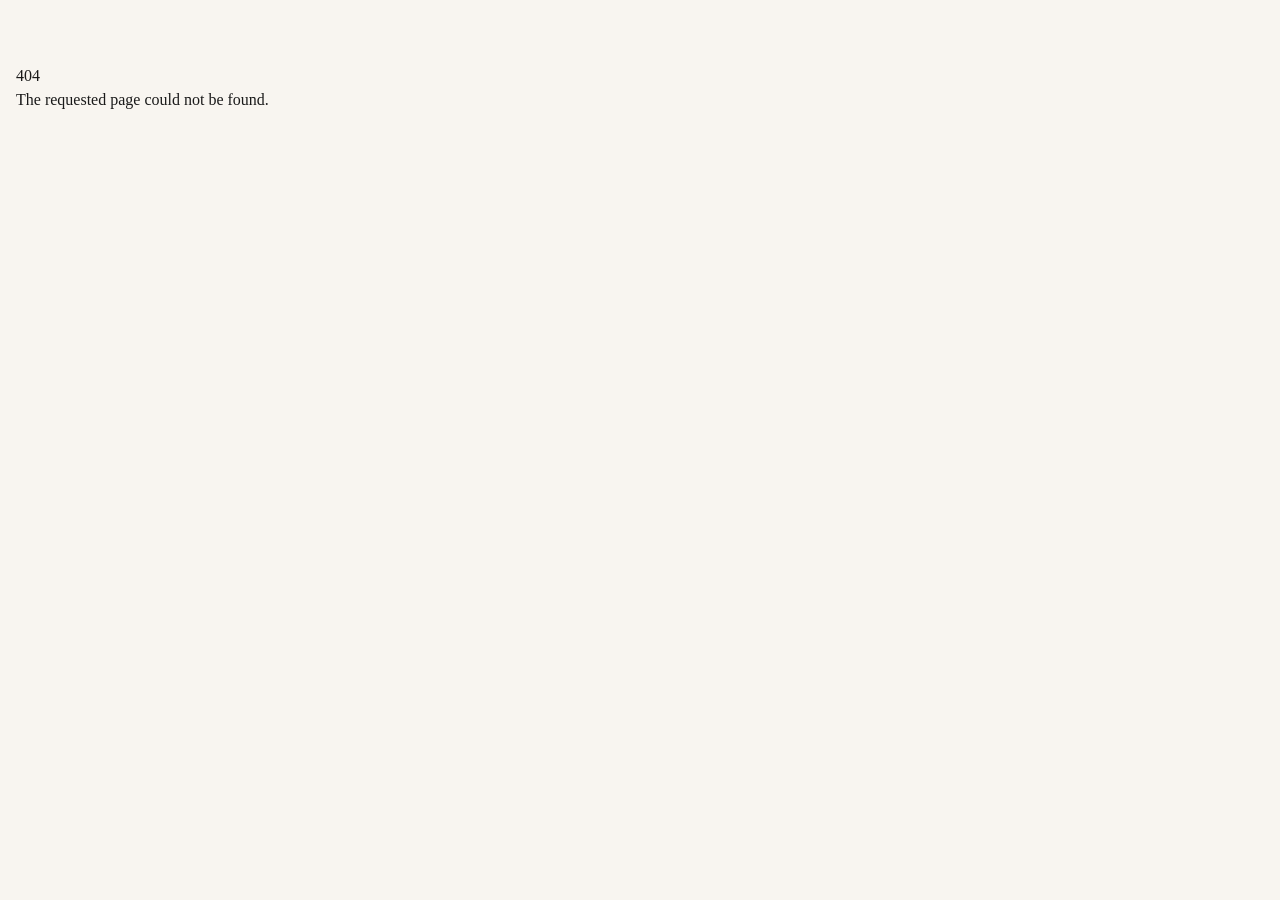
<file: index.html>
<!DOCTYPE html><html lang="zh-CN"><head><meta charSet="utf-8"/><meta name="viewport" content="width=device-width, initial-scale=1"/><link rel="icon" type="image/svg+xml" href="/favicon.svg"/><link rel="modulepreload" href="/assets/manifest-90c435dc.js"/><link rel="modulepreload" href="/assets/entry.client-BWY1FPxJ.js"/><link rel="modulepreload" href="/assets/jsx-runtime-u17CrQMm.js"/><link rel="modulepreload" href="/assets/chunk-UVKPFVEO-D0ZgXzkb.js"/><link rel="modulepreload" href="/assets/root-C62Gc6os.js"/><link rel="modulepreload" href="/assets/context-BaEigT85.js"/><link rel="modulepreload" href="/assets/_index-0JQB3cNN.js"/><link rel="stylesheet" href="/assets/root-CF4pbTAN.css"/></head><body><script>((storageKey2, restoreKey) => {
    if (!window.history.state || !window.history.state.key) {
      let key = Math.random().toString(32).slice(2);
      window.history.replaceState({ key }, "");
    }
    try {
      let positions = JSON.parse(sessionStorage.getItem(storageKey2) || "{}");
      let storedY = positions[restoreKey || window.history.state.key];
      if (typeof storedY === "number") {
        window.scrollTo(0, storedY);
      }
    } catch (error) {
      console.error(error);
      sessionStorage.removeItem(storageKey2);
    }
  })("react-router-scroll-positions", null)</script><script>window.__reactRouterContext = {"basename":"/","future":{"unstable_optimizeDeps":false,"unstable_passThroughRequests":false,"unstable_subResourceIntegrity":false,"unstable_trailingSlashAwareDataRequests":false,"unstable_previewServerPrerendering":false,"v8_middleware":false,"v8_splitRouteModules":false,"v8_viteEnvironmentApi":false},"routeDiscovery":{"mode":"initial"},"ssr":false,"isSpaMode":false};window.__reactRouterContext.stream = new ReadableStream({start(controller){window.__reactRouterContext.streamController = controller;}}).pipeThrough(new TextEncoderStream());</script><script type="module" async="">import "/assets/manifest-90c435dc.js";
import * as route0 from "/assets/root-C62Gc6os.js";
import * as route1 from "/assets/_index-0JQB3cNN.js";
  
  window.__reactRouterRouteModules = {"root":route0,"routes/_index":route1};

import("/assets/entry.client-BWY1FPxJ.js");</script><!--$?--><template id="B:0"></template><!--/$--><script id="_R_">requestAnimationFrame(function(){$RT=performance.now()});</script><div hidden id="S:0"><script>window.__reactRouterContext.streamController.enqueue("[{\"_1\":2,\"_3\":-5,\"_4\":-5},\"loaderData\",{},\"actionData\",\"errors\"]\n");</script><!--$?--><template id="B:1"></template><!--/$--></div><script>$RB=[];$RV=function(a){$RT=performance.now();for(var b=0;b<a.length;b+=2){var c=a[b],e=a[b+1];null!==e.parentNode&&e.parentNode.removeChild(e);var f=c.parentNode;if(f){var g=c.previousSibling,h=0;do{if(c&&8===c.nodeType){var d=c.data;if("/$"===d||"/&"===d)if(0===h)break;else h--;else"$"!==d&&"$?"!==d&&"$~"!==d&&"$!"!==d&&"&"!==d||h++}d=c.nextSibling;f.removeChild(c);c=d}while(c);for(;e.firstChild;)f.insertBefore(e.firstChild,c);g.data="$";g._reactRetry&&requestAnimationFrame(g._reactRetry)}}a.length=0};
$RC=function(a,b){if(b=document.getElementById(b))(a=document.getElementById(a))?(a.previousSibling.data="$~",$RB.push(a,b),2===$RB.length&&("number"!==typeof $RT?requestAnimationFrame($RV.bind(null,$RB)):(a=performance.now(),setTimeout($RV.bind(null,$RB),2300>a&&2E3<a?2300-a:$RT+300-a)))):b.parentNode.removeChild(b)};$RC("B:0","S:0")</script><div hidden id="S:1"><script>window.__reactRouterContext.streamController.close();</script></div><script>$RC("B:1","S:1")</script></body></html>
</file>
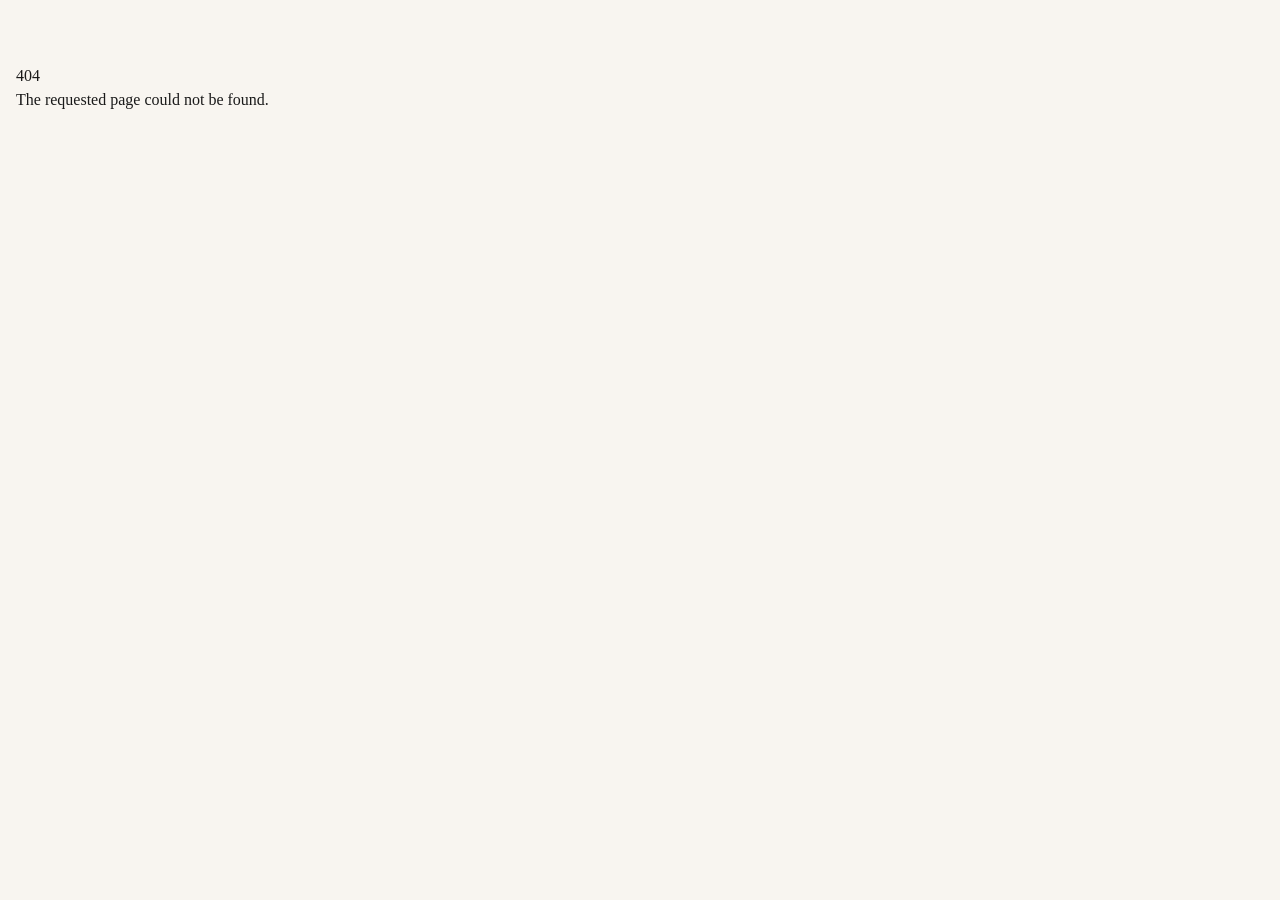
<file: de/index.html>
<!DOCTYPE html><html lang="de"><head><meta charSet="utf-8"/><meta name="viewport" content="width=device-width, initial-scale=1"/><link rel="preload" as="image" href="/mascot/jinian-silhouette.svg"/><title>Arinya &amp; Cyprin · Offizielle Website</title><meta name="description" content="Softwareentwicklung und eingebettete Hardware. Maßentwicklung bis zur Serienreife."/><link rel="icon" type="image/svg+xml" href="/favicon.svg"/><link rel="modulepreload" href="/assets/manifest-90c435dc.js"/><link rel="modulepreload" href="/assets/entry.client-BWY1FPxJ.js"/><link rel="modulepreload" href="/assets/jsx-runtime-u17CrQMm.js"/><link rel="modulepreload" href="/assets/chunk-UVKPFVEO-D0ZgXzkb.js"/><link rel="modulepreload" href="/assets/root-C62Gc6os.js"/><link rel="modulepreload" href="/assets/context-BaEigT85.js"/><link rel="modulepreload" href="/assets/de._index-DHvgatom.js"/><link rel="modulepreload" href="/assets/Footer-D2gyTfkk.js"/><link rel="modulepreload" href="/assets/InkWashTransition-CDyRKPCC.js"/><link rel="modulepreload" href="/assets/_virtual_products-CZvdPjf-.js"/><link rel="modulepreload" href="/assets/_virtual_news-BDwG41mY.js"/><link rel="stylesheet" href="/assets/root-CF4pbTAN.css"/></head><body><nav class="fixed top-0 left-0 right-0 z-50 flex items-center justify-between px-6 py-3 bg-ink-white/90 backdrop-blur-sm border-b border-moss/10"><a href="#top" class="flex items-center gap-2.5 group"><svg width="30" height="30" viewBox="0 0 40 40" fill="none" xmlns="http://www.w3.org/2000/svg" aria-label="Cyprin koi logo" role="img"><circle cx="20" cy="20" r="18" stroke="#2d6a4f" stroke-width="1" opacity="0.25"></circle><path d="M20,3 Q31,3 33,13 Q35,19 28,22 Q22,24 20,20 Q17,16 20,12 Q23,9 25,13 Q26,17 22,18" fill="#2d6a4f" opacity="0.92"></path><circle cx="29" cy="9" r="1.8" fill="#f5f0e8"></circle><path d="M20,3 Q15,0 12,3 Q16,3 20,3Z" fill="#2d6a4f" opacity="0.55"></path><path d="M20,37 Q9,37 7,27 Q5,21 12,18 Q18,16 20,20 Q23,24 20,28 Q17,31 15,27 Q14,23 18,22" fill="#2d6a4f" opacity="0.45"></path><circle cx="11" cy="31" r="1.8" fill="#f5f0e8"></circle><path d="M20,37 Q25,40 28,37 Q24,37 20,37Z" fill="#2d6a4f" opacity="0.3"></path></svg><span class="font-serif text-dark-green text-lg tracking-widest">Cyprin</span></a><div class="hidden md:flex items-center gap-8"><a href="#about" class="text-text-body hover:text-moss text-sm tracking-wider transition-colors">Über uns</a><a href="#services" class="text-text-body hover:text-moss text-sm tracking-wider transition-colors">Leistungen</a><a href="#stats" class="text-text-body hover:text-moss text-sm tracking-wider transition-colors">Erfolge</a><a href="#cases" class="text-text-body hover:text-moss text-sm tracking-wider transition-colors">Fallstudien</a><a href="/de/products" class="text-text-body hover:text-moss text-sm tracking-wider transition-colors">Produkte</a><a href="/de/news" class="text-text-body hover:text-moss text-sm tracking-wider transition-colors">Aktuelles</a><a href="#contact" class="text-text-body hover:text-moss text-sm tracking-wider transition-colors">Kontakt</a><div class="relative"><button aria-label="Select language" aria-expanded="false" class="text-dark-green hover:text-moss transition-colors p-1"><svg width="20" height="20" viewBox="0 0 20 20" fill="none" aria-hidden="true"><text x="1" y="13" font-size="13" fill="currentColor" font-family="serif">文</text><text x="9" y="18" font-size="10" fill="#2d6a4f" font-family="sans-serif">A</text></svg></button></div></div><button aria-label="Toggle menu" class="md:hidden p-2 text-dark-green"><svg width="20" height="20" viewBox="0 0 20 20" fill="none"><line x1="3" y1="6" x2="17" y2="6" stroke="currentColor" stroke-width="1.5"></line><line x1="3" y1="10" x2="17" y2="10" stroke="currentColor" stroke-width="1.5"></line><line x1="3" y1="14" x2="17" y2="14" stroke="currentColor" stroke-width="1.5"></line></svg></button></nav><div class="ink-wash-overlay" aria-hidden="true"><div style="position:fixed;inset:0;background:#f8f5f0;display:none"></div><div style="position:fixed;inset:0;background:#f2ece0;display:none"></div></div><main><section id="top" class="relative min-h-screen flex flex-col items-center justify-center overflow-hidden bg-ink-white"><div aria-hidden="true" class="absolute inset-0 pointer-events-none" style="background:radial-gradient(ellipse 60% 50% at 50% 45%, rgba(45,106,79,0.07) 0%, transparent 70%)"></div><div aria-hidden="true" class="absolute bottom-0 right-8 md:right-16 lg:right-32 w-48 md:w-64 lg:w-80 opacity-[0.065] pointer-events-none select-none"><img src="/mascot/jinian-silhouette.svg" alt="" class="w-full h-auto"/></div><div aria-hidden="true" class="absolute left-0 top-1/3 w-1 h-40 opacity-20 pointer-events-none" style="background:linear-gradient(to bottom, transparent, #2d6a4f, transparent)"></div><div class="relative z-10 flex flex-col items-center text-center px-6 max-w-3xl"><p class="text-xs text-moss tracking-[4px] uppercase mb-8">Softwareentwicklung · Eingebettete Hardware · Maßentwicklung</p><h1 class="font-serif text-dark-green leading-tight mb-2"><span class="block text-5xl md:text-7xl tracking-[0.15em]">Expertise</span><span class="block text-5xl md:text-7xl tracking-[0.15em] text-moss">Schafft Vertrauen</span></h1><p class="text-xs text-text-muted tracking-[2px] italic mt-3 mb-8">Excellence Through Expertise · Trust Through Delivery</p><p class="text-text-body text-sm leading-loose whitespace-pre-line max-w-xl mb-10">Spezialisiert auf Softwareentwicklung und eingebettete Hardware
Von der Entwicklung bis zur Serienreife</p><div class="flex flex-wrap gap-4 justify-center"><a href="#about" class="px-7 py-2.5 bg-moss text-ink-white text-sm tracking-wider rounded hover:bg-dark-green transition-colors">Mehr erfahren</a><a href="#contact" class="px-7 py-2.5 border border-moss text-moss text-sm tracking-wider rounded hover:bg-moss/5 transition-colors">Kontakt aufnehmen</a></div></div><div aria-hidden="true" class="absolute bottom-8 flex flex-col items-center gap-1 opacity-30"><div class="w-px h-8 bg-moss"></div><svg width="10" height="6" viewBox="0 0 10 6" fill="#2d6a4f"><path d="M0 0 L5 6 L10 0Z"></path></svg></div></section><section id="about" class="py-24 px-6 bg-ink-warm-1"><div class="max-w-4xl mx-auto"><p class="text-xs text-moss tracking-[4px] mb-4">Über uns</p><h2 class="font-serif text-3xl md:text-4xl text-dark-green mb-6 tracking-wide">Arinya &amp; Cyprin</h2><p class="text-text-body leading-loose max-w-2xl mb-16">Spezialisiert auf Softwareentwicklung und eingebettete Hardware. Mit handwerklichem Qualitätsanspruch bieten wir ganzheitliche Lösungen – von der Anforderungsanalyse und Maßentwicklung bis zur Serienreife.</p><div class="grid grid-cols-1 md:grid-cols-3 gap-8"><div class="border-t-2 border-moss/20 pt-6"><div class="w-8 h-px bg-moss mb-4"></div><h3 class="font-serif text-dark-green text-lg tracking-wider mb-3">Full-Stack</h3><p class="text-text-body text-sm leading-relaxed">Integrierte Software- und Hardware-Lieferung</p></div><div class="border-t-2 border-moss/20 pt-6"><div class="w-8 h-px bg-moss mb-4"></div><h3 class="font-serif text-dark-green text-lg tracking-wider mb-3">Compliance-konform</h3><p class="text-text-body text-sm leading-relaxed">Komponenten nach internationalen Compliance-Standards</p></div><div class="border-t-2 border-moss/20 pt-6"><div class="w-8 h-px bg-moss mb-4"></div><h3 class="font-serif text-dark-green text-lg tracking-wider mb-3">Entwicklung → Produktion</h3><p class="text-text-body text-sm leading-relaxed">Von einmaligen Projekten bis zu serienreifen Produkten</p></div></div></div></section><section id="services" class="py-24 px-6 bg-ink-white"><div class="max-w-4xl mx-auto"><p class="text-xs text-moss tracking-[4px] mb-4">Leistungen</p><h2 class="font-serif text-3xl md:text-4xl text-dark-green mb-12 tracking-wide">Was wir bieten</h2><div class="grid grid-cols-1 md:grid-cols-2 gap-6"><div class="relative p-8 border border-moss/15 rounded bg-ink-warm-1/50 hover:border-moss/30 hover:bg-ink-warm-1 transition-colors group"><div aria-hidden="true" class="absolute top-0 left-0 w-12 h-px bg-moss/30"></div><div aria-hidden="true" class="absolute top-0 left-0 w-px h-12 bg-moss/30"></div><span aria-hidden="true" class="text-moss text-2xl block mb-4 opacity-60">◆</span><h3 class="font-serif text-dark-green text-lg tracking-wider mb-3">Individuelle Software</h3><p class="text-text-body text-sm leading-relaxed">Managementsysteme, Überwachungsplattformen und Logistik</p></div><div class="relative p-8 border border-moss/15 rounded bg-ink-warm-1/50 hover:border-moss/30 hover:bg-ink-warm-1 transition-colors group"><div aria-hidden="true" class="absolute top-0 left-0 w-12 h-px bg-moss/30"></div><div aria-hidden="true" class="absolute top-0 left-0 w-px h-12 bg-moss/30"></div><span aria-hidden="true" class="text-moss text-2xl block mb-4 opacity-60">◈</span><h3 class="font-serif text-dark-green text-lg tracking-wider mb-3">Industrielle Hardware</h3><p class="text-text-body text-sm leading-relaxed">Steuergeräte, Bildverarbeitungssysteme und Präzisionsinstrumente</p></div><div class="relative p-8 border border-moss/15 rounded bg-ink-warm-1/50 hover:border-moss/30 hover:bg-ink-warm-1 transition-colors group"><div aria-hidden="true" class="absolute top-0 left-0 w-12 h-px bg-moss/30"></div><div aria-hidden="true" class="absolute top-0 left-0 w-px h-12 bg-moss/30"></div><span aria-hidden="true" class="text-moss text-2xl block mb-4 opacity-60">◇</span><h3 class="font-serif text-dark-green text-lg tracking-wider mb-3">Standardprodukte</h3><p class="text-text-body text-sm leading-relaxed">Bewährte Produkte — direkt einsetzbar oder als Anpassungsbasis</p></div><div class="relative p-8 border border-moss/15 rounded bg-ink-warm-1/50 hover:border-moss/30 hover:bg-ink-warm-1 transition-colors group"><div aria-hidden="true" class="absolute top-0 left-0 w-12 h-px bg-moss/30"></div><div aria-hidden="true" class="absolute top-0 left-0 w-px h-12 bg-moss/30"></div><span aria-hidden="true" class="text-moss text-2xl block mb-4 opacity-60">○</span><h3 class="font-serif text-dark-green text-lg tracking-wider mb-3">Compliance-konforme Hardware</h3><p class="text-text-body text-sm leading-relaxed">Industriegeräte auf Basis zertifizierter Komponenten – konform mit internationalen Compliance-Anforderungen</p></div></div></div></section><section id="stats" class="py-24 px-6 bg-ink-warm-1"><div class="max-w-4xl mx-auto"><p class="text-xs text-moss tracking-[4px] mb-4">ERFOLGE</p><h2 class="font-serif text-3xl md:text-4xl text-dark-green mb-12 tracking-wide">Unsere Leistungsbilanz</h2><div class="flex flex-wrap justify-center items-center mb-10"><div class="flex items-center"><div class="text-center px-6 md:px-10 py-4"><div class="text-4xl md:text-5xl font-bold text-moss leading-none">0<span class="text-lg font-normal">+</span></div><div class="text-xs text-text-body mt-2 tracking-widest">Softwareprodukte</div></div><div class="w-px h-12 bg-moss/20 hidden md:block" aria-hidden="true"></div></div><div class="flex items-center"><div class="text-center px-6 md:px-10 py-4"><div class="text-4xl md:text-5xl font-bold text-moss leading-none">0<span class="text-lg font-normal">+</span></div><div class="text-xs text-text-body mt-2 tracking-widest">Hardwaregeräte</div></div><div class="w-px h-12 bg-moss/20 hidden md:block" aria-hidden="true"></div></div><div class="flex items-center"><div class="text-center px-6 md:px-10 py-4"><div class="text-4xl md:text-5xl font-bold text-moss leading-none">0<span class="text-lg font-normal">+</span></div><div class="text-xs text-text-body mt-2 tracking-widest">Kundenprojekte</div></div><div class="w-px h-12 bg-moss/20 hidden md:block" aria-hidden="true"></div></div><div class="flex items-center"><div class="text-center px-6 md:px-10 py-4"><div class="text-4xl md:text-5xl font-bold text-moss leading-none">0<span class="text-lg font-normal">+</span></div><div class="text-xs text-text-body mt-2 tracking-widest">Branchen</div></div></div></div><div class="border-t border-moss/10 pt-6"><p class="text-xs text-text-muted tracking-widest text-center mb-4">Branchen, die wir bedienen</p><div class="flex flex-wrap gap-2 justify-center"><span class="text-xs text-moss bg-moss/[0.08] px-3.5 py-1.5 rounded-sm tracking-wider">Industriesteuerung</span><span class="text-xs text-moss bg-moss/[0.08] px-3.5 py-1.5 rounded-sm tracking-wider">Automatisierte Tests</span><span class="text-xs text-moss bg-moss/[0.08] px-3.5 py-1.5 rounded-sm tracking-wider">Netzwerktechnik</span><span class="text-xs text-moss bg-moss/[0.08] px-3.5 py-1.5 rounded-sm tracking-wider">Erweiterte Steuerung</span><span class="text-xs text-moss bg-moss/[0.08] px-3.5 py-1.5 rounded-sm tracking-wider">Industrielle Intelligenz</span><span class="text-xs text-moss bg-moss/[0.08] px-3.5 py-1.5 rounded-sm tracking-wider">Büroautomatisierung</span><span class="text-xs text-moss bg-moss/[0.08] px-3.5 py-1.5 rounded-sm tracking-wider">Messtechnik</span></div></div></div></section><section id="contact" class="py-24 px-6 bg-dark-green"><div class="max-w-2xl mx-auto text-center"><p class="text-xs text-moss-light tracking-[4px] mb-4">Kontakt</p><h2 class="font-serif text-3xl md:text-4xl text-ink-white mb-6 tracking-wide">Lassen Sie uns zusammenarbeiten</h2><p class="text-ink-warm-2 text-sm leading-loose whitespace-pre-line mb-10">Ob Entwicklungsanfrage, Produktberatung oder Kooperationsgespräch –
wir freuen uns jederzeit von Ihnen zu hören</p><div class="inline-block border border-moss-light/30 px-8 py-5 rounded"><p class="text-text-muted text-xs tracking-[3px] mb-2">EMAIL</p><a href="mailto:contact@cyprin.co" class="text-moss-light text-lg tracking-wider hover:text-ink-white transition-colors">contact@cyprin.co</a></div></div></section></main><footer class="bg-ink-black py-12 px-6"><div class="max-w-4xl mx-auto flex flex-col items-center gap-4 text-center"><svg width="28" height="28" viewBox="0 0 40 40" fill="none" xmlns="http://www.w3.org/2000/svg" aria-label="Cyprin koi logo" role="img"><circle cx="20" cy="20" r="18" stroke="#52b788" stroke-width="1" opacity="0.25"></circle><path d="M20,3 Q31,3 33,13 Q35,19 28,22 Q22,24 20,20 Q17,16 20,12 Q23,9 25,13 Q26,17 22,18" fill="#52b788" opacity="0.92"></path><circle cx="29" cy="9" r="1.8" fill="#1a2420"></circle><path d="M20,3 Q15,0 12,3 Q16,3 20,3Z" fill="#52b788" opacity="0.55"></path><path d="M20,37 Q9,37 7,27 Q5,21 12,18 Q18,16 20,20 Q23,24 20,28 Q17,31 15,27 Q14,23 18,22" fill="#52b788" opacity="0.45"></path><circle cx="11" cy="31" r="1.8" fill="#1a2420"></circle><path d="M20,37 Q25,40 28,37 Q24,37 20,37Z" fill="#52b788" opacity="0.3"></path></svg><p class="text-ink-warm-2 text-sm tracking-wider">北京婉笄信息技术有限公司</p><p class="text-text-muted text-xs tracking-widest">Arinya &amp; Cyprin Co., LTD.</p><div class="w-16 h-px bg-moss/20 my-2" aria-hidden="true"></div><div class="flex flex-wrap items-center justify-center gap-x-3 gap-y-1.5 text-text-muted text-xs tracking-wider"><span>© <!-- -->2026</span></div></div></footer><script>((storageKey2, restoreKey) => {
    if (!window.history.state || !window.history.state.key) {
      let key = Math.random().toString(32).slice(2);
      window.history.replaceState({ key }, "");
    }
    try {
      let positions = JSON.parse(sessionStorage.getItem(storageKey2) || "{}");
      let storedY = positions[restoreKey || window.history.state.key];
      if (typeof storedY === "number") {
        window.scrollTo(0, storedY);
      }
    } catch (error) {
      console.error(error);
      sessionStorage.removeItem(storageKey2);
    }
  })("react-router-scroll-positions", null)</script><script>window.__reactRouterContext = {"basename":"/","future":{"unstable_optimizeDeps":false,"unstable_passThroughRequests":false,"unstable_subResourceIntegrity":false,"unstable_trailingSlashAwareDataRequests":false,"unstable_previewServerPrerendering":false,"v8_middleware":false,"v8_splitRouteModules":false,"v8_viteEnvironmentApi":false},"routeDiscovery":{"mode":"initial"},"ssr":false,"isSpaMode":false};window.__reactRouterContext.stream = new ReadableStream({start(controller){window.__reactRouterContext.streamController = controller;}}).pipeThrough(new TextEncoderStream());</script><script type="module" async="">import "/assets/manifest-90c435dc.js";
import * as route0 from "/assets/root-C62Gc6os.js";
import * as route1 from "/assets/de._index-DHvgatom.js";
  
  window.__reactRouterRouteModules = {"root":route0,"routes/de._index":route1};

import("/assets/entry.client-BWY1FPxJ.js");</script><!--$?--><template id="B:0"></template><!--/$--><script id="_R_">requestAnimationFrame(function(){$RT=performance.now()});</script><div hidden id="S:0"><script>window.__reactRouterContext.streamController.enqueue("[{\"_1\":2,\"_3\":-5,\"_4\":-5},\"loaderData\",{},\"actionData\",\"errors\"]\n");</script><!--$?--><template id="B:1"></template><!--/$--></div><script>$RB=[];$RV=function(a){$RT=performance.now();for(var b=0;b<a.length;b+=2){var c=a[b],e=a[b+1];null!==e.parentNode&&e.parentNode.removeChild(e);var f=c.parentNode;if(f){var g=c.previousSibling,h=0;do{if(c&&8===c.nodeType){var d=c.data;if("/$"===d||"/&"===d)if(0===h)break;else h--;else"$"!==d&&"$?"!==d&&"$~"!==d&&"$!"!==d&&"&"!==d||h++}d=c.nextSibling;f.removeChild(c);c=d}while(c);for(;e.firstChild;)f.insertBefore(e.firstChild,c);g.data="$";g._reactRetry&&requestAnimationFrame(g._reactRetry)}}a.length=0};
$RC=function(a,b){if(b=document.getElementById(b))(a=document.getElementById(a))?(a.previousSibling.data="$~",$RB.push(a,b),2===$RB.length&&("number"!==typeof $RT?requestAnimationFrame($RV.bind(null,$RB)):(a=performance.now(),setTimeout($RV.bind(null,$RB),2300>a&&2E3<a?2300-a:$RT+300-a)))):b.parentNode.removeChild(b)};$RC("B:0","S:0")</script><div hidden id="S:1"><script>window.__reactRouterContext.streamController.close();</script></div><script>$RC("B:1","S:1")</script></body></html>
</file>
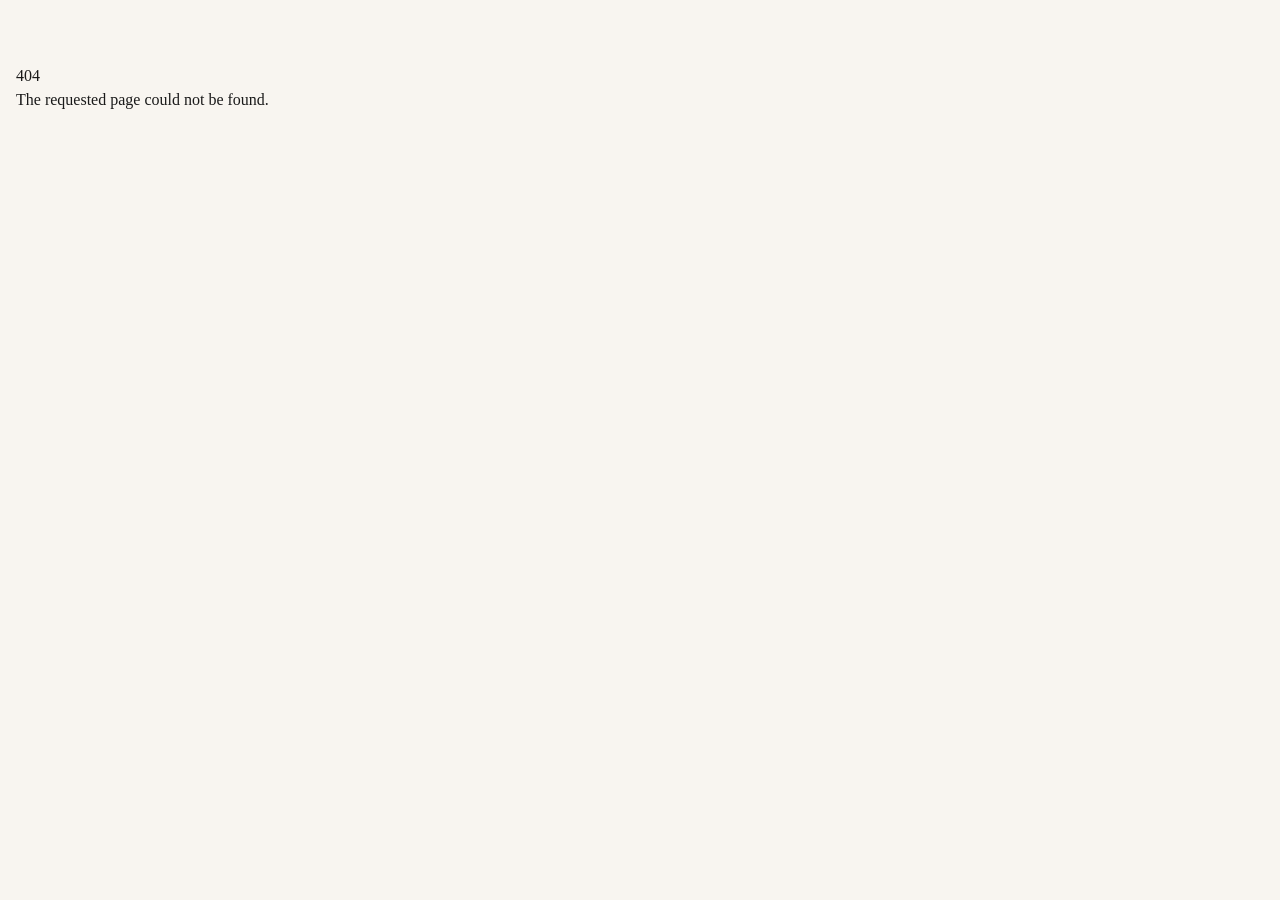
<file: en/index.html>
<!DOCTYPE html><html lang="en"><head><meta charSet="utf-8"/><meta name="viewport" content="width=device-width, initial-scale=1"/><link rel="preload" as="image" href="/mascot/jinian-silhouette.svg"/><title>Arinya &amp; Cyprin · Official Website</title><meta name="description" content="Software engineering and embedded hardware. Custom development to production-ready products."/><link rel="icon" type="image/svg+xml" href="/favicon.svg"/><link rel="modulepreload" href="/assets/manifest-90c435dc.js"/><link rel="modulepreload" href="/assets/entry.client-BWY1FPxJ.js"/><link rel="modulepreload" href="/assets/jsx-runtime-u17CrQMm.js"/><link rel="modulepreload" href="/assets/chunk-UVKPFVEO-D0ZgXzkb.js"/><link rel="modulepreload" href="/assets/root-C62Gc6os.js"/><link rel="modulepreload" href="/assets/context-BaEigT85.js"/><link rel="modulepreload" href="/assets/en._index-C1WI1RSV.js"/><link rel="modulepreload" href="/assets/Footer-D2gyTfkk.js"/><link rel="modulepreload" href="/assets/InkWashTransition-CDyRKPCC.js"/><link rel="modulepreload" href="/assets/_virtual_products-CZvdPjf-.js"/><link rel="modulepreload" href="/assets/_virtual_news-BDwG41mY.js"/><link rel="stylesheet" href="/assets/root-CF4pbTAN.css"/></head><body><nav class="fixed top-0 left-0 right-0 z-50 flex items-center justify-between px-6 py-3 bg-ink-white/90 backdrop-blur-sm border-b border-moss/10"><a href="#top" class="flex items-center gap-2.5 group"><svg width="30" height="30" viewBox="0 0 40 40" fill="none" xmlns="http://www.w3.org/2000/svg" aria-label="Cyprin koi logo" role="img"><circle cx="20" cy="20" r="18" stroke="#2d6a4f" stroke-width="1" opacity="0.25"></circle><path d="M20,3 Q31,3 33,13 Q35,19 28,22 Q22,24 20,20 Q17,16 20,12 Q23,9 25,13 Q26,17 22,18" fill="#2d6a4f" opacity="0.92"></path><circle cx="29" cy="9" r="1.8" fill="#f5f0e8"></circle><path d="M20,3 Q15,0 12,3 Q16,3 20,3Z" fill="#2d6a4f" opacity="0.55"></path><path d="M20,37 Q9,37 7,27 Q5,21 12,18 Q18,16 20,20 Q23,24 20,28 Q17,31 15,27 Q14,23 18,22" fill="#2d6a4f" opacity="0.45"></path><circle cx="11" cy="31" r="1.8" fill="#f5f0e8"></circle><path d="M20,37 Q25,40 28,37 Q24,37 20,37Z" fill="#2d6a4f" opacity="0.3"></path></svg><span class="font-serif text-dark-green text-lg tracking-widest">Cyprin</span></a><div class="hidden md:flex items-center gap-8"><a href="#about" class="text-text-body hover:text-moss text-sm tracking-wider transition-colors">About</a><a href="#services" class="text-text-body hover:text-moss text-sm tracking-wider transition-colors">Services</a><a href="#stats" class="text-text-body hover:text-moss text-sm tracking-wider transition-colors">Achievements</a><a href="#cases" class="text-text-body hover:text-moss text-sm tracking-wider transition-colors">Cases</a><a href="/en/products" class="text-text-body hover:text-moss text-sm tracking-wider transition-colors">Products</a><a href="/en/news" class="text-text-body hover:text-moss text-sm tracking-wider transition-colors">News</a><a href="#contact" class="text-text-body hover:text-moss text-sm tracking-wider transition-colors">Contact</a><div class="relative"><button aria-label="Select language" aria-expanded="false" class="text-dark-green hover:text-moss transition-colors p-1"><svg width="20" height="20" viewBox="0 0 20 20" fill="none" aria-hidden="true"><text x="1" y="13" font-size="13" fill="currentColor" font-family="serif">文</text><text x="9" y="18" font-size="10" fill="#2d6a4f" font-family="sans-serif">A</text></svg></button></div></div><button aria-label="Toggle menu" class="md:hidden p-2 text-dark-green"><svg width="20" height="20" viewBox="0 0 20 20" fill="none"><line x1="3" y1="6" x2="17" y2="6" stroke="currentColor" stroke-width="1.5"></line><line x1="3" y1="10" x2="17" y2="10" stroke="currentColor" stroke-width="1.5"></line><line x1="3" y1="14" x2="17" y2="14" stroke="currentColor" stroke-width="1.5"></line></svg></button></nav><div class="ink-wash-overlay" aria-hidden="true"><div style="position:fixed;inset:0;background:#f8f5f0;display:none"></div><div style="position:fixed;inset:0;background:#f2ece0;display:none"></div></div><main><section id="top" class="relative min-h-screen flex flex-col items-center justify-center overflow-hidden bg-ink-white"><div aria-hidden="true" class="absolute inset-0 pointer-events-none" style="background:radial-gradient(ellipse 60% 50% at 50% 45%, rgba(45,106,79,0.07) 0%, transparent 70%)"></div><div aria-hidden="true" class="absolute bottom-0 right-8 md:right-16 lg:right-32 w-48 md:w-64 lg:w-80 opacity-[0.065] pointer-events-none select-none"><img src="/mascot/jinian-silhouette.svg" alt="" class="w-full h-auto"/></div><div aria-hidden="true" class="absolute left-0 top-1/3 w-1 h-40 opacity-20 pointer-events-none" style="background:linear-gradient(to bottom, transparent, #2d6a4f, transparent)"></div><div class="relative z-10 flex flex-col items-center text-center px-6 max-w-3xl"><p class="text-xs text-moss tracking-[4px] uppercase mb-8">Software Engineering · Embedded Hardware · Custom Development</p><h1 class="font-serif text-dark-green leading-tight mb-2"><span class="block text-5xl md:text-7xl tracking-[0.15em]">Expertise</span><span class="block text-5xl md:text-7xl tracking-[0.15em] text-moss">Earns Trust</span></h1><p class="text-xs text-text-muted tracking-[2px] italic mt-3 mb-8">Excellence Through Expertise · Trust Through Delivery</p><p class="text-text-body text-sm leading-loose whitespace-pre-line max-w-xl mb-10">Focused on software engineering and embedded hardware
From custom development to production-ready products</p><div class="flex flex-wrap gap-4 justify-center"><a href="#about" class="px-7 py-2.5 bg-moss text-ink-white text-sm tracking-wider rounded hover:bg-dark-green transition-colors">Learn More</a><a href="#contact" class="px-7 py-2.5 border border-moss text-moss text-sm tracking-wider rounded hover:bg-moss/5 transition-colors">Get in Touch</a></div></div><div aria-hidden="true" class="absolute bottom-8 flex flex-col items-center gap-1 opacity-30"><div class="w-px h-8 bg-moss"></div><svg width="10" height="6" viewBox="0 0 10 6" fill="#2d6a4f"><path d="M0 0 L5 6 L10 0Z"></path></svg></div></section><section id="about" class="py-24 px-6 bg-ink-warm-1"><div class="max-w-4xl mx-auto"><p class="text-xs text-moss tracking-[4px] mb-4">About Us</p><h2 class="font-serif text-3xl md:text-4xl text-dark-green mb-6 tracking-wide">Arinya &amp; Cyprin</h2><p class="text-text-body leading-loose max-w-2xl mb-16">Specializes in software engineering and embedded hardware. With a craftsman&#x27;s commitment to quality, we deliver end-to-end solutions — from requirements analysis and custom development through to production-ready products.</p><div class="grid grid-cols-1 md:grid-cols-3 gap-8"><div class="border-t-2 border-moss/20 pt-6"><div class="w-8 h-px bg-moss mb-4"></div><h3 class="font-serif text-dark-green text-lg tracking-wider mb-3">Full-Stack</h3><p class="text-text-body text-sm leading-relaxed">Integrated software and hardware delivery</p></div><div class="border-t-2 border-moss/20 pt-6"><div class="w-8 h-px bg-moss mb-4"></div><h3 class="font-serif text-dark-green text-lg tracking-wider mb-3">Compliance-Ready</h3><p class="text-text-body text-sm leading-relaxed">Components meeting industry compliance standards</p></div><div class="border-t-2 border-moss/20 pt-6"><div class="w-8 h-px bg-moss mb-4"></div><h3 class="font-serif text-dark-green text-lg tracking-wider mb-3">Custom → Production</h3><p class="text-text-body text-sm leading-relaxed">From one-off custom builds to mass-producible products</p></div></div></div></section><section id="services" class="py-24 px-6 bg-ink-white"><div class="max-w-4xl mx-auto"><p class="text-xs text-moss tracking-[4px] mb-4">Services</p><h2 class="font-serif text-3xl md:text-4xl text-dark-green mb-12 tracking-wide">What We Do</h2><div class="grid grid-cols-1 md:grid-cols-2 gap-6"><div class="relative p-8 border border-moss/15 rounded bg-ink-warm-1/50 hover:border-moss/30 hover:bg-ink-warm-1 transition-colors group"><div aria-hidden="true" class="absolute top-0 left-0 w-12 h-px bg-moss/30"></div><div aria-hidden="true" class="absolute top-0 left-0 w-px h-12 bg-moss/30"></div><span aria-hidden="true" class="text-moss text-2xl block mb-4 opacity-60">◆</span><h3 class="font-serif text-dark-green text-lg tracking-wider mb-3">Custom Software</h3><p class="text-text-body text-sm leading-relaxed">Business management systems, monitoring platforms, logistics and more</p></div><div class="relative p-8 border border-moss/15 rounded bg-ink-warm-1/50 hover:border-moss/30 hover:bg-ink-warm-1 transition-colors group"><div aria-hidden="true" class="absolute top-0 left-0 w-12 h-px bg-moss/30"></div><div aria-hidden="true" class="absolute top-0 left-0 w-px h-12 bg-moss/30"></div><span aria-hidden="true" class="text-moss text-2xl block mb-4 opacity-60">◈</span><h3 class="font-serif text-dark-green text-lg tracking-wider mb-3">Industrial Hardware</h3><p class="text-text-body text-sm leading-relaxed">Controllers, vision systems, and precision instruments</p></div><div class="relative p-8 border border-moss/15 rounded bg-ink-warm-1/50 hover:border-moss/30 hover:bg-ink-warm-1 transition-colors group"><div aria-hidden="true" class="absolute top-0 left-0 w-12 h-px bg-moss/30"></div><div aria-hidden="true" class="absolute top-0 left-0 w-px h-12 bg-moss/30"></div><span aria-hidden="true" class="text-moss text-2xl block mb-4 opacity-60">◇</span><h3 class="font-serif text-dark-green text-lg tracking-wider mb-3">Standard Products</h3><p class="text-text-body text-sm leading-relaxed">Battle-tested products available off-the-shelf or as a customization base</p></div><div class="relative p-8 border border-moss/15 rounded bg-ink-warm-1/50 hover:border-moss/30 hover:bg-ink-warm-1 transition-colors group"><div aria-hidden="true" class="absolute top-0 left-0 w-12 h-px bg-moss/30"></div><div aria-hidden="true" class="absolute top-0 left-0 w-px h-12 bg-moss/30"></div><span aria-hidden="true" class="text-moss text-2xl block mb-4 opacity-60">○</span><h3 class="font-serif text-dark-green text-lg tracking-wider mb-3">Compliant Hardware</h3><p class="text-text-body text-sm leading-relaxed">Industrial-grade devices built on certified components, meeting international compliance requirements</p></div></div></div></section><section id="stats" class="py-24 px-6 bg-ink-warm-1"><div class="max-w-4xl mx-auto"><p class="text-xs text-moss tracking-[4px] mb-4">ACHIEVEMENTS</p><h2 class="font-serif text-3xl md:text-4xl text-dark-green mb-12 tracking-wide">Our Track Record</h2><div class="flex flex-wrap justify-center items-center mb-10"><div class="flex items-center"><div class="text-center px-6 md:px-10 py-4"><div class="text-4xl md:text-5xl font-bold text-moss leading-none">0<span class="text-lg font-normal">+</span></div><div class="text-xs text-text-body mt-2 tracking-widest">Software Products</div></div><div class="w-px h-12 bg-moss/20 hidden md:block" aria-hidden="true"></div></div><div class="flex items-center"><div class="text-center px-6 md:px-10 py-4"><div class="text-4xl md:text-5xl font-bold text-moss leading-none">0<span class="text-lg font-normal">+</span></div><div class="text-xs text-text-body mt-2 tracking-widest">Hardware Devices</div></div><div class="w-px h-12 bg-moss/20 hidden md:block" aria-hidden="true"></div></div><div class="flex items-center"><div class="text-center px-6 md:px-10 py-4"><div class="text-4xl md:text-5xl font-bold text-moss leading-none">0<span class="text-lg font-normal">+</span></div><div class="text-xs text-text-body mt-2 tracking-widest">Client Projects</div></div><div class="w-px h-12 bg-moss/20 hidden md:block" aria-hidden="true"></div></div><div class="flex items-center"><div class="text-center px-6 md:px-10 py-4"><div class="text-4xl md:text-5xl font-bold text-moss leading-none">0<span class="text-lg font-normal">+</span></div><div class="text-xs text-text-body mt-2 tracking-widest">Industries</div></div></div></div><div class="border-t border-moss/10 pt-6"><p class="text-xs text-text-muted tracking-widest text-center mb-4">Industries We Serve</p><div class="flex flex-wrap gap-2 justify-center"><span class="text-xs text-moss bg-moss/[0.08] px-3.5 py-1.5 rounded-sm tracking-wider">Industrial Control</span><span class="text-xs text-moss bg-moss/[0.08] px-3.5 py-1.5 rounded-sm tracking-wider">Automated Testing</span><span class="text-xs text-moss bg-moss/[0.08] px-3.5 py-1.5 rounded-sm tracking-wider">Network Engineering</span><span class="text-xs text-moss bg-moss/[0.08] px-3.5 py-1.5 rounded-sm tracking-wider">Advanced Control</span><span class="text-xs text-moss bg-moss/[0.08] px-3.5 py-1.5 rounded-sm tracking-wider">Industrial Intelligence</span><span class="text-xs text-moss bg-moss/[0.08] px-3.5 py-1.5 rounded-sm tracking-wider">Office Automation</span><span class="text-xs text-moss bg-moss/[0.08] px-3.5 py-1.5 rounded-sm tracking-wider">Instrumentation</span></div></div></div></section><section id="contact" class="py-24 px-6 bg-dark-green"><div class="max-w-2xl mx-auto text-center"><p class="text-xs text-moss-light tracking-[4px] mb-4">Contact</p><h2 class="font-serif text-3xl md:text-4xl text-ink-white mb-6 tracking-wide">Let&#x27;s Work Together</h2><p class="text-ink-warm-2 text-sm leading-loose whitespace-pre-line mb-10">Whether it&#x27;s a development inquiry, product consultation, or partnership discussion
we welcome your contact at any time</p><div class="inline-block border border-moss-light/30 px-8 py-5 rounded"><p class="text-text-muted text-xs tracking-[3px] mb-2">EMAIL</p><a href="mailto:contact@cyprin.co" class="text-moss-light text-lg tracking-wider hover:text-ink-white transition-colors">contact@cyprin.co</a></div></div></section></main><footer class="bg-ink-black py-12 px-6"><div class="max-w-4xl mx-auto flex flex-col items-center gap-4 text-center"><svg width="28" height="28" viewBox="0 0 40 40" fill="none" xmlns="http://www.w3.org/2000/svg" aria-label="Cyprin koi logo" role="img"><circle cx="20" cy="20" r="18" stroke="#52b788" stroke-width="1" opacity="0.25"></circle><path d="M20,3 Q31,3 33,13 Q35,19 28,22 Q22,24 20,20 Q17,16 20,12 Q23,9 25,13 Q26,17 22,18" fill="#52b788" opacity="0.92"></path><circle cx="29" cy="9" r="1.8" fill="#1a2420"></circle><path d="M20,3 Q15,0 12,3 Q16,3 20,3Z" fill="#52b788" opacity="0.55"></path><path d="M20,37 Q9,37 7,27 Q5,21 12,18 Q18,16 20,20 Q23,24 20,28 Q17,31 15,27 Q14,23 18,22" fill="#52b788" opacity="0.45"></path><circle cx="11" cy="31" r="1.8" fill="#1a2420"></circle><path d="M20,37 Q25,40 28,37 Q24,37 20,37Z" fill="#52b788" opacity="0.3"></path></svg><p class="text-ink-warm-2 text-sm tracking-wider">北京婉笄信息技术有限公司</p><p class="text-text-muted text-xs tracking-widest">Arinya &amp; Cyprin Co., LTD.</p><div class="w-16 h-px bg-moss/20 my-2" aria-hidden="true"></div><div class="flex flex-wrap items-center justify-center gap-x-3 gap-y-1.5 text-text-muted text-xs tracking-wider"><span>© <!-- -->2026</span></div></div></footer><script>((storageKey2, restoreKey) => {
    if (!window.history.state || !window.history.state.key) {
      let key = Math.random().toString(32).slice(2);
      window.history.replaceState({ key }, "");
    }
    try {
      let positions = JSON.parse(sessionStorage.getItem(storageKey2) || "{}");
      let storedY = positions[restoreKey || window.history.state.key];
      if (typeof storedY === "number") {
        window.scrollTo(0, storedY);
      }
    } catch (error) {
      console.error(error);
      sessionStorage.removeItem(storageKey2);
    }
  })("react-router-scroll-positions", null)</script><script>window.__reactRouterContext = {"basename":"/","future":{"unstable_optimizeDeps":false,"unstable_passThroughRequests":false,"unstable_subResourceIntegrity":false,"unstable_trailingSlashAwareDataRequests":false,"unstable_previewServerPrerendering":false,"v8_middleware":false,"v8_splitRouteModules":false,"v8_viteEnvironmentApi":false},"routeDiscovery":{"mode":"initial"},"ssr":false,"isSpaMode":false};window.__reactRouterContext.stream = new ReadableStream({start(controller){window.__reactRouterContext.streamController = controller;}}).pipeThrough(new TextEncoderStream());</script><script type="module" async="">import "/assets/manifest-90c435dc.js";
import * as route0 from "/assets/root-C62Gc6os.js";
import * as route1 from "/assets/en._index-C1WI1RSV.js";
  
  window.__reactRouterRouteModules = {"root":route0,"routes/en._index":route1};

import("/assets/entry.client-BWY1FPxJ.js");</script><!--$?--><template id="B:0"></template><!--/$--><script id="_R_">requestAnimationFrame(function(){$RT=performance.now()});</script><div hidden id="S:0"><script>window.__reactRouterContext.streamController.enqueue("[{\"_1\":2,\"_3\":-5,\"_4\":-5},\"loaderData\",{},\"actionData\",\"errors\"]\n");</script><!--$?--><template id="B:1"></template><!--/$--></div><script>$RB=[];$RV=function(a){$RT=performance.now();for(var b=0;b<a.length;b+=2){var c=a[b],e=a[b+1];null!==e.parentNode&&e.parentNode.removeChild(e);var f=c.parentNode;if(f){var g=c.previousSibling,h=0;do{if(c&&8===c.nodeType){var d=c.data;if("/$"===d||"/&"===d)if(0===h)break;else h--;else"$"!==d&&"$?"!==d&&"$~"!==d&&"$!"!==d&&"&"!==d||h++}d=c.nextSibling;f.removeChild(c);c=d}while(c);for(;e.firstChild;)f.insertBefore(e.firstChild,c);g.data="$";g._reactRetry&&requestAnimationFrame(g._reactRetry)}}a.length=0};
$RC=function(a,b){if(b=document.getElementById(b))(a=document.getElementById(a))?(a.previousSibling.data="$~",$RB.push(a,b),2===$RB.length&&("number"!==typeof $RT?requestAnimationFrame($RV.bind(null,$RB)):(a=performance.now(),setTimeout($RV.bind(null,$RB),2300>a&&2E3<a?2300-a:$RT+300-a)))):b.parentNode.removeChild(b)};$RC("B:0","S:0")</script><div hidden id="S:1"><script>window.__reactRouterContext.streamController.close();</script></div><script>$RC("B:1","S:1")</script></body></html>
</file>
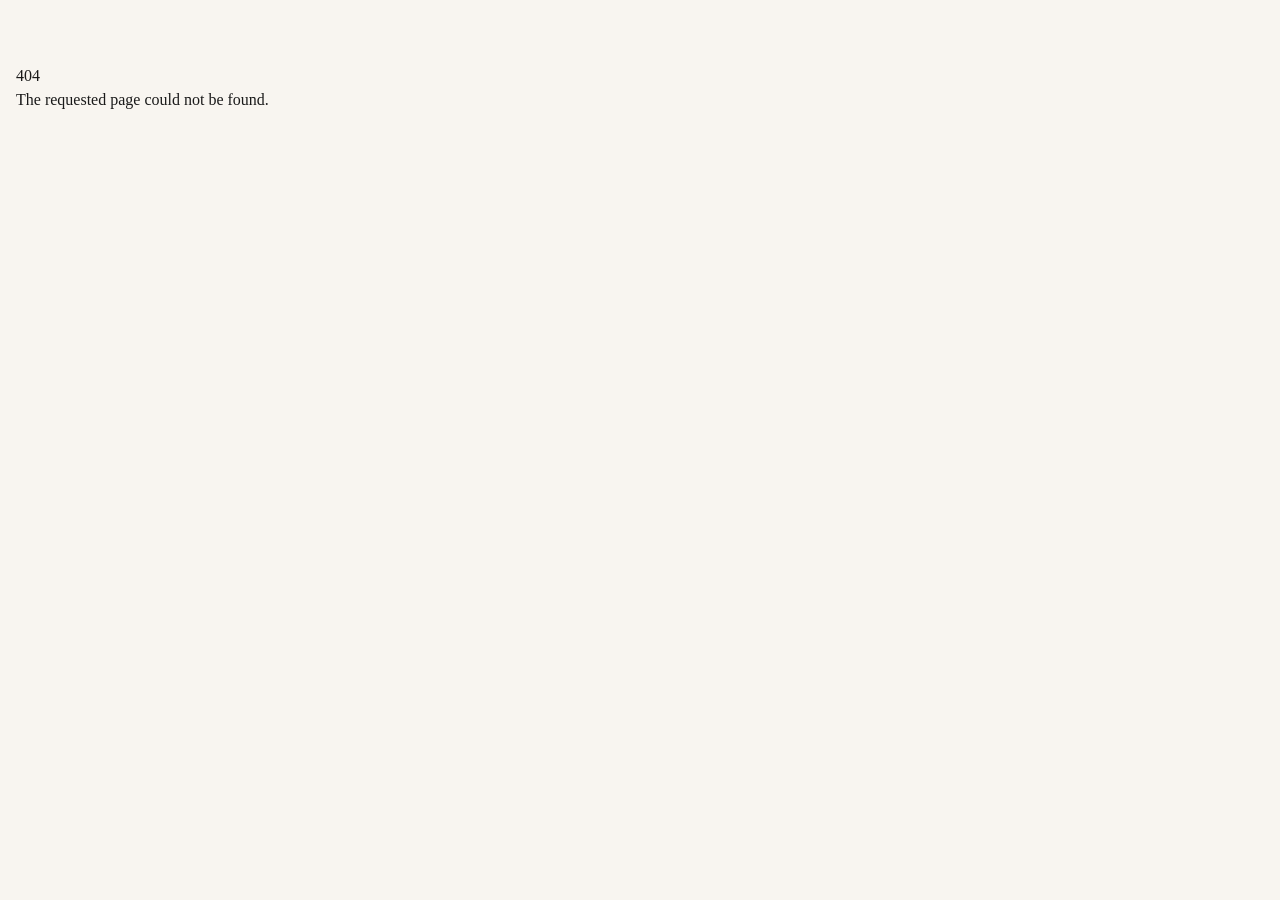
<file: zh/index.html>
<!DOCTYPE html><html lang="zh-CN"><head><meta charSet="utf-8"/><meta name="viewport" content="width=device-width, initial-scale=1"/><link rel="preload" as="image" href="/mascot/jinian-silhouette.svg"/><link rel="preload" as="image" href="/beian.png"/><title>婉笄信息技术</title><meta name="description" content="专注软件工程与嵌入式硬件，提供定制开发与定型产品服务。"/><link rel="icon" type="image/svg+xml" href="/favicon.svg"/><link rel="modulepreload" href="/assets/manifest-90c435dc.js"/><link rel="modulepreload" href="/assets/entry.client-BWY1FPxJ.js"/><link rel="modulepreload" href="/assets/jsx-runtime-u17CrQMm.js"/><link rel="modulepreload" href="/assets/chunk-UVKPFVEO-D0ZgXzkb.js"/><link rel="modulepreload" href="/assets/root-C62Gc6os.js"/><link rel="modulepreload" href="/assets/context-BaEigT85.js"/><link rel="modulepreload" href="/assets/zh._index-DWB3BMPP.js"/><link rel="modulepreload" href="/assets/Footer-D2gyTfkk.js"/><link rel="modulepreload" href="/assets/InkWashTransition-CDyRKPCC.js"/><link rel="modulepreload" href="/assets/_virtual_products-CZvdPjf-.js"/><link rel="modulepreload" href="/assets/_virtual_news-BDwG41mY.js"/><link rel="stylesheet" href="/assets/root-CF4pbTAN.css"/></head><body><nav class="fixed top-0 left-0 right-0 z-50 flex items-center justify-between px-6 py-3 bg-ink-white/90 backdrop-blur-sm border-b border-moss/10"><a href="#top" class="flex items-center gap-2.5 group"><svg width="30" height="30" viewBox="0 0 40 40" fill="none" xmlns="http://www.w3.org/2000/svg" aria-label="Cyprin koi logo" role="img"><circle cx="20" cy="20" r="18" stroke="#2d6a4f" stroke-width="1" opacity="0.25"></circle><path d="M20,3 Q31,3 33,13 Q35,19 28,22 Q22,24 20,20 Q17,16 20,12 Q23,9 25,13 Q26,17 22,18" fill="#2d6a4f" opacity="0.92"></path><circle cx="29" cy="9" r="1.8" fill="#f5f0e8"></circle><path d="M20,3 Q15,0 12,3 Q16,3 20,3Z" fill="#2d6a4f" opacity="0.55"></path><path d="M20,37 Q9,37 7,27 Q5,21 12,18 Q18,16 20,20 Q23,24 20,28 Q17,31 15,27 Q14,23 18,22" fill="#2d6a4f" opacity="0.45"></path><circle cx="11" cy="31" r="1.8" fill="#f5f0e8"></circle><path d="M20,37 Q25,40 28,37 Q24,37 20,37Z" fill="#2d6a4f" opacity="0.3"></path></svg><span class="font-serif text-dark-green text-lg tracking-widest">婉笄</span></a><div class="hidden md:flex items-center gap-8"><a href="#about" class="text-text-body hover:text-moss text-sm tracking-wider transition-colors">关于</a><a href="#services" class="text-text-body hover:text-moss text-sm tracking-wider transition-colors">业务</a><a href="#stats" class="text-text-body hover:text-moss text-sm tracking-wider transition-colors">实力</a><a href="#cases" class="text-text-body hover:text-moss text-sm tracking-wider transition-colors">案例</a><a href="/zh/products" class="text-text-body hover:text-moss text-sm tracking-wider transition-colors">产品</a><a href="/zh/news" class="text-text-body hover:text-moss text-sm tracking-wider transition-colors">动态</a><a href="#contact" class="text-text-body hover:text-moss text-sm tracking-wider transition-colors">联系</a><div class="relative"><button aria-label="Select language" aria-expanded="false" class="text-dark-green hover:text-moss transition-colors p-1"><svg width="20" height="20" viewBox="0 0 20 20" fill="none" aria-hidden="true"><text x="1" y="13" font-size="13" fill="currentColor" font-family="serif">文</text><text x="9" y="18" font-size="10" fill="#2d6a4f" font-family="sans-serif">A</text></svg></button></div></div><button aria-label="Toggle menu" class="md:hidden p-2 text-dark-green"><svg width="20" height="20" viewBox="0 0 20 20" fill="none"><line x1="3" y1="6" x2="17" y2="6" stroke="currentColor" stroke-width="1.5"></line><line x1="3" y1="10" x2="17" y2="10" stroke="currentColor" stroke-width="1.5"></line><line x1="3" y1="14" x2="17" y2="14" stroke="currentColor" stroke-width="1.5"></line></svg></button></nav><div class="ink-wash-overlay" aria-hidden="true"><div style="position:fixed;inset:0;background:#f8f5f0;display:none"></div><div style="position:fixed;inset:0;background:#f2ece0;display:none"></div></div><main><section id="top" class="relative min-h-screen flex flex-col items-center justify-center overflow-hidden bg-ink-white"><div aria-hidden="true" class="absolute inset-0 pointer-events-none" style="background:radial-gradient(ellipse 60% 50% at 50% 45%, rgba(45,106,79,0.07) 0%, transparent 70%)"></div><div aria-hidden="true" class="absolute bottom-0 right-8 md:right-16 lg:right-32 w-48 md:w-64 lg:w-80 opacity-[0.065] pointer-events-none select-none"><img src="/mascot/jinian-silhouette.svg" alt="" class="w-full h-auto"/></div><div aria-hidden="true" class="absolute left-0 top-1/3 w-1 h-40 opacity-20 pointer-events-none" style="background:linear-gradient(to bottom, transparent, #2d6a4f, transparent)"></div><div class="relative z-10 flex flex-col items-center text-center px-6 max-w-3xl"><p class="text-xs text-moss tracking-[4px] uppercase mb-8">软件工程 · 嵌入式硬件 · 定制开发</p><h1 class="font-serif text-dark-green leading-tight mb-2"><span class="block text-5xl md:text-7xl tracking-[0.15em]">技精于专</span><span class="block text-5xl md:text-7xl tracking-[0.15em] text-moss">业成于信</span></h1><p class="text-xs text-text-muted tracking-[2px] italic mt-3 mb-8">Excellence Through Expertise · Trust Through Delivery</p><p class="text-text-body text-sm leading-loose whitespace-pre-line max-w-xl mb-10">专注软件工程与嵌入式硬件
从需求定制到定型产品</p><div class="flex flex-wrap gap-4 justify-center"><a href="#about" class="px-7 py-2.5 bg-moss text-ink-white text-sm tracking-wider rounded hover:bg-dark-green transition-colors">了解我们</a><a href="#contact" class="px-7 py-2.5 border border-moss text-moss text-sm tracking-wider rounded hover:bg-moss/5 transition-colors">联系合作</a></div></div><div aria-hidden="true" class="absolute bottom-8 flex flex-col items-center gap-1 opacity-30"><div class="w-px h-8 bg-moss"></div><svg width="10" height="6" viewBox="0 0 10 6" fill="#2d6a4f"><path d="M0 0 L5 6 L10 0Z"></path></svg></div></section><section id="about" class="py-24 px-6 bg-ink-warm-1"><div class="max-w-4xl mx-auto"><p class="text-xs text-moss tracking-[4px] mb-4">关于我们</p><h2 class="font-serif text-3xl md:text-4xl text-dark-green mb-6 tracking-wide">北京婉笄信息技术有限公司</h2><p class="text-text-body leading-loose max-w-2xl mb-16">深耕软件工程与嵌入式硬件领域。秉承精工匠心，以国产化自主可控为核心方向，为客户提供从需求分析、定制开发到定型量产的全链路服务。</p><div class="grid grid-cols-1 md:grid-cols-3 gap-8"><div class="border-t-2 border-moss/20 pt-6"><div class="w-8 h-px bg-moss mb-4"></div><h3 class="font-serif text-dark-green text-lg tracking-wider mb-3">全栈能力</h3><p class="text-text-body text-sm leading-relaxed">软件与硬件一体化交付，无需多方协调</p></div><div class="border-t-2 border-moss/20 pt-6"><div class="w-8 h-px bg-moss mb-4"></div><h3 class="font-serif text-dark-green text-lg tracking-wider mb-3">国产化</h3><p class="text-text-body text-sm leading-relaxed">国产化器件，满足可控要求</p></div><div class="border-t-2 border-moss/20 pt-6"><div class="w-8 h-px bg-moss mb-4"></div><h3 class="font-serif text-dark-green text-lg tracking-wider mb-3">定制→定型</h3><p class="text-text-body text-sm leading-relaxed">从一次性定制到可量产产品</p></div></div></div></section><section id="services" class="py-24 px-6 bg-ink-white"><div class="max-w-4xl mx-auto"><p class="text-xs text-moss tracking-[4px] mb-4">核心业务</p><h2 class="font-serif text-3xl md:text-4xl text-dark-green mb-12 tracking-wide">我们能做什么</h2><div class="grid grid-cols-1 md:grid-cols-2 gap-6"><div class="relative p-8 border border-moss/15 rounded bg-ink-warm-1/50 hover:border-moss/30 hover:bg-ink-warm-1 transition-colors group"><div aria-hidden="true" class="absolute top-0 left-0 w-12 h-px bg-moss/30"></div><div aria-hidden="true" class="absolute top-0 left-0 w-px h-12 bg-moss/30"></div><span aria-hidden="true" class="text-moss text-2xl block mb-4 opacity-60">◆</span><h3 class="font-serif text-dark-green text-lg tracking-wider mb-3">软件定制开发</h3><p class="text-text-body text-sm leading-relaxed">业务管理系统、生产监控平台、物流仓储等企业级软件</p></div><div class="relative p-8 border border-moss/15 rounded bg-ink-warm-1/50 hover:border-moss/30 hover:bg-ink-warm-1 transition-colors group"><div aria-hidden="true" class="absolute top-0 left-0 w-12 h-px bg-moss/30"></div><div aria-hidden="true" class="absolute top-0 left-0 w-px h-12 bg-moss/30"></div><span aria-hidden="true" class="text-moss text-2xl block mb-4 opacity-60">◈</span><h3 class="font-serif text-dark-green text-lg tracking-wider mb-3">嵌入式硬件</h3><p class="text-text-body text-sm leading-relaxed">控制器、视觉识别、精密仪器，支持龙芯等国产芯片</p></div><div class="relative p-8 border border-moss/15 rounded bg-ink-warm-1/50 hover:border-moss/30 hover:bg-ink-warm-1 transition-colors group"><div aria-hidden="true" class="absolute top-0 left-0 w-12 h-px bg-moss/30"></div><div aria-hidden="true" class="absolute top-0 left-0 w-px h-12 bg-moss/30"></div><span aria-hidden="true" class="text-moss text-2xl block mb-4 opacity-60">◇</span><h3 class="font-serif text-dark-green text-lg tracking-wider mb-3">定型产品</h3><p class="text-text-body text-sm leading-relaxed">经工程化验证的成熟产品，可直接采购或基于产品二次定制</p></div><div class="relative p-8 border border-moss/15 rounded bg-ink-warm-1/50 hover:border-moss/30 hover:bg-ink-warm-1 transition-colors group"><div aria-hidden="true" class="absolute top-0 left-0 w-12 h-px bg-moss/30"></div><div aria-hidden="true" class="absolute top-0 left-0 w-px h-12 bg-moss/30"></div><span aria-hidden="true" class="text-moss text-2xl block mb-4 opacity-60">○</span><h3 class="font-serif text-dark-green text-lg tracking-wider mb-3">国产化替代</h3><p class="text-text-body text-sm leading-relaxed">基于国产处理器的工业级设备，满足自主可控要求</p></div></div></div></section><section id="stats" class="py-24 px-6 bg-ink-warm-1"><div class="max-w-4xl mx-auto"><p class="text-xs text-moss tracking-[4px] mb-4">实力见证</p><h2 class="font-serif text-3xl md:text-4xl text-dark-green mb-12 tracking-wide">用数据说话</h2><div class="flex flex-wrap justify-center items-center mb-10"><div class="flex items-center"><div class="text-center px-6 md:px-10 py-4"><div class="text-4xl md:text-5xl font-bold text-moss leading-none">0<span class="text-lg font-normal">+</span></div><div class="text-xs text-text-body mt-2 tracking-widest">软件产品</div></div><div class="w-px h-12 bg-moss/20 hidden md:block" aria-hidden="true"></div></div><div class="flex items-center"><div class="text-center px-6 md:px-10 py-4"><div class="text-4xl md:text-5xl font-bold text-moss leading-none">0<span class="text-lg font-normal">+</span></div><div class="text-xs text-text-body mt-2 tracking-widest">硬件设备</div></div><div class="w-px h-12 bg-moss/20 hidden md:block" aria-hidden="true"></div></div><div class="flex items-center"><div class="text-center px-6 md:px-10 py-4"><div class="text-4xl md:text-5xl font-bold text-moss leading-none">0<span class="text-lg font-normal">+</span></div><div class="text-xs text-text-body mt-2 tracking-widest">客户项目</div></div><div class="w-px h-12 bg-moss/20 hidden md:block" aria-hidden="true"></div></div><div class="flex items-center"><div class="text-center px-6 md:px-10 py-4"><div class="text-4xl md:text-5xl font-bold text-moss leading-none">0<span class="text-lg font-normal">+</span></div><div class="text-xs text-text-body mt-2 tracking-widest">行业覆盖</div></div></div></div><div class="border-t border-moss/10 pt-6"><p class="text-xs text-text-muted tracking-widest text-center mb-4">覆盖行业</p><div class="flex flex-wrap gap-2 justify-center"><span class="text-xs text-moss bg-moss/[0.08] px-3.5 py-1.5 rounded-sm tracking-wider">工业控制</span><span class="text-xs text-moss bg-moss/[0.08] px-3.5 py-1.5 rounded-sm tracking-wider">自动化测试</span><span class="text-xs text-moss bg-moss/[0.08] px-3.5 py-1.5 rounded-sm tracking-wider">网络工程</span><span class="text-xs text-moss bg-moss/[0.08] px-3.5 py-1.5 rounded-sm tracking-wider">先进控制</span><span class="text-xs text-moss bg-moss/[0.08] px-3.5 py-1.5 rounded-sm tracking-wider">工业智能</span><span class="text-xs text-moss bg-moss/[0.08] px-3.5 py-1.5 rounded-sm tracking-wider">办公自动化</span><span class="text-xs text-moss bg-moss/[0.08] px-3.5 py-1.5 rounded-sm tracking-wider">仪器仪表</span></div></div></div></section><section id="cases" class="py-24 px-6 bg-ink-white"><div class="max-w-4xl mx-auto"><p class="text-xs text-moss tracking-[4px] mb-4">案例展示</p><h2 class="font-serif text-3xl md:text-4xl text-dark-green mb-12 tracking-wide">精选案例</h2><div class="grid grid-cols-1 md:grid-cols-2 gap-6"><div class="rounded overflow-hidden border border-moss/15 bg-ink-white hover:border-moss/30 transition-colors group"><div class="relative overflow-hidden" style="aspect-ratio:16/9"><div aria-hidden="true" class="absolute inset-0 bg-gradient-to-br from-ink-warm-1 to-ink-warm-2"></div><img src="/images/placeholders/industrial-control.svg" alt="某科研机构门机连锁控制系统" class="relative w-full h-full object-cover" loading="lazy"/><div aria-hidden="true" class="absolute top-3 left-3 w-[60px] h-[60px] border-t-2 border-l-2 border-moss opacity-30 pointer-events-none"></div><div aria-hidden="true" class="absolute bottom-3 right-3 w-[60px] h-[60px] border-b-2 border-r-2 border-moss opacity-30 pointer-events-none"></div></div><div class="p-5"><div class="flex flex-wrap gap-1.5 mb-3"><span class="text-[11px] text-moss border border-moss/20 px-2 py-0.5 rounded-sm">安全联锁</span><span class="text-[11px] text-moss border border-moss/20 px-2 py-0.5 rounded-sm">龙芯</span><span class="text-[11px] text-moss border border-moss/20 px-2 py-0.5 rounded-sm">国产化</span></div><p class="text-[11px] text-text-muted tracking-wider mb-1.5">工业控制</p><h3 class="font-serif text-dark-green text-lg tracking-wider mb-2 group-hover:text-moss transition-colors">某科研机构门机连锁控制系统</h3><p class="text-text-body text-sm leading-relaxed">基于龙芯工业控制器的门机连锁安全控制设备，用于科研设施的辐射防护区域门禁互锁，满足设备级安全联锁与国产化自主可控要求。</p></div></div><div class="rounded overflow-hidden border border-moss/15 bg-ink-white hover:border-moss/30 transition-colors group"><div class="relative overflow-hidden" style="aspect-ratio:16/9"><div aria-hidden="true" class="absolute inset-0 bg-gradient-to-br from-ink-warm-1 to-ink-warm-2"></div><img src="/images/placeholders/enterprise-software.svg" alt="某即时配送企业仓储及订单管理平台" class="relative w-full h-full object-cover" loading="lazy"/><div aria-hidden="true" class="absolute top-3 left-3 w-[60px] h-[60px] border-t-2 border-l-2 border-moss opacity-30 pointer-events-none"></div><div aria-hidden="true" class="absolute bottom-3 right-3 w-[60px] h-[60px] border-b-2 border-r-2 border-moss opacity-30 pointer-events-none"></div></div><div class="p-5"><div class="flex flex-wrap gap-1.5 mb-3"><span class="text-[11px] text-moss border border-moss/20 px-2 py-0.5 rounded-sm">仓储管理</span><span class="text-[11px] text-moss border border-moss/20 px-2 py-0.5 rounded-sm">订单系统</span><span class="text-[11px] text-moss border border-moss/20 px-2 py-0.5 rounded-sm">新零售</span></div><p class="text-[11px] text-text-muted tracking-wider mb-1.5">企业软件</p><h3 class="font-serif text-dark-green text-lg tracking-wider mb-2 group-hover:text-moss transition-colors">某即时配送企业仓储及订单管理平台</h3><p class="text-text-body text-sm leading-relaxed">为即时配送行业定制的仓储与订单管理平台，实现库存实时同步、多仓协调调度与订单全链路追踪，显著提升仓储周转效率与订单履约准确率。</p></div></div><div class="rounded overflow-hidden border border-moss/15 bg-ink-white hover:border-moss/30 transition-colors group"><div class="relative overflow-hidden" style="aspect-ratio:16/9"><div aria-hidden="true" class="absolute inset-0 bg-gradient-to-br from-ink-warm-1 to-ink-warm-2"></div><img src="/images/placeholders/network-engineering.svg" alt="某工厂网络监控平台" class="relative w-full h-full object-cover" loading="lazy"/><div aria-hidden="true" class="absolute top-3 left-3 w-[60px] h-[60px] border-t-2 border-l-2 border-moss opacity-30 pointer-events-none"></div><div aria-hidden="true" class="absolute bottom-3 right-3 w-[60px] h-[60px] border-b-2 border-r-2 border-moss opacity-30 pointer-events-none"></div></div><div class="p-5"><div class="flex flex-wrap gap-1.5 mb-3"><span class="text-[11px] text-moss border border-moss/20 px-2 py-0.5 rounded-sm">网络工程</span></div><p class="text-[11px] text-text-muted tracking-wider mb-1.5">网络工程</p><h3 class="font-serif text-dark-green text-lg tracking-wider mb-2 group-hover:text-moss transition-colors">某工厂网络监控平台</h3><p class="text-text-body text-sm leading-relaxed">面向大规模网络的实时监控与告警平台。</p></div></div><div class="rounded overflow-hidden border border-moss/15 bg-ink-white hover:border-moss/30 transition-colors group"><div class="relative overflow-hidden" style="aspect-ratio:16/9"><div aria-hidden="true" class="absolute inset-0 bg-gradient-to-br from-ink-warm-1 to-ink-warm-2"></div><img src="/images/placeholders/network-engineering.svg" alt="某工厂总装车间环网整改" class="relative w-full h-full object-cover" loading="lazy"/><div aria-hidden="true" class="absolute top-3 left-3 w-[60px] h-[60px] border-t-2 border-l-2 border-moss opacity-30 pointer-events-none"></div><div aria-hidden="true" class="absolute bottom-3 right-3 w-[60px] h-[60px] border-b-2 border-r-2 border-moss opacity-30 pointer-events-none"></div></div><div class="p-5"><div class="flex flex-wrap gap-1.5 mb-3"><span class="text-[11px] text-moss border border-moss/20 px-2 py-0.5 rounded-sm">工业网络</span></div><p class="text-[11px] text-text-muted tracking-wider mb-1.5">网络工程</p><h3 class="font-serif text-dark-green text-lg tracking-wider mb-2 group-hover:text-moss transition-colors">某工厂总装车间环网整改</h3><p class="text-text-body text-sm leading-relaxed">针对产线工业环网进行架构整改，优化网络拓扑与冗余切换策略，保障产线通信的高可靠性与低延迟。</p></div></div></div></div></section><section id="products" class="py-24 px-6 bg-ink-warm-1"><div class="max-w-4xl mx-auto"><p class="text-xs text-moss tracking-[4px] mb-4">产品展示</p><h2 class="font-serif text-3xl md:text-4xl text-dark-green mb-12 tracking-wide">自研产品</h2><div class="grid grid-cols-1 md:grid-cols-2 gap-6"><div class="rounded overflow-hidden border border-moss/15 bg-ink-white hover:border-moss/30 transition-colors group"><div class="relative overflow-hidden" style="aspect-ratio:16/9"><div aria-hidden="true" class="absolute inset-0 bg-gradient-to-br from-ink-warm-1 to-ink-warm-2"></div><img src="/images/placeholders/industrial-software.svg" alt="网络态势监控大屏" class="relative w-full h-full object-cover" loading="lazy"/><div aria-hidden="true" class="absolute top-3 left-3 w-[60px] h-[60px] border-t-2 border-l-2 border-moss opacity-30 pointer-events-none"></div><div aria-hidden="true" class="absolute bottom-3 right-3 w-[60px] h-[60px] border-b-2 border-r-2 border-moss opacity-30 pointer-events-none"></div></div><div class="p-5"><div class="flex flex-wrap gap-1.5 mb-3"><span class="text-[11px] text-moss border border-moss/20 px-2 py-0.5 rounded-sm">网络监控</span><span class="text-[11px] text-moss border border-moss/20 px-2 py-0.5 rounded-sm">数据可视化</span></div><p class="text-[11px] text-text-muted tracking-wider mb-1.5">工业软件</p><h3 class="font-serif text-dark-green text-lg tracking-wider mb-2 group-hover:text-moss transition-colors">网络态势监控大屏</h3><p class="text-text-body text-sm leading-relaxed">面向网络基础设施的实时监控与可视化大屏系统，支持设备状态采集、拓扑自动发现、告警推送与历史趋势分析。</p></div></div><div class="rounded overflow-hidden border border-moss/15 bg-ink-white hover:border-moss/30 transition-colors group"><div class="relative overflow-hidden" style="aspect-ratio:16/9"><div aria-hidden="true" class="absolute inset-0 bg-gradient-to-br from-ink-warm-1 to-ink-warm-2"></div><img src="/images/placeholders/enterprise-software.svg" alt="仓储与订单全链路管理平台" class="relative w-full h-full object-cover" loading="lazy"/><div aria-hidden="true" class="absolute top-3 left-3 w-[60px] h-[60px] border-t-2 border-l-2 border-moss opacity-30 pointer-events-none"></div><div aria-hidden="true" class="absolute bottom-3 right-3 w-[60px] h-[60px] border-b-2 border-r-2 border-moss opacity-30 pointer-events-none"></div></div><div class="p-5"><div class="flex flex-wrap gap-1.5 mb-3"><span class="text-[11px] text-moss border border-moss/20 px-2 py-0.5 rounded-sm">仓储管理</span><span class="text-[11px] text-moss border border-moss/20 px-2 py-0.5 rounded-sm">订单系统</span><span class="text-[11px] text-moss border border-moss/20 px-2 py-0.5 rounded-sm">新零售</span></div><p class="text-[11px] text-text-muted tracking-wider mb-1.5">企业软件</p><h3 class="font-serif text-dark-green text-lg tracking-wider mb-2 group-hover:text-moss transition-colors">仓储与订单全链路管理平台</h3><p class="text-text-body text-sm leading-relaxed">面向新零售场景的仓储与订单管理系统，集成库存管理、多仓调度、订单全流程跟踪与数据报表。</p></div></div><div class="rounded overflow-hidden border border-moss/15 bg-ink-white hover:border-moss/30 transition-colors group"><div class="relative overflow-hidden" style="aspect-ratio:16/9"><div aria-hidden="true" class="absolute inset-0 bg-gradient-to-br from-ink-warm-1 to-ink-warm-2"></div><img src="/images/placeholders/industrial-hardware.svg" alt="龙芯工业控制器" class="relative w-full h-full object-cover" loading="lazy"/><div aria-hidden="true" class="absolute top-3 left-3 w-[60px] h-[60px] border-t-2 border-l-2 border-moss opacity-30 pointer-events-none"></div><div aria-hidden="true" class="absolute bottom-3 right-3 w-[60px] h-[60px] border-b-2 border-r-2 border-moss opacity-30 pointer-events-none"></div></div><div class="p-5"><div class="flex flex-wrap gap-1.5 mb-3"><span class="text-[11px] text-moss border border-moss/20 px-2 py-0.5 rounded-sm">龙芯</span><span class="text-[11px] text-moss border border-moss/20 px-2 py-0.5 rounded-sm">工业控制</span><span class="text-[11px] text-moss border border-moss/20 px-2 py-0.5 rounded-sm">国产化</span></div><p class="text-[11px] text-text-muted tracking-wider mb-1.5">工业硬件</p><h3 class="font-serif text-dark-green text-lg tracking-wider mb-2 group-hover:text-moss transition-colors">龙芯工业控制器</h3><p class="text-text-body text-sm leading-relaxed">基于龙芯国产处理器的工业数字量控制器，支持多路数字输入输出，适用于设备联锁、信号采集与工业自动化控制场景，满足国产化自主可控要求。</p></div></div><div class="rounded overflow-hidden border border-moss/15 bg-ink-white hover:border-moss/30 transition-colors group"><div class="relative overflow-hidden" style="aspect-ratio:16/9"><div aria-hidden="true" class="absolute inset-0 bg-gradient-to-br from-ink-warm-1 to-ink-warm-2"></div><img src="/images/placeholders/industrial-hardware.svg" alt="燃气表盘智能视觉检测仪" class="relative w-full h-full object-cover" loading="lazy"/><div aria-hidden="true" class="absolute top-3 left-3 w-[60px] h-[60px] border-t-2 border-l-2 border-moss opacity-30 pointer-events-none"></div><div aria-hidden="true" class="absolute bottom-3 right-3 w-[60px] h-[60px] border-b-2 border-r-2 border-moss opacity-30 pointer-events-none"></div></div><div class="p-5"><div class="flex flex-wrap gap-1.5 mb-3"><span class="text-[11px] text-moss border border-moss/20 px-2 py-0.5 rounded-sm">计量检定</span><span class="text-[11px] text-moss border border-moss/20 px-2 py-0.5 rounded-sm">机器视觉</span><span class="text-[11px] text-moss border border-moss/20 px-2 py-0.5 rounded-sm">龙芯</span></div><p class="text-[11px] text-text-muted tracking-wider mb-1.5">工业硬件</p><h3 class="font-serif text-dark-green text-lg tracking-wider mb-2 group-hover:text-moss transition-colors">燃气表盘智能视觉检测仪</h3><p class="text-text-body text-sm leading-relaxed">基于龙芯处理器与机器视觉的燃气表盘智能识别设备，内置 2ppm 高精度时钟，支持定时闪光脉冲计数、定时表盘读数差值计算、定脉冲数计时三种检测模式。</p></div></div></div><div class="text-center mt-10"><a href="/zh/products" class="inline-block px-7 py-2.5 border border-moss text-moss text-sm tracking-wider rounded hover:bg-moss/5 transition-colors">查看更多</a></div></div></section><section id="contact" class="py-24 px-6 bg-dark-green"><div class="max-w-2xl mx-auto text-center"><p class="text-xs text-moss-light tracking-[4px] mb-4">联系我们</p><h2 class="font-serif text-3xl md:text-4xl text-ink-white mb-6 tracking-wide">期待与您合作</h2><p class="text-ink-warm-2 text-sm leading-loose whitespace-pre-line mb-10">无论是定制开发需求、产品咨询还是合作洽谈
欢迎随时与我们取得联系</p><div class="inline-block border border-moss-light/30 px-8 py-5 rounded"><p class="text-text-muted text-xs tracking-[3px] mb-2">EMAIL</p><a href="mailto:contact@cyprin.co" class="text-moss-light text-lg tracking-wider hover:text-ink-white transition-colors">contact@cyprin.co</a></div></div></section></main><footer class="bg-ink-black py-12 px-6"><div class="max-w-4xl mx-auto flex flex-col items-center gap-4 text-center"><svg width="28" height="28" viewBox="0 0 40 40" fill="none" xmlns="http://www.w3.org/2000/svg" aria-label="Cyprin koi logo" role="img"><circle cx="20" cy="20" r="18" stroke="#52b788" stroke-width="1" opacity="0.25"></circle><path d="M20,3 Q31,3 33,13 Q35,19 28,22 Q22,24 20,20 Q17,16 20,12 Q23,9 25,13 Q26,17 22,18" fill="#52b788" opacity="0.92"></path><circle cx="29" cy="9" r="1.8" fill="#1a2420"></circle><path d="M20,3 Q15,0 12,3 Q16,3 20,3Z" fill="#52b788" opacity="0.55"></path><path d="M20,37 Q9,37 7,27 Q5,21 12,18 Q18,16 20,20 Q23,24 20,28 Q17,31 15,27 Q14,23 18,22" fill="#52b788" opacity="0.45"></path><circle cx="11" cy="31" r="1.8" fill="#1a2420"></circle><path d="M20,37 Q25,40 28,37 Q24,37 20,37Z" fill="#52b788" opacity="0.3"></path></svg><p class="text-ink-warm-2 text-sm tracking-wider">北京婉笄信息技术有限公司</p><p class="text-text-muted text-xs tracking-widest">Arinya &amp; Cyprin Co., LTD.</p><div class="w-16 h-px bg-moss/20 my-2" aria-hidden="true"></div><div class="flex flex-wrap items-center justify-center gap-x-3 gap-y-1.5 text-text-muted text-xs tracking-wider"><span>© <!-- -->2026</span><span aria-hidden="true">·</span><a href="https://beian.miit.gov.cn" rel="nofollow noreferrer" target="_blank" class="inline-flex items-center gap-1.5 hover:text-ink-warm-2 transition-colors">京ICP备2025126675号</a><span aria-hidden="true">·</span><a href="https://beian.mps.gov.cn/#/query/webSearch?code=11010502061260" rel="nofollow noreferrer" target="_blank" class="inline-flex items-center gap-1.5 hover:text-ink-warm-2 transition-colors"><img src="/beian.png" alt="" class="h-4 w-auto shrink-0" aria-hidden="true"/>京公网安备11010502061260号</a></div></div></footer><script>((storageKey2, restoreKey) => {
    if (!window.history.state || !window.history.state.key) {
      let key = Math.random().toString(32).slice(2);
      window.history.replaceState({ key }, "");
    }
    try {
      let positions = JSON.parse(sessionStorage.getItem(storageKey2) || "{}");
      let storedY = positions[restoreKey || window.history.state.key];
      if (typeof storedY === "number") {
        window.scrollTo(0, storedY);
      }
    } catch (error) {
      console.error(error);
      sessionStorage.removeItem(storageKey2);
    }
  })("react-router-scroll-positions", null)</script><script>window.__reactRouterContext = {"basename":"/","future":{"unstable_optimizeDeps":false,"unstable_passThroughRequests":false,"unstable_subResourceIntegrity":false,"unstable_trailingSlashAwareDataRequests":false,"unstable_previewServerPrerendering":false,"v8_middleware":false,"v8_splitRouteModules":false,"v8_viteEnvironmentApi":false},"routeDiscovery":{"mode":"initial"},"ssr":false,"isSpaMode":false};window.__reactRouterContext.stream = new ReadableStream({start(controller){window.__reactRouterContext.streamController = controller;}}).pipeThrough(new TextEncoderStream());</script><script type="module" async="">import "/assets/manifest-90c435dc.js";
import * as route0 from "/assets/root-C62Gc6os.js";
import * as route1 from "/assets/zh._index-DWB3BMPP.js";
  
  window.__reactRouterRouteModules = {"root":route0,"routes/zh._index":route1};

import("/assets/entry.client-BWY1FPxJ.js");</script><!--$?--><template id="B:0"></template><!--/$--><script id="_R_">requestAnimationFrame(function(){$RT=performance.now()});</script><div hidden id="S:0"><script>window.__reactRouterContext.streamController.enqueue("[{\"_1\":2,\"_3\":-5,\"_4\":-5},\"loaderData\",{},\"actionData\",\"errors\"]\n");</script><!--$?--><template id="B:1"></template><!--/$--></div><script>$RB=[];$RV=function(a){$RT=performance.now();for(var b=0;b<a.length;b+=2){var c=a[b],e=a[b+1];null!==e.parentNode&&e.parentNode.removeChild(e);var f=c.parentNode;if(f){var g=c.previousSibling,h=0;do{if(c&&8===c.nodeType){var d=c.data;if("/$"===d||"/&"===d)if(0===h)break;else h--;else"$"!==d&&"$?"!==d&&"$~"!==d&&"$!"!==d&&"&"!==d||h++}d=c.nextSibling;f.removeChild(c);c=d}while(c);for(;e.firstChild;)f.insertBefore(e.firstChild,c);g.data="$";g._reactRetry&&requestAnimationFrame(g._reactRetry)}}a.length=0};
$RC=function(a,b){if(b=document.getElementById(b))(a=document.getElementById(a))?(a.previousSibling.data="$~",$RB.push(a,b),2===$RB.length&&("number"!==typeof $RT?requestAnimationFrame($RV.bind(null,$RB)):(a=performance.now(),setTimeout($RV.bind(null,$RB),2300>a&&2E3<a?2300-a:$RT+300-a)))):b.parentNode.removeChild(b)};$RC("B:0","S:0")</script><div hidden id="S:1"><script>window.__reactRouterContext.streamController.close();</script></div><script>$RC("B:1","S:1")</script></body></html>
</file>
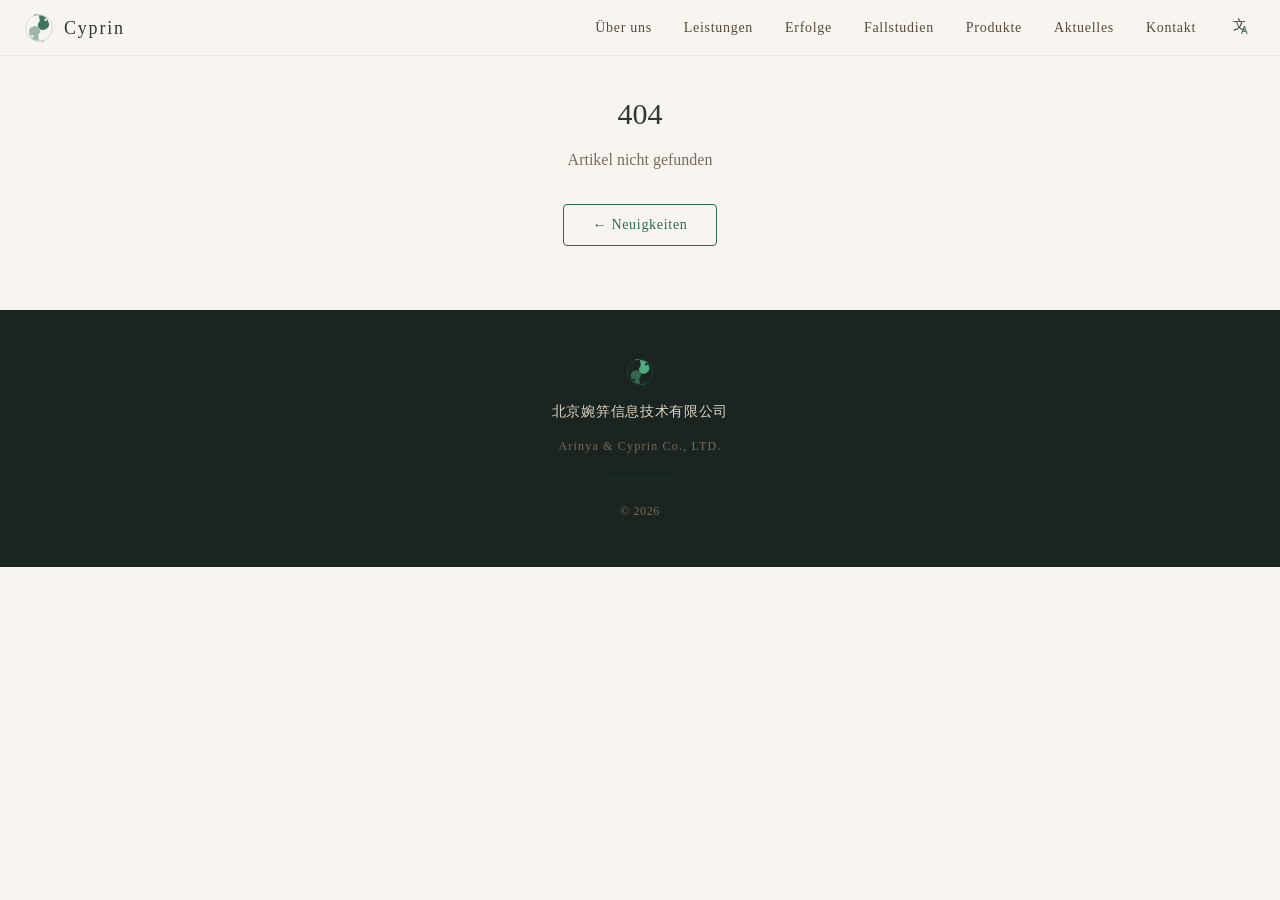
<file: de/news/index.html>
<!DOCTYPE html><html lang="de"><head><meta charSet="utf-8"/><meta name="viewport" content="width=device-width, initial-scale=1"/><title>Aktuelles — Arinya &amp; Cyprin</title><meta name="description" content="Neuigkeiten und Aktuelles von Arinya &amp; Cyprin."/><link rel="icon" type="image/svg+xml" href="/favicon.svg"/><link rel="modulepreload" href="/assets/manifest-90c435dc.js"/><link rel="modulepreload" href="/assets/entry.client-BWY1FPxJ.js"/><link rel="modulepreload" href="/assets/jsx-runtime-u17CrQMm.js"/><link rel="modulepreload" href="/assets/chunk-UVKPFVEO-D0ZgXzkb.js"/><link rel="modulepreload" href="/assets/root-C62Gc6os.js"/><link rel="modulepreload" href="/assets/context-BaEigT85.js"/><link rel="modulepreload" href="/assets/de.news-C_Wuq_nv.js"/><link rel="modulepreload" href="/assets/Footer-D2gyTfkk.js"/><link rel="modulepreload" href="/assets/NewsListPage-CwsQ1a1V.js"/><link rel="modulepreload" href="/assets/_virtual_news-BDwG41mY.js"/><link rel="stylesheet" href="/assets/root-CF4pbTAN.css"/></head><body><nav class="fixed top-0 left-0 right-0 z-50 flex items-center justify-between px-6 py-3 bg-ink-white/90 backdrop-blur-sm border-b border-moss/10"><a href="#top" class="flex items-center gap-2.5 group"><svg width="30" height="30" viewBox="0 0 40 40" fill="none" xmlns="http://www.w3.org/2000/svg" aria-label="Cyprin koi logo" role="img"><circle cx="20" cy="20" r="18" stroke="#2d6a4f" stroke-width="1" opacity="0.25"></circle><path d="M20,3 Q31,3 33,13 Q35,19 28,22 Q22,24 20,20 Q17,16 20,12 Q23,9 25,13 Q26,17 22,18" fill="#2d6a4f" opacity="0.92"></path><circle cx="29" cy="9" r="1.8" fill="#f5f0e8"></circle><path d="M20,3 Q15,0 12,3 Q16,3 20,3Z" fill="#2d6a4f" opacity="0.55"></path><path d="M20,37 Q9,37 7,27 Q5,21 12,18 Q18,16 20,20 Q23,24 20,28 Q17,31 15,27 Q14,23 18,22" fill="#2d6a4f" opacity="0.45"></path><circle cx="11" cy="31" r="1.8" fill="#f5f0e8"></circle><path d="M20,37 Q25,40 28,37 Q24,37 20,37Z" fill="#2d6a4f" opacity="0.3"></path></svg><span class="font-serif text-dark-green text-lg tracking-widest">Cyprin</span></a><div class="hidden md:flex items-center gap-8"><a href="#about" class="text-text-body hover:text-moss text-sm tracking-wider transition-colors">Über uns</a><a href="#services" class="text-text-body hover:text-moss text-sm tracking-wider transition-colors">Leistungen</a><a href="#stats" class="text-text-body hover:text-moss text-sm tracking-wider transition-colors">Erfolge</a><a href="#cases" class="text-text-body hover:text-moss text-sm tracking-wider transition-colors">Fallstudien</a><a href="/de/products" class="text-text-body hover:text-moss text-sm tracking-wider transition-colors">Produkte</a><a href="/de/news" class="text-text-body hover:text-moss text-sm tracking-wider transition-colors">Aktuelles</a><a href="#contact" class="text-text-body hover:text-moss text-sm tracking-wider transition-colors">Kontakt</a><div class="relative"><button aria-label="Select language" aria-expanded="false" class="text-dark-green hover:text-moss transition-colors p-1"><svg width="20" height="20" viewBox="0 0 20 20" fill="none" aria-hidden="true"><text x="1" y="13" font-size="13" fill="currentColor" font-family="serif">文</text><text x="9" y="18" font-size="10" fill="#2d6a4f" font-family="sans-serif">A</text></svg></button></div></div><button aria-label="Toggle menu" class="md:hidden p-2 text-dark-green"><svg width="20" height="20" viewBox="0 0 20 20" fill="none"><line x1="3" y1="6" x2="17" y2="6" stroke="currentColor" stroke-width="1.5"></line><line x1="3" y1="10" x2="17" y2="10" stroke="currentColor" stroke-width="1.5"></line><line x1="3" y1="14" x2="17" y2="14" stroke="currentColor" stroke-width="1.5"></line></svg></button></nav><main><div class="max-w-4xl mx-auto pt-24 pb-16 px-6"><p class="text-xs text-moss tracking-[4px] mb-4">AKTUELLES</p><h1 class="font-serif text-3xl md:text-4xl text-dark-green mb-12 tracking-wide">Neuigkeiten</h1><p class="text-text-muted text-center py-16">Noch keine Neuigkeiten</p></div></main><footer class="bg-ink-black py-12 px-6"><div class="max-w-4xl mx-auto flex flex-col items-center gap-4 text-center"><svg width="28" height="28" viewBox="0 0 40 40" fill="none" xmlns="http://www.w3.org/2000/svg" aria-label="Cyprin koi logo" role="img"><circle cx="20" cy="20" r="18" stroke="#52b788" stroke-width="1" opacity="0.25"></circle><path d="M20,3 Q31,3 33,13 Q35,19 28,22 Q22,24 20,20 Q17,16 20,12 Q23,9 25,13 Q26,17 22,18" fill="#52b788" opacity="0.92"></path><circle cx="29" cy="9" r="1.8" fill="#1a2420"></circle><path d="M20,3 Q15,0 12,3 Q16,3 20,3Z" fill="#52b788" opacity="0.55"></path><path d="M20,37 Q9,37 7,27 Q5,21 12,18 Q18,16 20,20 Q23,24 20,28 Q17,31 15,27 Q14,23 18,22" fill="#52b788" opacity="0.45"></path><circle cx="11" cy="31" r="1.8" fill="#1a2420"></circle><path d="M20,37 Q25,40 28,37 Q24,37 20,37Z" fill="#52b788" opacity="0.3"></path></svg><p class="text-ink-warm-2 text-sm tracking-wider">北京婉笄信息技术有限公司</p><p class="text-text-muted text-xs tracking-widest">Arinya &amp; Cyprin Co., LTD.</p><div class="w-16 h-px bg-moss/20 my-2" aria-hidden="true"></div><div class="flex flex-wrap items-center justify-center gap-x-3 gap-y-1.5 text-text-muted text-xs tracking-wider"><span>© <!-- -->2026</span></div></div></footer><script>((storageKey2, restoreKey) => {
    if (!window.history.state || !window.history.state.key) {
      let key = Math.random().toString(32).slice(2);
      window.history.replaceState({ key }, "");
    }
    try {
      let positions = JSON.parse(sessionStorage.getItem(storageKey2) || "{}");
      let storedY = positions[restoreKey || window.history.state.key];
      if (typeof storedY === "number") {
        window.scrollTo(0, storedY);
      }
    } catch (error) {
      console.error(error);
      sessionStorage.removeItem(storageKey2);
    }
  })("react-router-scroll-positions", null)</script><script>window.__reactRouterContext = {"basename":"/","future":{"unstable_optimizeDeps":false,"unstable_passThroughRequests":false,"unstable_subResourceIntegrity":false,"unstable_trailingSlashAwareDataRequests":false,"unstable_previewServerPrerendering":false,"v8_middleware":false,"v8_splitRouteModules":false,"v8_viteEnvironmentApi":false},"routeDiscovery":{"mode":"initial"},"ssr":false,"isSpaMode":false};window.__reactRouterContext.stream = new ReadableStream({start(controller){window.__reactRouterContext.streamController = controller;}}).pipeThrough(new TextEncoderStream());</script><script type="module" async="">import "/assets/manifest-90c435dc.js";
import * as route0 from "/assets/root-C62Gc6os.js";
import * as route1 from "/assets/de.news-C_Wuq_nv.js";
  
  window.__reactRouterRouteModules = {"root":route0,"routes/de.news":route1};

import("/assets/entry.client-BWY1FPxJ.js");</script><!--$?--><template id="B:0"></template><!--/$--><script id="_R_">requestAnimationFrame(function(){$RT=performance.now()});</script><div hidden id="S:0"><script>window.__reactRouterContext.streamController.enqueue("[{\"_1\":2,\"_3\":-5,\"_4\":-5},\"loaderData\",{},\"actionData\",\"errors\"]\n");</script><!--$?--><template id="B:1"></template><!--/$--></div><script>$RB=[];$RV=function(a){$RT=performance.now();for(var b=0;b<a.length;b+=2){var c=a[b],e=a[b+1];null!==e.parentNode&&e.parentNode.removeChild(e);var f=c.parentNode;if(f){var g=c.previousSibling,h=0;do{if(c&&8===c.nodeType){var d=c.data;if("/$"===d||"/&"===d)if(0===h)break;else h--;else"$"!==d&&"$?"!==d&&"$~"!==d&&"$!"!==d&&"&"!==d||h++}d=c.nextSibling;f.removeChild(c);c=d}while(c);for(;e.firstChild;)f.insertBefore(e.firstChild,c);g.data="$";g._reactRetry&&requestAnimationFrame(g._reactRetry)}}a.length=0};
$RC=function(a,b){if(b=document.getElementById(b))(a=document.getElementById(a))?(a.previousSibling.data="$~",$RB.push(a,b),2===$RB.length&&("number"!==typeof $RT?requestAnimationFrame($RV.bind(null,$RB)):(a=performance.now(),setTimeout($RV.bind(null,$RB),2300>a&&2E3<a?2300-a:$RT+300-a)))):b.parentNode.removeChild(b)};$RC("B:0","S:0")</script><div hidden id="S:1"><script>window.__reactRouterContext.streamController.close();</script></div><script>$RC("B:1","S:1")</script></body></html>
</file>
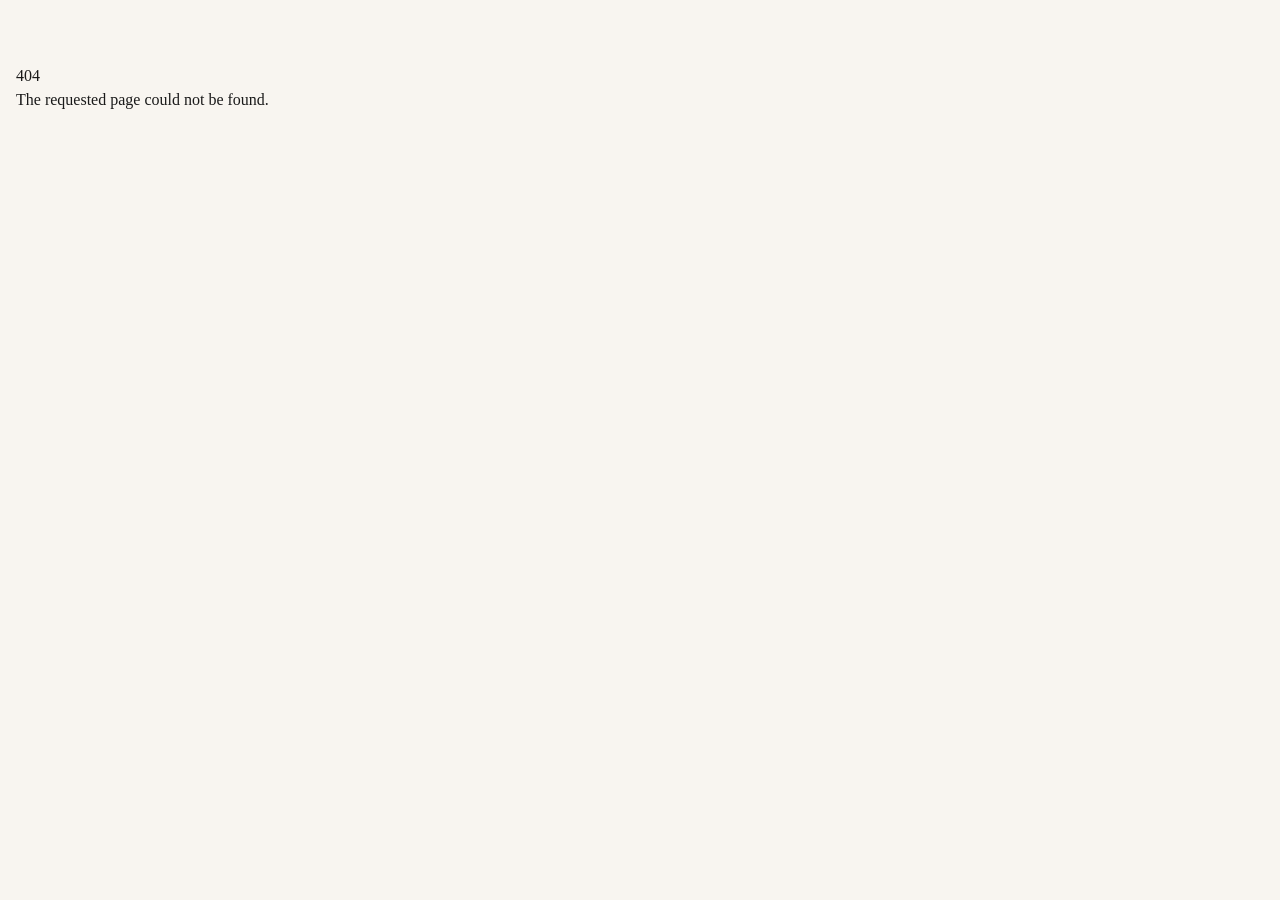
<file: de/products/index.html>
<!DOCTYPE html><html lang="de"><head><meta charSet="utf-8"/><meta name="viewport" content="width=device-width, initial-scale=1"/><title>Produkte — Arinya &amp; Cyprin</title><meta name="description" content="Eigene Softwareprodukte und eingebettete Hardwaregeräte von Arinya &amp; Cyprin."/><link rel="icon" type="image/svg+xml" href="/favicon.svg"/><link rel="modulepreload" href="/assets/manifest-90c435dc.js"/><link rel="modulepreload" href="/assets/entry.client-BWY1FPxJ.js"/><link rel="modulepreload" href="/assets/jsx-runtime-u17CrQMm.js"/><link rel="modulepreload" href="/assets/chunk-UVKPFVEO-D0ZgXzkb.js"/><link rel="modulepreload" href="/assets/root-C62Gc6os.js"/><link rel="modulepreload" href="/assets/context-BaEigT85.js"/><link rel="modulepreload" href="/assets/de.products-D9jPx_Q6.js"/><link rel="modulepreload" href="/assets/Footer-D2gyTfkk.js"/><link rel="modulepreload" href="/assets/ProductsListPage-PjdnsKYb.js"/><link rel="modulepreload" href="/assets/_virtual_products-CZvdPjf-.js"/><link rel="stylesheet" href="/assets/root-CF4pbTAN.css"/></head><body><nav class="fixed top-0 left-0 right-0 z-50 flex items-center justify-between px-6 py-3 bg-ink-white/90 backdrop-blur-sm border-b border-moss/10"><a href="#top" class="flex items-center gap-2.5 group"><svg width="30" height="30" viewBox="0 0 40 40" fill="none" xmlns="http://www.w3.org/2000/svg" aria-label="Cyprin koi logo" role="img"><circle cx="20" cy="20" r="18" stroke="#2d6a4f" stroke-width="1" opacity="0.25"></circle><path d="M20,3 Q31,3 33,13 Q35,19 28,22 Q22,24 20,20 Q17,16 20,12 Q23,9 25,13 Q26,17 22,18" fill="#2d6a4f" opacity="0.92"></path><circle cx="29" cy="9" r="1.8" fill="#f5f0e8"></circle><path d="M20,3 Q15,0 12,3 Q16,3 20,3Z" fill="#2d6a4f" opacity="0.55"></path><path d="M20,37 Q9,37 7,27 Q5,21 12,18 Q18,16 20,20 Q23,24 20,28 Q17,31 15,27 Q14,23 18,22" fill="#2d6a4f" opacity="0.45"></path><circle cx="11" cy="31" r="1.8" fill="#f5f0e8"></circle><path d="M20,37 Q25,40 28,37 Q24,37 20,37Z" fill="#2d6a4f" opacity="0.3"></path></svg><span class="font-serif text-dark-green text-lg tracking-widest">Cyprin</span></a><div class="hidden md:flex items-center gap-8"><a href="#about" class="text-text-body hover:text-moss text-sm tracking-wider transition-colors">Über uns</a><a href="#services" class="text-text-body hover:text-moss text-sm tracking-wider transition-colors">Leistungen</a><a href="#stats" class="text-text-body hover:text-moss text-sm tracking-wider transition-colors">Erfolge</a><a href="#cases" class="text-text-body hover:text-moss text-sm tracking-wider transition-colors">Fallstudien</a><a href="/de/products" class="text-text-body hover:text-moss text-sm tracking-wider transition-colors">Produkte</a><a href="/de/news" class="text-text-body hover:text-moss text-sm tracking-wider transition-colors">Aktuelles</a><a href="#contact" class="text-text-body hover:text-moss text-sm tracking-wider transition-colors">Kontakt</a><div class="relative"><button aria-label="Select language" aria-expanded="false" class="text-dark-green hover:text-moss transition-colors p-1"><svg width="20" height="20" viewBox="0 0 20 20" fill="none" aria-hidden="true"><text x="1" y="13" font-size="13" fill="currentColor" font-family="serif">文</text><text x="9" y="18" font-size="10" fill="#2d6a4f" font-family="sans-serif">A</text></svg></button></div></div><button aria-label="Toggle menu" class="md:hidden p-2 text-dark-green"><svg width="20" height="20" viewBox="0 0 20 20" fill="none"><line x1="3" y1="6" x2="17" y2="6" stroke="currentColor" stroke-width="1.5"></line><line x1="3" y1="10" x2="17" y2="10" stroke="currentColor" stroke-width="1.5"></line><line x1="3" y1="14" x2="17" y2="14" stroke="currentColor" stroke-width="1.5"></line></svg></button></nav><main><div class="max-w-4xl mx-auto pt-24 pb-16 px-6"><p class="text-xs text-moss tracking-[4px] mb-4">PRODUKTE</p><h1 class="font-serif text-3xl md:text-4xl text-dark-green mb-12 tracking-wide">Unsere Produkte</h1><p class="text-text-muted text-center py-16">Noch keine Produkte</p></div></main><footer class="bg-ink-black py-12 px-6"><div class="max-w-4xl mx-auto flex flex-col items-center gap-4 text-center"><svg width="28" height="28" viewBox="0 0 40 40" fill="none" xmlns="http://www.w3.org/2000/svg" aria-label="Cyprin koi logo" role="img"><circle cx="20" cy="20" r="18" stroke="#52b788" stroke-width="1" opacity="0.25"></circle><path d="M20,3 Q31,3 33,13 Q35,19 28,22 Q22,24 20,20 Q17,16 20,12 Q23,9 25,13 Q26,17 22,18" fill="#52b788" opacity="0.92"></path><circle cx="29" cy="9" r="1.8" fill="#1a2420"></circle><path d="M20,3 Q15,0 12,3 Q16,3 20,3Z" fill="#52b788" opacity="0.55"></path><path d="M20,37 Q9,37 7,27 Q5,21 12,18 Q18,16 20,20 Q23,24 20,28 Q17,31 15,27 Q14,23 18,22" fill="#52b788" opacity="0.45"></path><circle cx="11" cy="31" r="1.8" fill="#1a2420"></circle><path d="M20,37 Q25,40 28,37 Q24,37 20,37Z" fill="#52b788" opacity="0.3"></path></svg><p class="text-ink-warm-2 text-sm tracking-wider">北京婉笄信息技术有限公司</p><p class="text-text-muted text-xs tracking-widest">Arinya &amp; Cyprin Co., LTD.</p><div class="w-16 h-px bg-moss/20 my-2" aria-hidden="true"></div><div class="flex flex-wrap items-center justify-center gap-x-3 gap-y-1.5 text-text-muted text-xs tracking-wider"><span>© <!-- -->2026</span></div></div></footer><script>((storageKey2, restoreKey) => {
    if (!window.history.state || !window.history.state.key) {
      let key = Math.random().toString(32).slice(2);
      window.history.replaceState({ key }, "");
    }
    try {
      let positions = JSON.parse(sessionStorage.getItem(storageKey2) || "{}");
      let storedY = positions[restoreKey || window.history.state.key];
      if (typeof storedY === "number") {
        window.scrollTo(0, storedY);
      }
    } catch (error) {
      console.error(error);
      sessionStorage.removeItem(storageKey2);
    }
  })("react-router-scroll-positions", null)</script><script>window.__reactRouterContext = {"basename":"/","future":{"unstable_optimizeDeps":false,"unstable_passThroughRequests":false,"unstable_subResourceIntegrity":false,"unstable_trailingSlashAwareDataRequests":false,"unstable_previewServerPrerendering":false,"v8_middleware":false,"v8_splitRouteModules":false,"v8_viteEnvironmentApi":false},"routeDiscovery":{"mode":"initial"},"ssr":false,"isSpaMode":false};window.__reactRouterContext.stream = new ReadableStream({start(controller){window.__reactRouterContext.streamController = controller;}}).pipeThrough(new TextEncoderStream());</script><script type="module" async="">import "/assets/manifest-90c435dc.js";
import * as route0 from "/assets/root-C62Gc6os.js";
import * as route1 from "/assets/de.products-D9jPx_Q6.js";
  
  window.__reactRouterRouteModules = {"root":route0,"routes/de.products":route1};

import("/assets/entry.client-BWY1FPxJ.js");</script><!--$?--><template id="B:0"></template><!--/$--><script id="_R_">requestAnimationFrame(function(){$RT=performance.now()});</script><div hidden id="S:0"><script>window.__reactRouterContext.streamController.enqueue("[{\"_1\":2,\"_3\":-5,\"_4\":-5},\"loaderData\",{},\"actionData\",\"errors\"]\n");</script><!--$?--><template id="B:1"></template><!--/$--></div><script>$RB=[];$RV=function(a){$RT=performance.now();for(var b=0;b<a.length;b+=2){var c=a[b],e=a[b+1];null!==e.parentNode&&e.parentNode.removeChild(e);var f=c.parentNode;if(f){var g=c.previousSibling,h=0;do{if(c&&8===c.nodeType){var d=c.data;if("/$"===d||"/&"===d)if(0===h)break;else h--;else"$"!==d&&"$?"!==d&&"$~"!==d&&"$!"!==d&&"&"!==d||h++}d=c.nextSibling;f.removeChild(c);c=d}while(c);for(;e.firstChild;)f.insertBefore(e.firstChild,c);g.data="$";g._reactRetry&&requestAnimationFrame(g._reactRetry)}}a.length=0};
$RC=function(a,b){if(b=document.getElementById(b))(a=document.getElementById(a))?(a.previousSibling.data="$~",$RB.push(a,b),2===$RB.length&&("number"!==typeof $RT?requestAnimationFrame($RV.bind(null,$RB)):(a=performance.now(),setTimeout($RV.bind(null,$RB),2300>a&&2E3<a?2300-a:$RT+300-a)))):b.parentNode.removeChild(b)};$RC("B:0","S:0")</script><div hidden id="S:1"><script>window.__reactRouterContext.streamController.close();</script></div><script>$RC("B:1","S:1")</script></body></html>
</file>
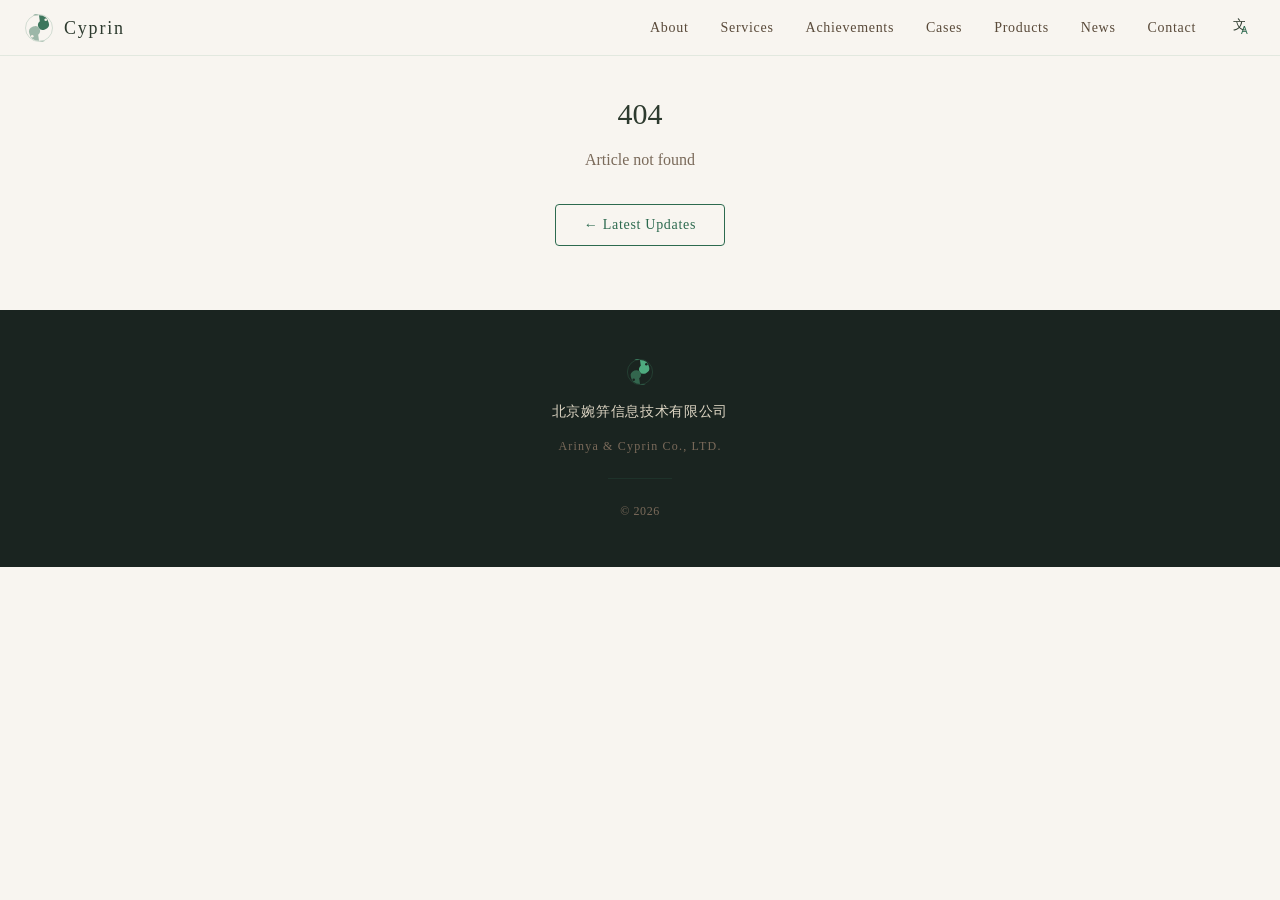
<file: en/news/index.html>
<!DOCTYPE html><html lang="en"><head><meta charSet="utf-8"/><meta name="viewport" content="width=device-width, initial-scale=1"/><title>News — Arinya &amp; Cyprin</title><meta name="description" content="Latest news and updates from Arinya &amp; Cyprin."/><link rel="icon" type="image/svg+xml" href="/favicon.svg"/><link rel="modulepreload" href="/assets/manifest-90c435dc.js"/><link rel="modulepreload" href="/assets/entry.client-BWY1FPxJ.js"/><link rel="modulepreload" href="/assets/jsx-runtime-u17CrQMm.js"/><link rel="modulepreload" href="/assets/chunk-UVKPFVEO-D0ZgXzkb.js"/><link rel="modulepreload" href="/assets/root-C62Gc6os.js"/><link rel="modulepreload" href="/assets/context-BaEigT85.js"/><link rel="modulepreload" href="/assets/en.news-_-MIlGeC.js"/><link rel="modulepreload" href="/assets/Footer-D2gyTfkk.js"/><link rel="modulepreload" href="/assets/NewsListPage-CwsQ1a1V.js"/><link rel="modulepreload" href="/assets/_virtual_news-BDwG41mY.js"/><link rel="stylesheet" href="/assets/root-CF4pbTAN.css"/></head><body><nav class="fixed top-0 left-0 right-0 z-50 flex items-center justify-between px-6 py-3 bg-ink-white/90 backdrop-blur-sm border-b border-moss/10"><a href="#top" class="flex items-center gap-2.5 group"><svg width="30" height="30" viewBox="0 0 40 40" fill="none" xmlns="http://www.w3.org/2000/svg" aria-label="Cyprin koi logo" role="img"><circle cx="20" cy="20" r="18" stroke="#2d6a4f" stroke-width="1" opacity="0.25"></circle><path d="M20,3 Q31,3 33,13 Q35,19 28,22 Q22,24 20,20 Q17,16 20,12 Q23,9 25,13 Q26,17 22,18" fill="#2d6a4f" opacity="0.92"></path><circle cx="29" cy="9" r="1.8" fill="#f5f0e8"></circle><path d="M20,3 Q15,0 12,3 Q16,3 20,3Z" fill="#2d6a4f" opacity="0.55"></path><path d="M20,37 Q9,37 7,27 Q5,21 12,18 Q18,16 20,20 Q23,24 20,28 Q17,31 15,27 Q14,23 18,22" fill="#2d6a4f" opacity="0.45"></path><circle cx="11" cy="31" r="1.8" fill="#f5f0e8"></circle><path d="M20,37 Q25,40 28,37 Q24,37 20,37Z" fill="#2d6a4f" opacity="0.3"></path></svg><span class="font-serif text-dark-green text-lg tracking-widest">Cyprin</span></a><div class="hidden md:flex items-center gap-8"><a href="#about" class="text-text-body hover:text-moss text-sm tracking-wider transition-colors">About</a><a href="#services" class="text-text-body hover:text-moss text-sm tracking-wider transition-colors">Services</a><a href="#stats" class="text-text-body hover:text-moss text-sm tracking-wider transition-colors">Achievements</a><a href="#cases" class="text-text-body hover:text-moss text-sm tracking-wider transition-colors">Cases</a><a href="/en/products" class="text-text-body hover:text-moss text-sm tracking-wider transition-colors">Products</a><a href="/en/news" class="text-text-body hover:text-moss text-sm tracking-wider transition-colors">News</a><a href="#contact" class="text-text-body hover:text-moss text-sm tracking-wider transition-colors">Contact</a><div class="relative"><button aria-label="Select language" aria-expanded="false" class="text-dark-green hover:text-moss transition-colors p-1"><svg width="20" height="20" viewBox="0 0 20 20" fill="none" aria-hidden="true"><text x="1" y="13" font-size="13" fill="currentColor" font-family="serif">文</text><text x="9" y="18" font-size="10" fill="#2d6a4f" font-family="sans-serif">A</text></svg></button></div></div><button aria-label="Toggle menu" class="md:hidden p-2 text-dark-green"><svg width="20" height="20" viewBox="0 0 20 20" fill="none"><line x1="3" y1="6" x2="17" y2="6" stroke="currentColor" stroke-width="1.5"></line><line x1="3" y1="10" x2="17" y2="10" stroke="currentColor" stroke-width="1.5"></line><line x1="3" y1="14" x2="17" y2="14" stroke="currentColor" stroke-width="1.5"></line></svg></button></nav><main><div class="max-w-4xl mx-auto pt-24 pb-16 px-6"><p class="text-xs text-moss tracking-[4px] mb-4">NEWS</p><h1 class="font-serif text-3xl md:text-4xl text-dark-green mb-12 tracking-wide">Latest Updates</h1><p class="text-text-muted text-center py-16">No updates yet</p></div></main><footer class="bg-ink-black py-12 px-6"><div class="max-w-4xl mx-auto flex flex-col items-center gap-4 text-center"><svg width="28" height="28" viewBox="0 0 40 40" fill="none" xmlns="http://www.w3.org/2000/svg" aria-label="Cyprin koi logo" role="img"><circle cx="20" cy="20" r="18" stroke="#52b788" stroke-width="1" opacity="0.25"></circle><path d="M20,3 Q31,3 33,13 Q35,19 28,22 Q22,24 20,20 Q17,16 20,12 Q23,9 25,13 Q26,17 22,18" fill="#52b788" opacity="0.92"></path><circle cx="29" cy="9" r="1.8" fill="#1a2420"></circle><path d="M20,3 Q15,0 12,3 Q16,3 20,3Z" fill="#52b788" opacity="0.55"></path><path d="M20,37 Q9,37 7,27 Q5,21 12,18 Q18,16 20,20 Q23,24 20,28 Q17,31 15,27 Q14,23 18,22" fill="#52b788" opacity="0.45"></path><circle cx="11" cy="31" r="1.8" fill="#1a2420"></circle><path d="M20,37 Q25,40 28,37 Q24,37 20,37Z" fill="#52b788" opacity="0.3"></path></svg><p class="text-ink-warm-2 text-sm tracking-wider">北京婉笄信息技术有限公司</p><p class="text-text-muted text-xs tracking-widest">Arinya &amp; Cyprin Co., LTD.</p><div class="w-16 h-px bg-moss/20 my-2" aria-hidden="true"></div><div class="flex flex-wrap items-center justify-center gap-x-3 gap-y-1.5 text-text-muted text-xs tracking-wider"><span>© <!-- -->2026</span></div></div></footer><script>((storageKey2, restoreKey) => {
    if (!window.history.state || !window.history.state.key) {
      let key = Math.random().toString(32).slice(2);
      window.history.replaceState({ key }, "");
    }
    try {
      let positions = JSON.parse(sessionStorage.getItem(storageKey2) || "{}");
      let storedY = positions[restoreKey || window.history.state.key];
      if (typeof storedY === "number") {
        window.scrollTo(0, storedY);
      }
    } catch (error) {
      console.error(error);
      sessionStorage.removeItem(storageKey2);
    }
  })("react-router-scroll-positions", null)</script><script>window.__reactRouterContext = {"basename":"/","future":{"unstable_optimizeDeps":false,"unstable_passThroughRequests":false,"unstable_subResourceIntegrity":false,"unstable_trailingSlashAwareDataRequests":false,"unstable_previewServerPrerendering":false,"v8_middleware":false,"v8_splitRouteModules":false,"v8_viteEnvironmentApi":false},"routeDiscovery":{"mode":"initial"},"ssr":false,"isSpaMode":false};window.__reactRouterContext.stream = new ReadableStream({start(controller){window.__reactRouterContext.streamController = controller;}}).pipeThrough(new TextEncoderStream());</script><script type="module" async="">import "/assets/manifest-90c435dc.js";
import * as route0 from "/assets/root-C62Gc6os.js";
import * as route1 from "/assets/en.news-_-MIlGeC.js";
  
  window.__reactRouterRouteModules = {"root":route0,"routes/en.news":route1};

import("/assets/entry.client-BWY1FPxJ.js");</script><!--$?--><template id="B:0"></template><!--/$--><script id="_R_">requestAnimationFrame(function(){$RT=performance.now()});</script><div hidden id="S:0"><script>window.__reactRouterContext.streamController.enqueue("[{\"_1\":2,\"_3\":-5,\"_4\":-5},\"loaderData\",{},\"actionData\",\"errors\"]\n");</script><!--$?--><template id="B:1"></template><!--/$--></div><script>$RB=[];$RV=function(a){$RT=performance.now();for(var b=0;b<a.length;b+=2){var c=a[b],e=a[b+1];null!==e.parentNode&&e.parentNode.removeChild(e);var f=c.parentNode;if(f){var g=c.previousSibling,h=0;do{if(c&&8===c.nodeType){var d=c.data;if("/$"===d||"/&"===d)if(0===h)break;else h--;else"$"!==d&&"$?"!==d&&"$~"!==d&&"$!"!==d&&"&"!==d||h++}d=c.nextSibling;f.removeChild(c);c=d}while(c);for(;e.firstChild;)f.insertBefore(e.firstChild,c);g.data="$";g._reactRetry&&requestAnimationFrame(g._reactRetry)}}a.length=0};
$RC=function(a,b){if(b=document.getElementById(b))(a=document.getElementById(a))?(a.previousSibling.data="$~",$RB.push(a,b),2===$RB.length&&("number"!==typeof $RT?requestAnimationFrame($RV.bind(null,$RB)):(a=performance.now(),setTimeout($RV.bind(null,$RB),2300>a&&2E3<a?2300-a:$RT+300-a)))):b.parentNode.removeChild(b)};$RC("B:0","S:0")</script><div hidden id="S:1"><script>window.__reactRouterContext.streamController.close();</script></div><script>$RC("B:1","S:1")</script></body></html>
</file>
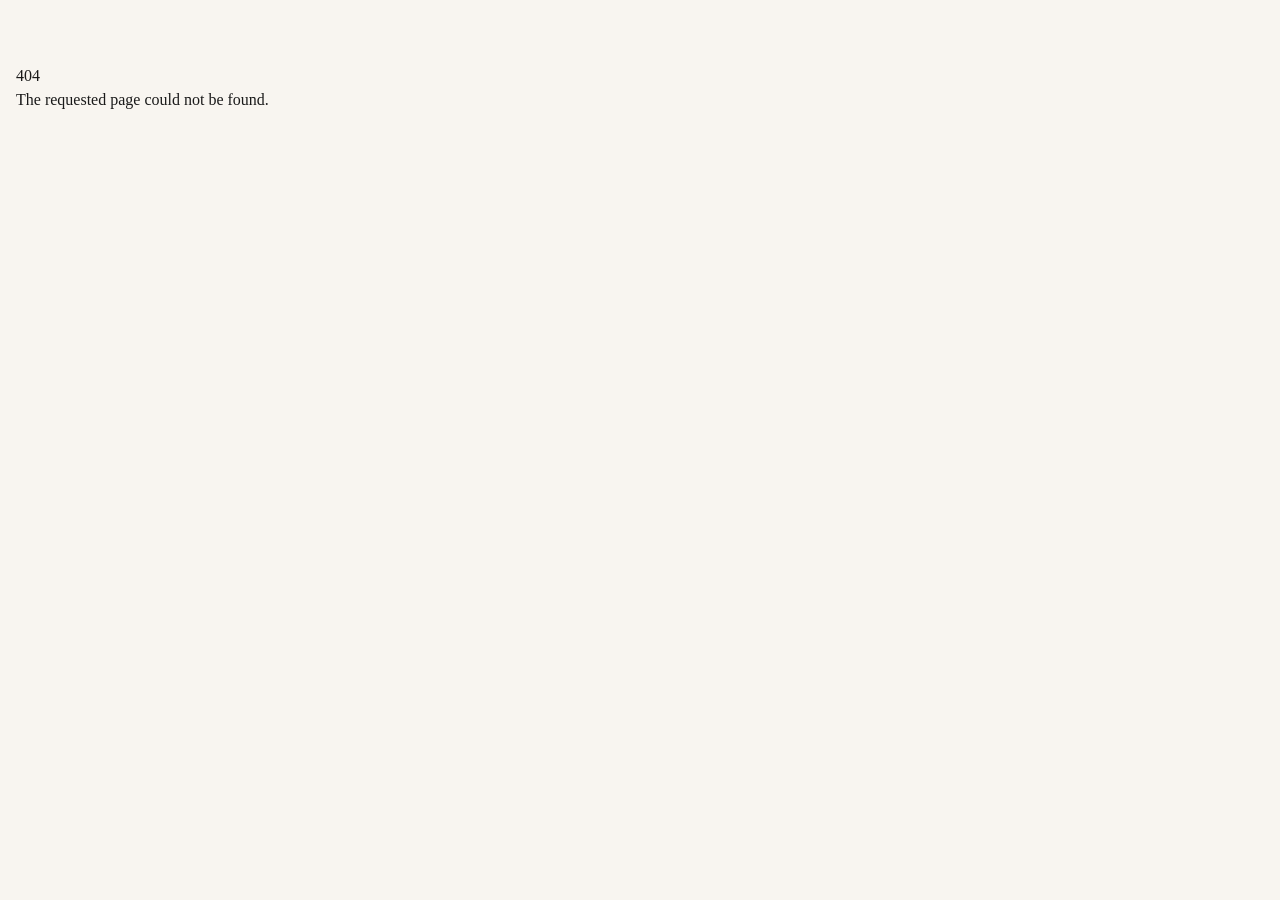
<file: en/products/index.html>
<!DOCTYPE html><html lang="en"><head><meta charSet="utf-8"/><meta name="viewport" content="width=device-width, initial-scale=1"/><title>Products — Arinya &amp; Cyprin</title><meta name="description" content="In-house software products and embedded hardware devices by Arinya &amp; Cyprin."/><link rel="icon" type="image/svg+xml" href="/favicon.svg"/><link rel="modulepreload" href="/assets/manifest-90c435dc.js"/><link rel="modulepreload" href="/assets/entry.client-BWY1FPxJ.js"/><link rel="modulepreload" href="/assets/jsx-runtime-u17CrQMm.js"/><link rel="modulepreload" href="/assets/chunk-UVKPFVEO-D0ZgXzkb.js"/><link rel="modulepreload" href="/assets/root-C62Gc6os.js"/><link rel="modulepreload" href="/assets/context-BaEigT85.js"/><link rel="modulepreload" href="/assets/en.products-DNC7Jl9m.js"/><link rel="modulepreload" href="/assets/Footer-D2gyTfkk.js"/><link rel="modulepreload" href="/assets/ProductsListPage-PjdnsKYb.js"/><link rel="modulepreload" href="/assets/_virtual_products-CZvdPjf-.js"/><link rel="stylesheet" href="/assets/root-CF4pbTAN.css"/></head><body><nav class="fixed top-0 left-0 right-0 z-50 flex items-center justify-between px-6 py-3 bg-ink-white/90 backdrop-blur-sm border-b border-moss/10"><a href="#top" class="flex items-center gap-2.5 group"><svg width="30" height="30" viewBox="0 0 40 40" fill="none" xmlns="http://www.w3.org/2000/svg" aria-label="Cyprin koi logo" role="img"><circle cx="20" cy="20" r="18" stroke="#2d6a4f" stroke-width="1" opacity="0.25"></circle><path d="M20,3 Q31,3 33,13 Q35,19 28,22 Q22,24 20,20 Q17,16 20,12 Q23,9 25,13 Q26,17 22,18" fill="#2d6a4f" opacity="0.92"></path><circle cx="29" cy="9" r="1.8" fill="#f5f0e8"></circle><path d="M20,3 Q15,0 12,3 Q16,3 20,3Z" fill="#2d6a4f" opacity="0.55"></path><path d="M20,37 Q9,37 7,27 Q5,21 12,18 Q18,16 20,20 Q23,24 20,28 Q17,31 15,27 Q14,23 18,22" fill="#2d6a4f" opacity="0.45"></path><circle cx="11" cy="31" r="1.8" fill="#f5f0e8"></circle><path d="M20,37 Q25,40 28,37 Q24,37 20,37Z" fill="#2d6a4f" opacity="0.3"></path></svg><span class="font-serif text-dark-green text-lg tracking-widest">Cyprin</span></a><div class="hidden md:flex items-center gap-8"><a href="#about" class="text-text-body hover:text-moss text-sm tracking-wider transition-colors">About</a><a href="#services" class="text-text-body hover:text-moss text-sm tracking-wider transition-colors">Services</a><a href="#stats" class="text-text-body hover:text-moss text-sm tracking-wider transition-colors">Achievements</a><a href="#cases" class="text-text-body hover:text-moss text-sm tracking-wider transition-colors">Cases</a><a href="/en/products" class="text-text-body hover:text-moss text-sm tracking-wider transition-colors">Products</a><a href="/en/news" class="text-text-body hover:text-moss text-sm tracking-wider transition-colors">News</a><a href="#contact" class="text-text-body hover:text-moss text-sm tracking-wider transition-colors">Contact</a><div class="relative"><button aria-label="Select language" aria-expanded="false" class="text-dark-green hover:text-moss transition-colors p-1"><svg width="20" height="20" viewBox="0 0 20 20" fill="none" aria-hidden="true"><text x="1" y="13" font-size="13" fill="currentColor" font-family="serif">文</text><text x="9" y="18" font-size="10" fill="#2d6a4f" font-family="sans-serif">A</text></svg></button></div></div><button aria-label="Toggle menu" class="md:hidden p-2 text-dark-green"><svg width="20" height="20" viewBox="0 0 20 20" fill="none"><line x1="3" y1="6" x2="17" y2="6" stroke="currentColor" stroke-width="1.5"></line><line x1="3" y1="10" x2="17" y2="10" stroke="currentColor" stroke-width="1.5"></line><line x1="3" y1="14" x2="17" y2="14" stroke="currentColor" stroke-width="1.5"></line></svg></button></nav><main><div class="max-w-4xl mx-auto pt-24 pb-16 px-6"><p class="text-xs text-moss tracking-[4px] mb-4">PRODUCTS</p><h1 class="font-serif text-3xl md:text-4xl text-dark-green mb-12 tracking-wide">Our Products</h1><p class="text-text-muted text-center py-16">No products yet</p></div></main><footer class="bg-ink-black py-12 px-6"><div class="max-w-4xl mx-auto flex flex-col items-center gap-4 text-center"><svg width="28" height="28" viewBox="0 0 40 40" fill="none" xmlns="http://www.w3.org/2000/svg" aria-label="Cyprin koi logo" role="img"><circle cx="20" cy="20" r="18" stroke="#52b788" stroke-width="1" opacity="0.25"></circle><path d="M20,3 Q31,3 33,13 Q35,19 28,22 Q22,24 20,20 Q17,16 20,12 Q23,9 25,13 Q26,17 22,18" fill="#52b788" opacity="0.92"></path><circle cx="29" cy="9" r="1.8" fill="#1a2420"></circle><path d="M20,3 Q15,0 12,3 Q16,3 20,3Z" fill="#52b788" opacity="0.55"></path><path d="M20,37 Q9,37 7,27 Q5,21 12,18 Q18,16 20,20 Q23,24 20,28 Q17,31 15,27 Q14,23 18,22" fill="#52b788" opacity="0.45"></path><circle cx="11" cy="31" r="1.8" fill="#1a2420"></circle><path d="M20,37 Q25,40 28,37 Q24,37 20,37Z" fill="#52b788" opacity="0.3"></path></svg><p class="text-ink-warm-2 text-sm tracking-wider">北京婉笄信息技术有限公司</p><p class="text-text-muted text-xs tracking-widest">Arinya &amp; Cyprin Co., LTD.</p><div class="w-16 h-px bg-moss/20 my-2" aria-hidden="true"></div><div class="flex flex-wrap items-center justify-center gap-x-3 gap-y-1.5 text-text-muted text-xs tracking-wider"><span>© <!-- -->2026</span></div></div></footer><script>((storageKey2, restoreKey) => {
    if (!window.history.state || !window.history.state.key) {
      let key = Math.random().toString(32).slice(2);
      window.history.replaceState({ key }, "");
    }
    try {
      let positions = JSON.parse(sessionStorage.getItem(storageKey2) || "{}");
      let storedY = positions[restoreKey || window.history.state.key];
      if (typeof storedY === "number") {
        window.scrollTo(0, storedY);
      }
    } catch (error) {
      console.error(error);
      sessionStorage.removeItem(storageKey2);
    }
  })("react-router-scroll-positions", null)</script><script>window.__reactRouterContext = {"basename":"/","future":{"unstable_optimizeDeps":false,"unstable_passThroughRequests":false,"unstable_subResourceIntegrity":false,"unstable_trailingSlashAwareDataRequests":false,"unstable_previewServerPrerendering":false,"v8_middleware":false,"v8_splitRouteModules":false,"v8_viteEnvironmentApi":false},"routeDiscovery":{"mode":"initial"},"ssr":false,"isSpaMode":false};window.__reactRouterContext.stream = new ReadableStream({start(controller){window.__reactRouterContext.streamController = controller;}}).pipeThrough(new TextEncoderStream());</script><script type="module" async="">import "/assets/manifest-90c435dc.js";
import * as route0 from "/assets/root-C62Gc6os.js";
import * as route1 from "/assets/en.products-DNC7Jl9m.js";
  
  window.__reactRouterRouteModules = {"root":route0,"routes/en.products":route1};

import("/assets/entry.client-BWY1FPxJ.js");</script><!--$?--><template id="B:0"></template><!--/$--><script id="_R_">requestAnimationFrame(function(){$RT=performance.now()});</script><div hidden id="S:0"><script>window.__reactRouterContext.streamController.enqueue("[{\"_1\":2,\"_3\":-5,\"_4\":-5},\"loaderData\",{},\"actionData\",\"errors\"]\n");</script><!--$?--><template id="B:1"></template><!--/$--></div><script>$RB=[];$RV=function(a){$RT=performance.now();for(var b=0;b<a.length;b+=2){var c=a[b],e=a[b+1];null!==e.parentNode&&e.parentNode.removeChild(e);var f=c.parentNode;if(f){var g=c.previousSibling,h=0;do{if(c&&8===c.nodeType){var d=c.data;if("/$"===d||"/&"===d)if(0===h)break;else h--;else"$"!==d&&"$?"!==d&&"$~"!==d&&"$!"!==d&&"&"!==d||h++}d=c.nextSibling;f.removeChild(c);c=d}while(c);for(;e.firstChild;)f.insertBefore(e.firstChild,c);g.data="$";g._reactRetry&&requestAnimationFrame(g._reactRetry)}}a.length=0};
$RC=function(a,b){if(b=document.getElementById(b))(a=document.getElementById(a))?(a.previousSibling.data="$~",$RB.push(a,b),2===$RB.length&&("number"!==typeof $RT?requestAnimationFrame($RV.bind(null,$RB)):(a=performance.now(),setTimeout($RV.bind(null,$RB),2300>a&&2E3<a?2300-a:$RT+300-a)))):b.parentNode.removeChild(b)};$RC("B:0","S:0")</script><div hidden id="S:1"><script>window.__reactRouterContext.streamController.close();</script></div><script>$RC("B:1","S:1")</script></body></html>
</file>
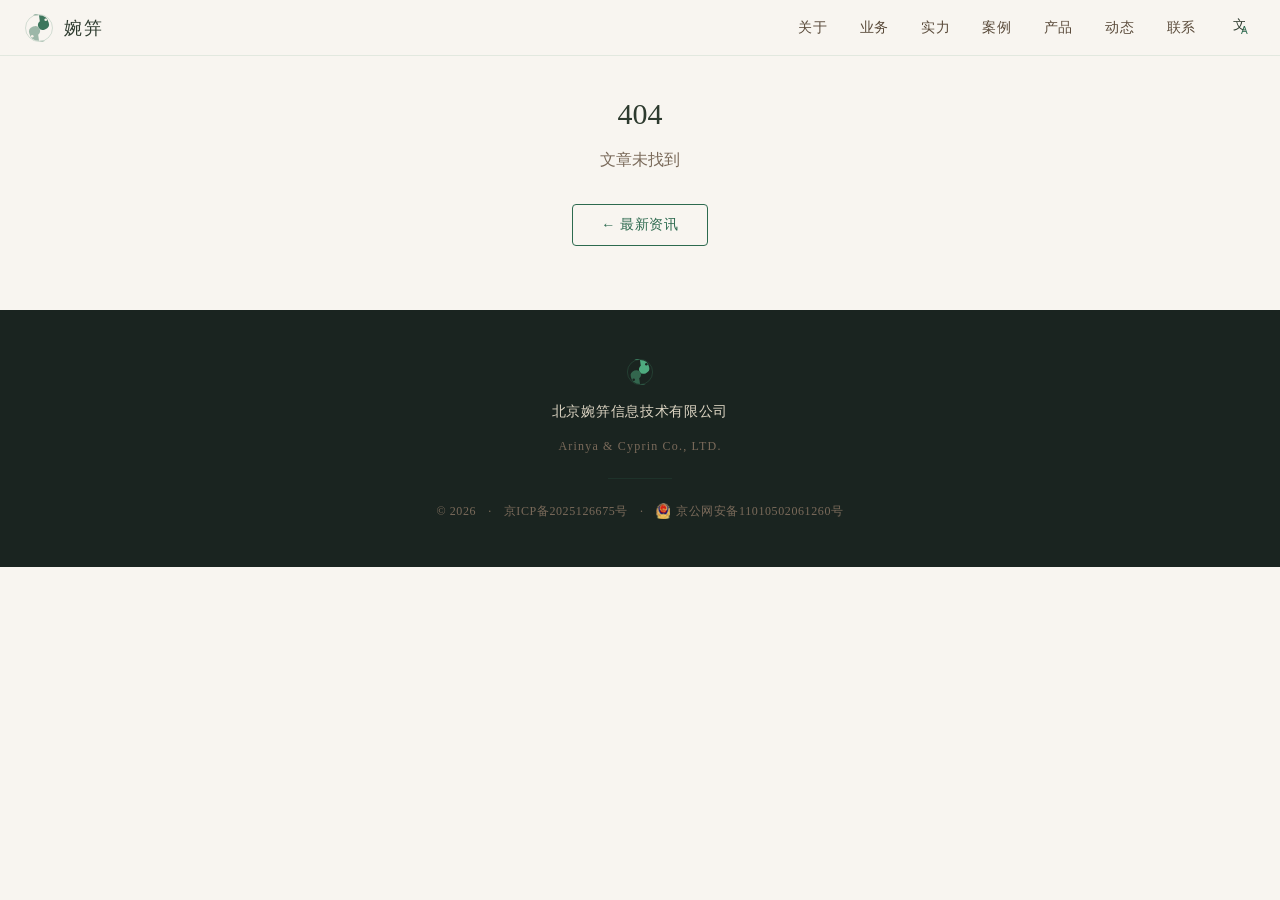
<file: zh/news/index.html>
<!DOCTYPE html><html lang="zh-CN"><head><meta charSet="utf-8"/><meta name="viewport" content="width=device-width, initial-scale=1"/><link rel="preload" as="image" href="/beian.png"/><title>公司动态 — 婉笄信息技术</title><meta name="description" content="婉笄信息技术最新动态与资讯。"/><link rel="icon" type="image/svg+xml" href="/favicon.svg"/><link rel="modulepreload" href="/assets/manifest-90c435dc.js"/><link rel="modulepreload" href="/assets/entry.client-BWY1FPxJ.js"/><link rel="modulepreload" href="/assets/jsx-runtime-u17CrQMm.js"/><link rel="modulepreload" href="/assets/chunk-UVKPFVEO-D0ZgXzkb.js"/><link rel="modulepreload" href="/assets/root-C62Gc6os.js"/><link rel="modulepreload" href="/assets/context-BaEigT85.js"/><link rel="modulepreload" href="/assets/zh.news-tF_Zc1Df.js"/><link rel="modulepreload" href="/assets/Footer-D2gyTfkk.js"/><link rel="modulepreload" href="/assets/NewsListPage-CwsQ1a1V.js"/><link rel="modulepreload" href="/assets/_virtual_news-BDwG41mY.js"/><link rel="stylesheet" href="/assets/root-CF4pbTAN.css"/></head><body><nav class="fixed top-0 left-0 right-0 z-50 flex items-center justify-between px-6 py-3 bg-ink-white/90 backdrop-blur-sm border-b border-moss/10"><a href="#top" class="flex items-center gap-2.5 group"><svg width="30" height="30" viewBox="0 0 40 40" fill="none" xmlns="http://www.w3.org/2000/svg" aria-label="Cyprin koi logo" role="img"><circle cx="20" cy="20" r="18" stroke="#2d6a4f" stroke-width="1" opacity="0.25"></circle><path d="M20,3 Q31,3 33,13 Q35,19 28,22 Q22,24 20,20 Q17,16 20,12 Q23,9 25,13 Q26,17 22,18" fill="#2d6a4f" opacity="0.92"></path><circle cx="29" cy="9" r="1.8" fill="#f5f0e8"></circle><path d="M20,3 Q15,0 12,3 Q16,3 20,3Z" fill="#2d6a4f" opacity="0.55"></path><path d="M20,37 Q9,37 7,27 Q5,21 12,18 Q18,16 20,20 Q23,24 20,28 Q17,31 15,27 Q14,23 18,22" fill="#2d6a4f" opacity="0.45"></path><circle cx="11" cy="31" r="1.8" fill="#f5f0e8"></circle><path d="M20,37 Q25,40 28,37 Q24,37 20,37Z" fill="#2d6a4f" opacity="0.3"></path></svg><span class="font-serif text-dark-green text-lg tracking-widest">婉笄</span></a><div class="hidden md:flex items-center gap-8"><a href="#about" class="text-text-body hover:text-moss text-sm tracking-wider transition-colors">关于</a><a href="#services" class="text-text-body hover:text-moss text-sm tracking-wider transition-colors">业务</a><a href="#stats" class="text-text-body hover:text-moss text-sm tracking-wider transition-colors">实力</a><a href="#cases" class="text-text-body hover:text-moss text-sm tracking-wider transition-colors">案例</a><a href="/zh/products" class="text-text-body hover:text-moss text-sm tracking-wider transition-colors">产品</a><a href="/zh/news" class="text-text-body hover:text-moss text-sm tracking-wider transition-colors">动态</a><a href="#contact" class="text-text-body hover:text-moss text-sm tracking-wider transition-colors">联系</a><div class="relative"><button aria-label="Select language" aria-expanded="false" class="text-dark-green hover:text-moss transition-colors p-1"><svg width="20" height="20" viewBox="0 0 20 20" fill="none" aria-hidden="true"><text x="1" y="13" font-size="13" fill="currentColor" font-family="serif">文</text><text x="9" y="18" font-size="10" fill="#2d6a4f" font-family="sans-serif">A</text></svg></button></div></div><button aria-label="Toggle menu" class="md:hidden p-2 text-dark-green"><svg width="20" height="20" viewBox="0 0 20 20" fill="none"><line x1="3" y1="6" x2="17" y2="6" stroke="currentColor" stroke-width="1.5"></line><line x1="3" y1="10" x2="17" y2="10" stroke="currentColor" stroke-width="1.5"></line><line x1="3" y1="14" x2="17" y2="14" stroke="currentColor" stroke-width="1.5"></line></svg></button></nav><main><div class="max-w-4xl mx-auto pt-24 pb-16 px-6"><p class="text-xs text-moss tracking-[4px] mb-4">公司动态</p><h1 class="font-serif text-3xl md:text-4xl text-dark-green mb-12 tracking-wide">最新资讯</h1><p class="text-text-muted text-center py-16">暂无动态</p></div></main><footer class="bg-ink-black py-12 px-6"><div class="max-w-4xl mx-auto flex flex-col items-center gap-4 text-center"><svg width="28" height="28" viewBox="0 0 40 40" fill="none" xmlns="http://www.w3.org/2000/svg" aria-label="Cyprin koi logo" role="img"><circle cx="20" cy="20" r="18" stroke="#52b788" stroke-width="1" opacity="0.25"></circle><path d="M20,3 Q31,3 33,13 Q35,19 28,22 Q22,24 20,20 Q17,16 20,12 Q23,9 25,13 Q26,17 22,18" fill="#52b788" opacity="0.92"></path><circle cx="29" cy="9" r="1.8" fill="#1a2420"></circle><path d="M20,3 Q15,0 12,3 Q16,3 20,3Z" fill="#52b788" opacity="0.55"></path><path d="M20,37 Q9,37 7,27 Q5,21 12,18 Q18,16 20,20 Q23,24 20,28 Q17,31 15,27 Q14,23 18,22" fill="#52b788" opacity="0.45"></path><circle cx="11" cy="31" r="1.8" fill="#1a2420"></circle><path d="M20,37 Q25,40 28,37 Q24,37 20,37Z" fill="#52b788" opacity="0.3"></path></svg><p class="text-ink-warm-2 text-sm tracking-wider">北京婉笄信息技术有限公司</p><p class="text-text-muted text-xs tracking-widest">Arinya &amp; Cyprin Co., LTD.</p><div class="w-16 h-px bg-moss/20 my-2" aria-hidden="true"></div><div class="flex flex-wrap items-center justify-center gap-x-3 gap-y-1.5 text-text-muted text-xs tracking-wider"><span>© <!-- -->2026</span><span aria-hidden="true">·</span><a href="https://beian.miit.gov.cn" rel="nofollow noreferrer" target="_blank" class="inline-flex items-center gap-1.5 hover:text-ink-warm-2 transition-colors">京ICP备2025126675号</a><span aria-hidden="true">·</span><a href="https://beian.mps.gov.cn/#/query/webSearch?code=11010502061260" rel="nofollow noreferrer" target="_blank" class="inline-flex items-center gap-1.5 hover:text-ink-warm-2 transition-colors"><img src="/beian.png" alt="" class="h-4 w-auto shrink-0" aria-hidden="true"/>京公网安备11010502061260号</a></div></div></footer><script>((storageKey2, restoreKey) => {
    if (!window.history.state || !window.history.state.key) {
      let key = Math.random().toString(32).slice(2);
      window.history.replaceState({ key }, "");
    }
    try {
      let positions = JSON.parse(sessionStorage.getItem(storageKey2) || "{}");
      let storedY = positions[restoreKey || window.history.state.key];
      if (typeof storedY === "number") {
        window.scrollTo(0, storedY);
      }
    } catch (error) {
      console.error(error);
      sessionStorage.removeItem(storageKey2);
    }
  })("react-router-scroll-positions", null)</script><script>window.__reactRouterContext = {"basename":"/","future":{"unstable_optimizeDeps":false,"unstable_passThroughRequests":false,"unstable_subResourceIntegrity":false,"unstable_trailingSlashAwareDataRequests":false,"unstable_previewServerPrerendering":false,"v8_middleware":false,"v8_splitRouteModules":false,"v8_viteEnvironmentApi":false},"routeDiscovery":{"mode":"initial"},"ssr":false,"isSpaMode":false};window.__reactRouterContext.stream = new ReadableStream({start(controller){window.__reactRouterContext.streamController = controller;}}).pipeThrough(new TextEncoderStream());</script><script type="module" async="">import "/assets/manifest-90c435dc.js";
import * as route0 from "/assets/root-C62Gc6os.js";
import * as route1 from "/assets/zh.news-tF_Zc1Df.js";
  
  window.__reactRouterRouteModules = {"root":route0,"routes/zh.news":route1};

import("/assets/entry.client-BWY1FPxJ.js");</script><!--$?--><template id="B:0"></template><!--/$--><script id="_R_">requestAnimationFrame(function(){$RT=performance.now()});</script><div hidden id="S:0"><script>window.__reactRouterContext.streamController.enqueue("[{\"_1\":2,\"_3\":-5,\"_4\":-5},\"loaderData\",{},\"actionData\",\"errors\"]\n");</script><!--$?--><template id="B:1"></template><!--/$--></div><script>$RB=[];$RV=function(a){$RT=performance.now();for(var b=0;b<a.length;b+=2){var c=a[b],e=a[b+1];null!==e.parentNode&&e.parentNode.removeChild(e);var f=c.parentNode;if(f){var g=c.previousSibling,h=0;do{if(c&&8===c.nodeType){var d=c.data;if("/$"===d||"/&"===d)if(0===h)break;else h--;else"$"!==d&&"$?"!==d&&"$~"!==d&&"$!"!==d&&"&"!==d||h++}d=c.nextSibling;f.removeChild(c);c=d}while(c);for(;e.firstChild;)f.insertBefore(e.firstChild,c);g.data="$";g._reactRetry&&requestAnimationFrame(g._reactRetry)}}a.length=0};
$RC=function(a,b){if(b=document.getElementById(b))(a=document.getElementById(a))?(a.previousSibling.data="$~",$RB.push(a,b),2===$RB.length&&("number"!==typeof $RT?requestAnimationFrame($RV.bind(null,$RB)):(a=performance.now(),setTimeout($RV.bind(null,$RB),2300>a&&2E3<a?2300-a:$RT+300-a)))):b.parentNode.removeChild(b)};$RC("B:0","S:0")</script><div hidden id="S:1"><script>window.__reactRouterContext.streamController.close();</script></div><script>$RC("B:1","S:1")</script></body></html>
</file>
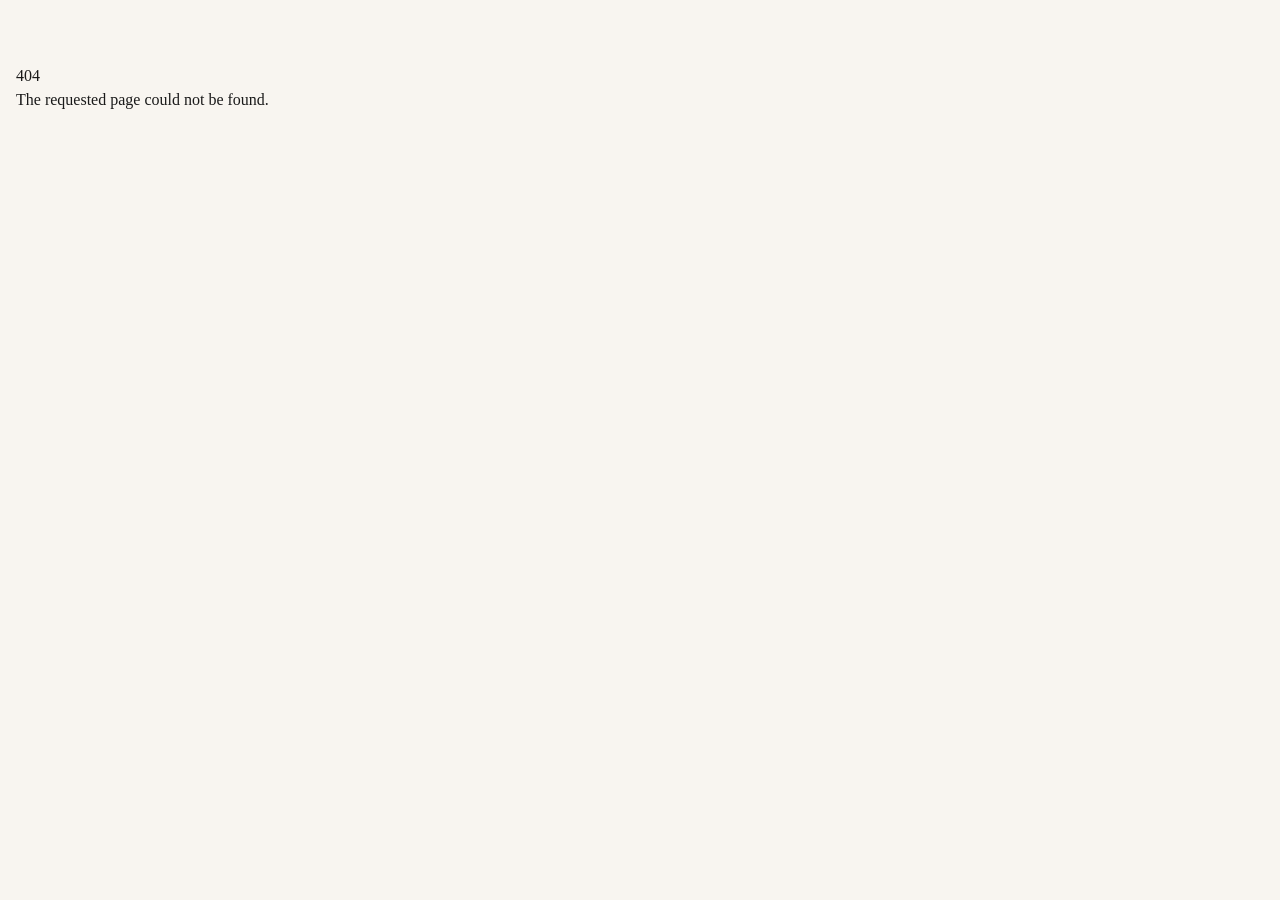
<file: zh/products/index.html>
<!DOCTYPE html><html lang="zh-CN"><head><meta charSet="utf-8"/><meta name="viewport" content="width=device-width, initial-scale=1"/><link rel="preload" as="image" href="/beian.png"/><title>产品中心 — 婉笄信息技术</title><meta name="description" content="婉笄信息技术自研软件产品与嵌入式硬件设备一览。"/><link rel="icon" type="image/svg+xml" href="/favicon.svg"/><link rel="modulepreload" href="/assets/manifest-90c435dc.js"/><link rel="modulepreload" href="/assets/entry.client-BWY1FPxJ.js"/><link rel="modulepreload" href="/assets/jsx-runtime-u17CrQMm.js"/><link rel="modulepreload" href="/assets/chunk-UVKPFVEO-D0ZgXzkb.js"/><link rel="modulepreload" href="/assets/root-C62Gc6os.js"/><link rel="modulepreload" href="/assets/context-BaEigT85.js"/><link rel="modulepreload" href="/assets/zh.products-wh9mOmMP.js"/><link rel="modulepreload" href="/assets/Footer-D2gyTfkk.js"/><link rel="modulepreload" href="/assets/ProductsListPage-PjdnsKYb.js"/><link rel="modulepreload" href="/assets/_virtual_products-CZvdPjf-.js"/><link rel="stylesheet" href="/assets/root-CF4pbTAN.css"/></head><body><nav class="fixed top-0 left-0 right-0 z-50 flex items-center justify-between px-6 py-3 bg-ink-white/90 backdrop-blur-sm border-b border-moss/10"><a href="#top" class="flex items-center gap-2.5 group"><svg width="30" height="30" viewBox="0 0 40 40" fill="none" xmlns="http://www.w3.org/2000/svg" aria-label="Cyprin koi logo" role="img"><circle cx="20" cy="20" r="18" stroke="#2d6a4f" stroke-width="1" opacity="0.25"></circle><path d="M20,3 Q31,3 33,13 Q35,19 28,22 Q22,24 20,20 Q17,16 20,12 Q23,9 25,13 Q26,17 22,18" fill="#2d6a4f" opacity="0.92"></path><circle cx="29" cy="9" r="1.8" fill="#f5f0e8"></circle><path d="M20,3 Q15,0 12,3 Q16,3 20,3Z" fill="#2d6a4f" opacity="0.55"></path><path d="M20,37 Q9,37 7,27 Q5,21 12,18 Q18,16 20,20 Q23,24 20,28 Q17,31 15,27 Q14,23 18,22" fill="#2d6a4f" opacity="0.45"></path><circle cx="11" cy="31" r="1.8" fill="#f5f0e8"></circle><path d="M20,37 Q25,40 28,37 Q24,37 20,37Z" fill="#2d6a4f" opacity="0.3"></path></svg><span class="font-serif text-dark-green text-lg tracking-widest">婉笄</span></a><div class="hidden md:flex items-center gap-8"><a href="#about" class="text-text-body hover:text-moss text-sm tracking-wider transition-colors">关于</a><a href="#services" class="text-text-body hover:text-moss text-sm tracking-wider transition-colors">业务</a><a href="#stats" class="text-text-body hover:text-moss text-sm tracking-wider transition-colors">实力</a><a href="#cases" class="text-text-body hover:text-moss text-sm tracking-wider transition-colors">案例</a><a href="/zh/products" class="text-text-body hover:text-moss text-sm tracking-wider transition-colors">产品</a><a href="/zh/news" class="text-text-body hover:text-moss text-sm tracking-wider transition-colors">动态</a><a href="#contact" class="text-text-body hover:text-moss text-sm tracking-wider transition-colors">联系</a><div class="relative"><button aria-label="Select language" aria-expanded="false" class="text-dark-green hover:text-moss transition-colors p-1"><svg width="20" height="20" viewBox="0 0 20 20" fill="none" aria-hidden="true"><text x="1" y="13" font-size="13" fill="currentColor" font-family="serif">文</text><text x="9" y="18" font-size="10" fill="#2d6a4f" font-family="sans-serif">A</text></svg></button></div></div><button aria-label="Toggle menu" class="md:hidden p-2 text-dark-green"><svg width="20" height="20" viewBox="0 0 20 20" fill="none"><line x1="3" y1="6" x2="17" y2="6" stroke="currentColor" stroke-width="1.5"></line><line x1="3" y1="10" x2="17" y2="10" stroke="currentColor" stroke-width="1.5"></line><line x1="3" y1="14" x2="17" y2="14" stroke="currentColor" stroke-width="1.5"></line></svg></button></nav><main><div class="max-w-4xl mx-auto pt-24 pb-16 px-6"><p class="text-xs text-moss tracking-[4px] mb-4">产品展示</p><h1 class="font-serif text-3xl md:text-4xl text-dark-green mb-12 tracking-wide">自研产品</h1><div class="grid grid-cols-1 md:grid-cols-2 gap-6"><div class="rounded overflow-hidden border border-moss/15 bg-ink-white hover:border-moss/30 transition-colors group"><div class="relative overflow-hidden" style="aspect-ratio:16/9"><div aria-hidden="true" class="absolute inset-0 bg-gradient-to-br from-ink-warm-1 to-ink-warm-2"></div><img src="/images/placeholders/industrial-software.svg" alt="网络态势监控大屏" class="relative w-full h-full object-cover" loading="lazy"/><div aria-hidden="true" class="absolute top-3 left-3 w-[60px] h-[60px] border-t-2 border-l-2 border-moss opacity-30 pointer-events-none"></div><div aria-hidden="true" class="absolute bottom-3 right-3 w-[60px] h-[60px] border-b-2 border-r-2 border-moss opacity-30 pointer-events-none"></div></div><div class="p-5"><div class="flex flex-wrap gap-1.5 mb-3"><span class="text-[11px] text-moss border border-moss/20 px-2 py-0.5 rounded-sm">网络监控</span><span class="text-[11px] text-moss border border-moss/20 px-2 py-0.5 rounded-sm">数据可视化</span></div><p class="text-[11px] text-text-muted tracking-wider mb-1.5">工业软件</p><h3 class="font-serif text-dark-green text-lg tracking-wider mb-2 group-hover:text-moss transition-colors">网络态势监控大屏</h3><p class="text-text-body text-sm leading-relaxed">面向网络基础设施的实时监控与可视化大屏系统，支持设备状态采集、拓扑自动发现、告警推送与历史趋势分析。</p></div></div><div class="rounded overflow-hidden border border-moss/15 bg-ink-white hover:border-moss/30 transition-colors group"><div class="relative overflow-hidden" style="aspect-ratio:16/9"><div aria-hidden="true" class="absolute inset-0 bg-gradient-to-br from-ink-warm-1 to-ink-warm-2"></div><img src="/images/placeholders/enterprise-software.svg" alt="软件授权与许可管理平台" class="relative w-full h-full object-cover" loading="lazy"/><div aria-hidden="true" class="absolute top-3 left-3 w-[60px] h-[60px] border-t-2 border-l-2 border-moss opacity-30 pointer-events-none"></div><div aria-hidden="true" class="absolute bottom-3 right-3 w-[60px] h-[60px] border-b-2 border-r-2 border-moss opacity-30 pointer-events-none"></div></div><div class="p-5"><div class="flex flex-wrap gap-1.5 mb-3"><span class="text-[11px] text-moss border border-moss/20 px-2 py-0.5 rounded-sm">授权管理</span><span class="text-[11px] text-moss border border-moss/20 px-2 py-0.5 rounded-sm">软件分发</span></div><p class="text-[11px] text-text-muted tracking-wider mb-1.5">企业软件</p><h3 class="font-serif text-dark-green text-lg tracking-wider mb-2 group-hover:text-moss transition-colors">软件授权与许可管理平台</h3><p class="text-text-body text-sm leading-relaxed">软件产品的授权发放、激活验证与到期管理一体化平台，支持多种授权模式与硬件绑定策略。</p></div></div><div class="rounded overflow-hidden border border-moss/15 bg-ink-white hover:border-moss/30 transition-colors group"><div class="relative overflow-hidden" style="aspect-ratio:16/9"><div aria-hidden="true" class="absolute inset-0 bg-gradient-to-br from-ink-warm-1 to-ink-warm-2"></div><img src="/images/placeholders/enterprise-software.svg" alt="仓储与订单全链路管理平台" class="relative w-full h-full object-cover" loading="lazy"/><div aria-hidden="true" class="absolute top-3 left-3 w-[60px] h-[60px] border-t-2 border-l-2 border-moss opacity-30 pointer-events-none"></div><div aria-hidden="true" class="absolute bottom-3 right-3 w-[60px] h-[60px] border-b-2 border-r-2 border-moss opacity-30 pointer-events-none"></div></div><div class="p-5"><div class="flex flex-wrap gap-1.5 mb-3"><span class="text-[11px] text-moss border border-moss/20 px-2 py-0.5 rounded-sm">仓储管理</span><span class="text-[11px] text-moss border border-moss/20 px-2 py-0.5 rounded-sm">订单系统</span><span class="text-[11px] text-moss border border-moss/20 px-2 py-0.5 rounded-sm">新零售</span></div><p class="text-[11px] text-text-muted tracking-wider mb-1.5">企业软件</p><h3 class="font-serif text-dark-green text-lg tracking-wider mb-2 group-hover:text-moss transition-colors">仓储与订单全链路管理平台</h3><p class="text-text-body text-sm leading-relaxed">面向新零售场景的仓储与订单管理系统，集成库存管理、多仓调度、订单全流程跟踪与数据报表。</p></div></div><div class="rounded overflow-hidden border border-moss/15 bg-ink-white hover:border-moss/30 transition-colors group"><div class="relative overflow-hidden" style="aspect-ratio:16/9"><div aria-hidden="true" class="absolute inset-0 bg-gradient-to-br from-ink-warm-1 to-ink-warm-2"></div><img src="/images/placeholders/enterprise-software.svg" alt="人才画像与梯队管理平台" class="relative w-full h-full object-cover" loading="lazy"/><div aria-hidden="true" class="absolute top-3 left-3 w-[60px] h-[60px] border-t-2 border-l-2 border-moss opacity-30 pointer-events-none"></div><div aria-hidden="true" class="absolute bottom-3 right-3 w-[60px] h-[60px] border-b-2 border-r-2 border-moss opacity-30 pointer-events-none"></div></div><div class="p-5"><div class="flex flex-wrap gap-1.5 mb-3"><span class="text-[11px] text-moss border border-moss/20 px-2 py-0.5 rounded-sm">人才管理</span><span class="text-[11px] text-moss border border-moss/20 px-2 py-0.5 rounded-sm">企业数字化</span></div><p class="text-[11px] text-text-muted tracking-wider mb-1.5">企业软件</p><h3 class="font-serif text-dark-green text-lg tracking-wider mb-2 group-hover:text-moss transition-colors">人才画像与梯队管理平台</h3><p class="text-text-body text-sm leading-relaxed">企业人才信息集中管理平台，支持人才画像构建、标签化检索、人才梯队规划与数据统计分析。</p></div></div><div class="rounded overflow-hidden border border-moss/15 bg-ink-white hover:border-moss/30 transition-colors group"><div class="relative overflow-hidden" style="aspect-ratio:16/9"><div aria-hidden="true" class="absolute inset-0 bg-gradient-to-br from-ink-warm-1 to-ink-warm-2"></div><img src="/images/placeholders/enterprise-software.svg" alt="人事档案数字化管理平台" class="relative w-full h-full object-cover" loading="lazy"/><div aria-hidden="true" class="absolute top-3 left-3 w-[60px] h-[60px] border-t-2 border-l-2 border-moss opacity-30 pointer-events-none"></div><div aria-hidden="true" class="absolute bottom-3 right-3 w-[60px] h-[60px] border-b-2 border-r-2 border-moss opacity-30 pointer-events-none"></div></div><div class="p-5"><div class="flex flex-wrap gap-1.5 mb-3"><span class="text-[11px] text-moss border border-moss/20 px-2 py-0.5 rounded-sm">档案管理</span><span class="text-[11px] text-moss border border-moss/20 px-2 py-0.5 rounded-sm">数字化</span></div><p class="text-[11px] text-text-muted tracking-wider mb-1.5">企业软件</p><h3 class="font-serif text-dark-green text-lg tracking-wider mb-2 group-hover:text-moss transition-colors">人事档案数字化管理平台</h3><p class="text-text-body text-sm leading-relaxed">纸质人事档案的数字化采集、分类归档、权限管控与检索查阅平台，实现档案管理全流程线上化。</p></div></div><div class="rounded overflow-hidden border border-moss/15 bg-ink-white hover:border-moss/30 transition-colors group"><div class="relative overflow-hidden" style="aspect-ratio:16/9"><div aria-hidden="true" class="absolute inset-0 bg-gradient-to-br from-ink-warm-1 to-ink-warm-2"></div><img src="/images/placeholders/enterprise-software.svg" alt="外贸物流综合管理系统" class="relative w-full h-full object-cover" loading="lazy"/><div aria-hidden="true" class="absolute top-3 left-3 w-[60px] h-[60px] border-t-2 border-l-2 border-moss opacity-30 pointer-events-none"></div><div aria-hidden="true" class="absolute bottom-3 right-3 w-[60px] h-[60px] border-b-2 border-r-2 border-moss opacity-30 pointer-events-none"></div></div><div class="p-5"><div class="flex flex-wrap gap-1.5 mb-3"><span class="text-[11px] text-moss border border-moss/20 px-2 py-0.5 rounded-sm">外贸物流</span><span class="text-[11px] text-moss border border-moss/20 px-2 py-0.5 rounded-sm">仓储管理</span></div><p class="text-[11px] text-text-muted tracking-wider mb-1.5">企业软件</p><h3 class="font-serif text-dark-green text-lg tracking-wider mb-2 group-hover:text-moss transition-colors">外贸物流综合管理系统</h3><p class="text-text-body text-sm leading-relaxed">面向外贸物流企业的仓储业务管理系统，覆盖报关、入库、出库、库存盘点与物流跟踪全流程。</p></div></div><div class="rounded overflow-hidden border border-moss/15 bg-ink-white hover:border-moss/30 transition-colors group"><div class="relative overflow-hidden" style="aspect-ratio:16/9"><div aria-hidden="true" class="absolute inset-0 bg-gradient-to-br from-ink-warm-1 to-ink-warm-2"></div><img src="/images/placeholders/industrial-hardware.svg" alt="龙芯工业控制器" class="relative w-full h-full object-cover" loading="lazy"/><div aria-hidden="true" class="absolute top-3 left-3 w-[60px] h-[60px] border-t-2 border-l-2 border-moss opacity-30 pointer-events-none"></div><div aria-hidden="true" class="absolute bottom-3 right-3 w-[60px] h-[60px] border-b-2 border-r-2 border-moss opacity-30 pointer-events-none"></div></div><div class="p-5"><div class="flex flex-wrap gap-1.5 mb-3"><span class="text-[11px] text-moss border border-moss/20 px-2 py-0.5 rounded-sm">龙芯</span><span class="text-[11px] text-moss border border-moss/20 px-2 py-0.5 rounded-sm">工业控制</span><span class="text-[11px] text-moss border border-moss/20 px-2 py-0.5 rounded-sm">国产化</span></div><p class="text-[11px] text-text-muted tracking-wider mb-1.5">工业硬件</p><h3 class="font-serif text-dark-green text-lg tracking-wider mb-2 group-hover:text-moss transition-colors">龙芯工业控制器</h3><p class="text-text-body text-sm leading-relaxed">基于龙芯国产处理器的工业数字量控制器，支持多路数字输入输出，适用于设备联锁、信号采集与工业自动化控制场景，满足国产化自主可控要求。</p></div></div><div class="rounded overflow-hidden border border-moss/15 bg-ink-white hover:border-moss/30 transition-colors group"><div class="relative overflow-hidden" style="aspect-ratio:16/9"><div aria-hidden="true" class="absolute inset-0 bg-gradient-to-br from-ink-warm-1 to-ink-warm-2"></div><img src="/images/placeholders/industrial-hardware.svg" alt="燃气表盘智能视觉检测仪" class="relative w-full h-full object-cover" loading="lazy"/><div aria-hidden="true" class="absolute top-3 left-3 w-[60px] h-[60px] border-t-2 border-l-2 border-moss opacity-30 pointer-events-none"></div><div aria-hidden="true" class="absolute bottom-3 right-3 w-[60px] h-[60px] border-b-2 border-r-2 border-moss opacity-30 pointer-events-none"></div></div><div class="p-5"><div class="flex flex-wrap gap-1.5 mb-3"><span class="text-[11px] text-moss border border-moss/20 px-2 py-0.5 rounded-sm">计量检定</span><span class="text-[11px] text-moss border border-moss/20 px-2 py-0.5 rounded-sm">机器视觉</span><span class="text-[11px] text-moss border border-moss/20 px-2 py-0.5 rounded-sm">龙芯</span></div><p class="text-[11px] text-text-muted tracking-wider mb-1.5">工业硬件</p><h3 class="font-serif text-dark-green text-lg tracking-wider mb-2 group-hover:text-moss transition-colors">燃气表盘智能视觉检测仪</h3><p class="text-text-body text-sm leading-relaxed">基于龙芯处理器与机器视觉的燃气表盘智能识别设备，内置 2ppm 高精度时钟，支持定时闪光脉冲计数、定时表盘读数差值计算、定脉冲数计时三种检测模式。</p></div></div><div class="rounded overflow-hidden border border-moss/15 bg-ink-white hover:border-moss/30 transition-colors group"><div class="relative overflow-hidden" style="aspect-ratio:16/9"><div aria-hidden="true" class="absolute inset-0 bg-gradient-to-br from-ink-warm-1 to-ink-warm-2"></div><img src="/images/placeholders/industrial-hardware.svg" alt="多功能电学参量检定仪" class="relative w-full h-full object-cover" loading="lazy"/><div aria-hidden="true" class="absolute top-3 left-3 w-[60px] h-[60px] border-t-2 border-l-2 border-moss opacity-30 pointer-events-none"></div><div aria-hidden="true" class="absolute bottom-3 right-3 w-[60px] h-[60px] border-b-2 border-r-2 border-moss opacity-30 pointer-events-none"></div></div><div class="p-5"><div class="flex flex-wrap gap-1.5 mb-3"><span class="text-[11px] text-moss border border-moss/20 px-2 py-0.5 rounded-sm">计量检定</span><span class="text-[11px] text-moss border border-moss/20 px-2 py-0.5 rounded-sm">自动测试</span><span class="text-[11px] text-moss border border-moss/20 px-2 py-0.5 rounded-sm">信号模拟</span></div><p class="text-[11px] text-text-muted tracking-wider mb-1.5">工业硬件</p><h3 class="font-serif text-dark-green text-lg tracking-wider mb-2 group-hover:text-moss transition-colors">多功能电学参量检定仪</h3><p class="text-text-body text-sm leading-relaxed">支持自动测试的两路输入两路输出检测检定设备，覆盖电压、电流、毫伏、毫安、电阻的测量与模拟，支持连续采样与绝缘电阻测量，适用于计量检定与实验室校准场景。</p></div></div><div class="rounded overflow-hidden border border-moss/15 bg-ink-white hover:border-moss/30 transition-colors group"><div class="relative overflow-hidden" style="aspect-ratio:16/9"><div aria-hidden="true" class="absolute inset-0 bg-gradient-to-br from-ink-warm-1 to-ink-warm-2"></div><img src="/images/placeholders/industrial-hardware.svg" alt="标准时间与模拟信号综合检定仪" class="relative w-full h-full object-cover" loading="lazy"/><div aria-hidden="true" class="absolute top-3 left-3 w-[60px] h-[60px] border-t-2 border-l-2 border-moss opacity-30 pointer-events-none"></div><div aria-hidden="true" class="absolute bottom-3 right-3 w-[60px] h-[60px] border-b-2 border-r-2 border-moss opacity-30 pointer-events-none"></div></div><div class="p-5"><div class="flex flex-wrap gap-1.5 mb-3"><span class="text-[11px] text-moss border border-moss/20 px-2 py-0.5 rounded-sm">计量检定</span><span class="text-[11px] text-moss border border-moss/20 px-2 py-0.5 rounded-sm">高精度时钟</span><span class="text-[11px] text-moss border border-moss/20 px-2 py-0.5 rounded-sm">模拟量采集</span></div><p class="text-[11px] text-text-muted tracking-wider mb-1.5">工业硬件</p><h3 class="font-serif text-dark-green text-lg tracking-wider mb-2 group-hover:text-moss transition-colors">标准时间与模拟信号综合检定仪</h3><p class="text-text-body text-sm leading-relaxed">内置高精度时钟与模块化电压电流采样电路的综合检定设备，最多支持 8 路实时模拟量输入或 16 路非严格一致模拟量输入，单输入模块集成 32 位与 24 位双 ADC 及 5 对差分输入端口。</p></div></div></div></div></main><footer class="bg-ink-black py-12 px-6"><div class="max-w-4xl mx-auto flex flex-col items-center gap-4 text-center"><svg width="28" height="28" viewBox="0 0 40 40" fill="none" xmlns="http://www.w3.org/2000/svg" aria-label="Cyprin koi logo" role="img"><circle cx="20" cy="20" r="18" stroke="#52b788" stroke-width="1" opacity="0.25"></circle><path d="M20,3 Q31,3 33,13 Q35,19 28,22 Q22,24 20,20 Q17,16 20,12 Q23,9 25,13 Q26,17 22,18" fill="#52b788" opacity="0.92"></path><circle cx="29" cy="9" r="1.8" fill="#1a2420"></circle><path d="M20,3 Q15,0 12,3 Q16,3 20,3Z" fill="#52b788" opacity="0.55"></path><path d="M20,37 Q9,37 7,27 Q5,21 12,18 Q18,16 20,20 Q23,24 20,28 Q17,31 15,27 Q14,23 18,22" fill="#52b788" opacity="0.45"></path><circle cx="11" cy="31" r="1.8" fill="#1a2420"></circle><path d="M20,37 Q25,40 28,37 Q24,37 20,37Z" fill="#52b788" opacity="0.3"></path></svg><p class="text-ink-warm-2 text-sm tracking-wider">北京婉笄信息技术有限公司</p><p class="text-text-muted text-xs tracking-widest">Arinya &amp; Cyprin Co., LTD.</p><div class="w-16 h-px bg-moss/20 my-2" aria-hidden="true"></div><div class="flex flex-wrap items-center justify-center gap-x-3 gap-y-1.5 text-text-muted text-xs tracking-wider"><span>© <!-- -->2026</span><span aria-hidden="true">·</span><a href="https://beian.miit.gov.cn" rel="nofollow noreferrer" target="_blank" class="inline-flex items-center gap-1.5 hover:text-ink-warm-2 transition-colors">京ICP备2025126675号</a><span aria-hidden="true">·</span><a href="https://beian.mps.gov.cn/#/query/webSearch?code=11010502061260" rel="nofollow noreferrer" target="_blank" class="inline-flex items-center gap-1.5 hover:text-ink-warm-2 transition-colors"><img src="/beian.png" alt="" class="h-4 w-auto shrink-0" aria-hidden="true"/>京公网安备11010502061260号</a></div></div></footer><script>((storageKey2, restoreKey) => {
    if (!window.history.state || !window.history.state.key) {
      let key = Math.random().toString(32).slice(2);
      window.history.replaceState({ key }, "");
    }
    try {
      let positions = JSON.parse(sessionStorage.getItem(storageKey2) || "{}");
      let storedY = positions[restoreKey || window.history.state.key];
      if (typeof storedY === "number") {
        window.scrollTo(0, storedY);
      }
    } catch (error) {
      console.error(error);
      sessionStorage.removeItem(storageKey2);
    }
  })("react-router-scroll-positions", null)</script><script>window.__reactRouterContext = {"basename":"/","future":{"unstable_optimizeDeps":false,"unstable_passThroughRequests":false,"unstable_subResourceIntegrity":false,"unstable_trailingSlashAwareDataRequests":false,"unstable_previewServerPrerendering":false,"v8_middleware":false,"v8_splitRouteModules":false,"v8_viteEnvironmentApi":false},"routeDiscovery":{"mode":"initial"},"ssr":false,"isSpaMode":false};window.__reactRouterContext.stream = new ReadableStream({start(controller){window.__reactRouterContext.streamController = controller;}}).pipeThrough(new TextEncoderStream());</script><script type="module" async="">import "/assets/manifest-90c435dc.js";
import * as route0 from "/assets/root-C62Gc6os.js";
import * as route1 from "/assets/zh.products-wh9mOmMP.js";
  
  window.__reactRouterRouteModules = {"root":route0,"routes/zh.products":route1};

import("/assets/entry.client-BWY1FPxJ.js");</script><!--$?--><template id="B:0"></template><!--/$--><script id="_R_">requestAnimationFrame(function(){$RT=performance.now()});</script><div hidden id="S:0"><script>window.__reactRouterContext.streamController.enqueue("[{\"_1\":2,\"_3\":-5,\"_4\":-5},\"loaderData\",{},\"actionData\",\"errors\"]\n");</script><!--$?--><template id="B:1"></template><!--/$--></div><script>$RB=[];$RV=function(a){$RT=performance.now();for(var b=0;b<a.length;b+=2){var c=a[b],e=a[b+1];null!==e.parentNode&&e.parentNode.removeChild(e);var f=c.parentNode;if(f){var g=c.previousSibling,h=0;do{if(c&&8===c.nodeType){var d=c.data;if("/$"===d||"/&"===d)if(0===h)break;else h--;else"$"!==d&&"$?"!==d&&"$~"!==d&&"$!"!==d&&"&"!==d||h++}d=c.nextSibling;f.removeChild(c);c=d}while(c);for(;e.firstChild;)f.insertBefore(e.firstChild,c);g.data="$";g._reactRetry&&requestAnimationFrame(g._reactRetry)}}a.length=0};
$RC=function(a,b){if(b=document.getElementById(b))(a=document.getElementById(a))?(a.previousSibling.data="$~",$RB.push(a,b),2===$RB.length&&("number"!==typeof $RT?requestAnimationFrame($RV.bind(null,$RB)):(a=performance.now(),setTimeout($RV.bind(null,$RB),2300>a&&2E3<a?2300-a:$RT+300-a)))):b.parentNode.removeChild(b)};$RC("B:0","S:0")</script><div hidden id="S:1"><script>window.__reactRouterContext.streamController.close();</script></div><script>$RC("B:1","S:1")</script></body></html>
</file>
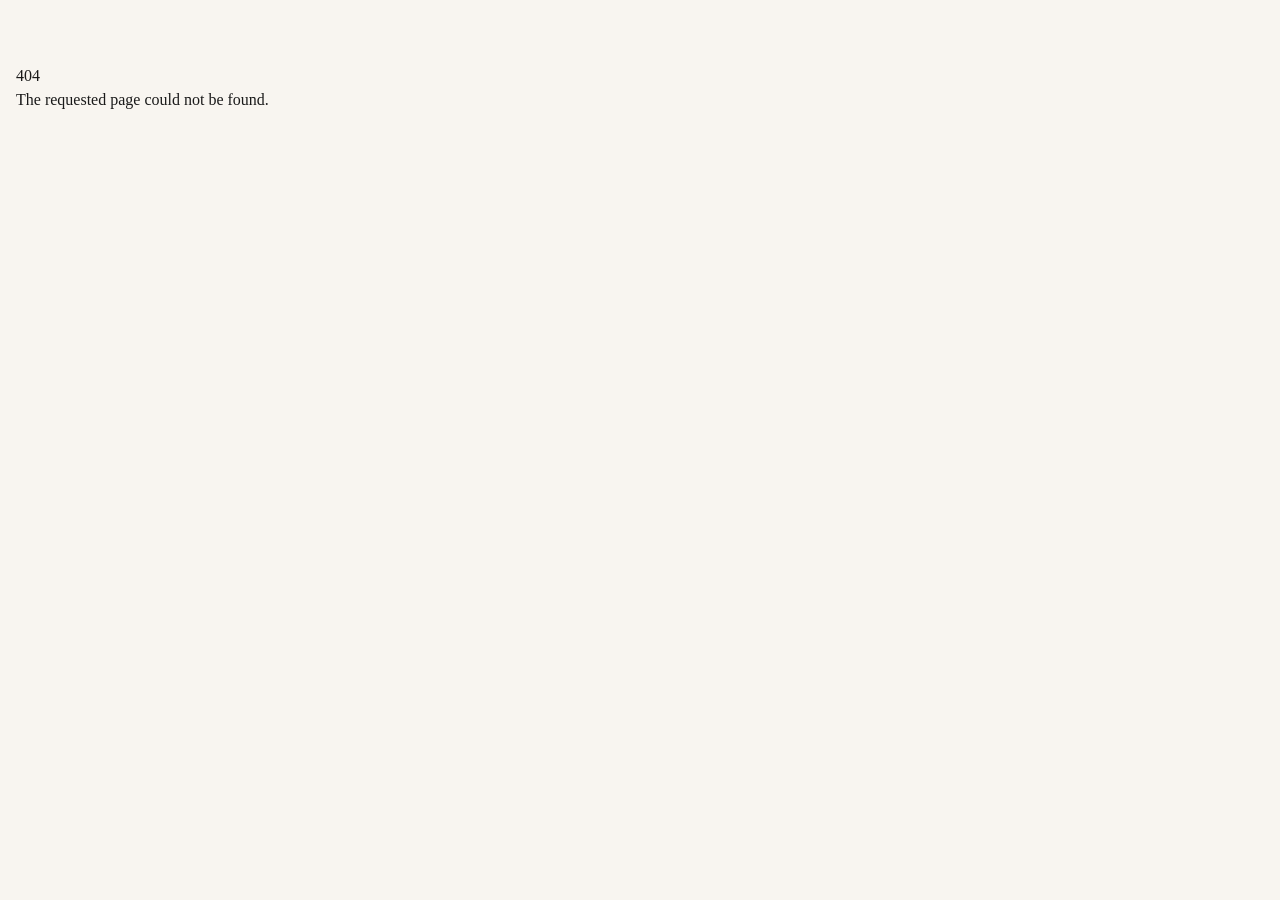
<file: __spa-fallback.html>
<!DOCTYPE html><html lang="zh-CN"><head><meta charSet="utf-8"/><meta name="viewport" content="width=device-width, initial-scale=1"/><link rel="icon" type="image/svg+xml" href="/favicon.svg"/><link rel="modulepreload" href="/assets/manifest-90c435dc.js"/><link rel="modulepreload" href="/assets/entry.client-BWY1FPxJ.js"/><link rel="modulepreload" href="/assets/jsx-runtime-u17CrQMm.js"/><link rel="modulepreload" href="/assets/chunk-UVKPFVEO-D0ZgXzkb.js"/><link rel="modulepreload" href="/assets/root-C62Gc6os.js"/><link rel="modulepreload" href="/assets/context-BaEigT85.js"/><link rel="stylesheet" href="/assets/root-CF4pbTAN.css"/></head><body><script>
              console.log(
                "💿 Hey developer 👋. You can provide a way better UX than this " +
                "when your app is loading JS modules and/or running `clientLoader` " +
                "functions. Check out https://reactrouter.com/start/framework/route-module#hydratefallback " +
                "for more information."
              );
            </script><script>window.__reactRouterContext = {"basename":"/","future":{"unstable_optimizeDeps":false,"unstable_passThroughRequests":false,"unstable_subResourceIntegrity":false,"unstable_trailingSlashAwareDataRequests":false,"unstable_previewServerPrerendering":false,"v8_middleware":false,"v8_splitRouteModules":false,"v8_viteEnvironmentApi":false},"routeDiscovery":{"mode":"initial"},"ssr":false,"isSpaMode":true};window.__reactRouterContext.stream = new ReadableStream({start(controller){window.__reactRouterContext.streamController = controller;}}).pipeThrough(new TextEncoderStream());</script><script type="module" async="">import "/assets/manifest-90c435dc.js";
import * as route0 from "/assets/root-C62Gc6os.js";
  
  window.__reactRouterRouteModules = {"root":route0};

import("/assets/entry.client-BWY1FPxJ.js");</script><!--$--><script>window.__reactRouterContext.streamController.enqueue("[{\"_1\":2,\"_3\":-5,\"_4\":-5},\"loaderData\",{},\"actionData\",\"errors\"]\n");</script><!--$--><script>window.__reactRouterContext.streamController.close();</script><!--/$--><!--/$--></body></html>
</file>
<file: assets/root-CF4pbTAN.css>
@layer properties{@supports (((-webkit-hyphens:none)) and (not (margin-trim:inline))) or ((-moz-orient:inline) and (not (color:rgb(from red r g b)))){*,:before,:after,::backdrop{--tw-border-style:solid;--tw-gradient-position:initial;--tw-gradient-from:#0000;--tw-gradient-via:#0000;--tw-gradient-to:#0000;--tw-gradient-stops:initial;--tw-gradient-via-stops:initial;--tw-gradient-from-position:0%;--tw-gradient-via-position:50%;--tw-gradient-to-position:100%;--tw-leading:initial;--tw-font-weight:initial;--tw-tracking:initial;--tw-shadow:0 0 #0000;--tw-shadow-color:initial;--tw-shadow-alpha:100%;--tw-inset-shadow:0 0 #0000;--tw-inset-shadow-color:initial;--tw-inset-shadow-alpha:100%;--tw-ring-color:initial;--tw-ring-shadow:0 0 #0000;--tw-inset-ring-color:initial;--tw-inset-ring-shadow:0 0 #0000;--tw-ring-inset:initial;--tw-ring-offset-width:0px;--tw-ring-offset-color:#fff;--tw-ring-offset-shadow:0 0 #0000;--tw-backdrop-blur:initial;--tw-backdrop-brightness:initial;--tw-backdrop-contrast:initial;--tw-backdrop-grayscale:initial;--tw-backdrop-hue-rotate:initial;--tw-backdrop-invert:initial;--tw-backdrop-opacity:initial;--tw-backdrop-saturate:initial;--tw-backdrop-sepia:initial}}}@layer theme{:root,:host{--font-sans:ui-sans-serif, system-ui, sans-serif, "Apple Color Emoji", "Segoe UI Emoji", "Segoe UI Symbol", "Noto Color Emoji";--font-serif:"Georgia", "宋体", serif;--font-mono:ui-monospace, SFMono-Regular, Menlo, Monaco, Consolas, "Liberation Mono", "Courier New", monospace;--spacing:.25rem;--container-xl:36rem;--container-2xl:42rem;--container-3xl:48rem;--container-4xl:56rem;--text-xs:.75rem;--text-xs--line-height:calc(1 / .75);--text-sm:.875rem;--text-sm--line-height:calc(1.25 / .875);--text-lg:1.125rem;--text-lg--line-height:calc(1.75 / 1.125);--text-2xl:1.5rem;--text-2xl--line-height:calc(2 / 1.5);--text-3xl:1.875rem;--text-3xl--line-height: 1.2 ;--text-4xl:2.25rem;--text-4xl--line-height:calc(2.5 / 2.25);--text-5xl:3rem;--text-5xl--line-height:1;--text-7xl:4.5rem;--text-7xl--line-height:1;--font-weight-normal:400;--font-weight-medium:500;--font-weight-bold:700;--tracking-wide:.025em;--tracking-wider:.05em;--tracking-widest:.1em;--leading-tight:1.25;--leading-relaxed:1.625;--leading-loose:2;--radius-sm:.25rem;--radius-lg:.5rem;--blur-sm:8px;--default-transition-duration:.15s;--default-transition-timing-function:cubic-bezier(.4, 0, .2, 1);--default-font-family:var(--font-sans);--default-mono-font-family:var(--font-mono);--color-ink-white:#f8f5f0;--color-ink-warm-1:#f2ece0;--color-ink-warm-2:#ddd5c3;--color-moss:#2d6a4f;--color-moss-light:#52b788;--color-dark-green:#2d3a2e;--color-ink-black:#1a2420;--color-text-main:#1a1a1a;--color-text-body:#5a4a3a;--color-text-muted:#7a6a5a}}@layer base{*,:after,:before,::backdrop{box-sizing:border-box;border:0 solid;margin:0;padding:0}::file-selector-button{box-sizing:border-box;border:0 solid;margin:0;padding:0}html,:host{-webkit-text-size-adjust:100%;tab-size:4;line-height:1.5;font-family:var(--default-font-family,ui-sans-serif, system-ui, sans-serif, "Apple Color Emoji", "Segoe UI Emoji", "Segoe UI Symbol", "Noto Color Emoji");font-feature-settings:var(--default-font-feature-settings,normal);font-variation-settings:var(--default-font-variation-settings,normal);-webkit-tap-highlight-color:transparent}hr{height:0;color:inherit;border-top-width:1px}abbr:where([title]){-webkit-text-decoration:underline dotted;text-decoration:underline dotted}h1,h2,h3,h4,h5,h6{font-size:inherit;font-weight:inherit}a{color:inherit;-webkit-text-decoration:inherit;text-decoration:inherit}b,strong{font-weight:bolder}code,kbd,samp,pre{font-family:var(--default-mono-font-family,ui-monospace, SFMono-Regular, Menlo, Monaco, Consolas, "Liberation Mono", "Courier New", monospace);font-feature-settings:var(--default-mono-font-feature-settings,normal);font-variation-settings:var(--default-mono-font-variation-settings,normal);font-size:1em}small{font-size:80%}sub,sup{vertical-align:baseline;font-size:75%;line-height:0;position:relative}sub{bottom:-.25em}sup{top:-.5em}table{text-indent:0;border-color:inherit;border-collapse:collapse}:-moz-focusring{outline:auto}progress{vertical-align:baseline}summary{display:list-item}ol,ul,menu{list-style:none}img,svg,video,canvas,audio,iframe,embed,object{vertical-align:middle;display:block}img,video{max-width:100%;height:auto}button,input,select,optgroup,textarea{font:inherit;font-feature-settings:inherit;font-variation-settings:inherit;letter-spacing:inherit;color:inherit;opacity:1;background-color:#0000;border-radius:0}::file-selector-button{font:inherit;font-feature-settings:inherit;font-variation-settings:inherit;letter-spacing:inherit;color:inherit;opacity:1;background-color:#0000;border-radius:0}:where(select:is([multiple],[size])) optgroup{font-weight:bolder}:where(select:is([multiple],[size])) optgroup option{padding-inline-start:20px}::file-selector-button{margin-inline-end:4px}::placeholder{opacity:1}@supports (not ((-webkit-appearance:-apple-pay-button))) or (contain-intrinsic-size:1px){::placeholder{color:currentColor}@supports (color:color-mix(in lab,red,red)){::placeholder{color:color-mix(in oklab,currentcolor 50%,transparent)}}}textarea{resize:vertical}::-webkit-search-decoration{-webkit-appearance:none}::-webkit-date-and-time-value{min-height:1lh;text-align:inherit}::-webkit-datetime-edit{display:inline-flex}::-webkit-datetime-edit-fields-wrapper{padding:0}::-webkit-datetime-edit{padding-block:0}::-webkit-datetime-edit-year-field{padding-block:0}::-webkit-datetime-edit-month-field{padding-block:0}::-webkit-datetime-edit-day-field{padding-block:0}::-webkit-datetime-edit-hour-field{padding-block:0}::-webkit-datetime-edit-minute-field{padding-block:0}::-webkit-datetime-edit-second-field{padding-block:0}::-webkit-datetime-edit-millisecond-field{padding-block:0}::-webkit-datetime-edit-meridiem-field{padding-block:0}::-webkit-calendar-picker-indicator{line-height:1}:-moz-ui-invalid{box-shadow:none}button,input:where([type=button],[type=reset],[type=submit]){appearance:button}::file-selector-button{appearance:button}::-webkit-inner-spin-button{height:auto}::-webkit-outer-spin-button{height:auto}[hidden]:where(:not([hidden=until-found])){display:none!important}}@layer components;@layer utilities{.pointer-events-none{pointer-events:none}.absolute{position:absolute}.fixed{position:fixed}.relative{position:relative}.inset-0{inset:calc(var(--spacing) * 0)}.start{inset-inline-start:var(--spacing)}.end{inset-inline-end:var(--spacing)}.top-0{top:calc(var(--spacing) * 0)}.top-1\/3{top:33.3333%}.top-3{top:calc(var(--spacing) * 3)}.top-full{top:100%}.right-0{right:calc(var(--spacing) * 0)}.right-3{right:calc(var(--spacing) * 3)}.right-8{right:calc(var(--spacing) * 8)}.bottom-0{bottom:calc(var(--spacing) * 0)}.bottom-3{bottom:calc(var(--spacing) * 3)}.bottom-8{bottom:calc(var(--spacing) * 8)}.left-0{left:calc(var(--spacing) * 0)}.left-3{left:calc(var(--spacing) * 3)}.z-10{z-index:10}.z-50{z-index:50}.container{width:100%}@media(min-width:40rem){.container{max-width:40rem}}@media(min-width:48rem){.container{max-width:48rem}}@media(min-width:64rem){.container{max-width:64rem}}@media(min-width:80rem){.container{max-width:80rem}}@media(min-width:96rem){.container{max-width:96rem}}.mx-auto{margin-inline:auto}.my-2{margin-block:calc(var(--spacing) * 2)}.mt-1{margin-top:calc(var(--spacing) * 1)}.mt-2{margin-top:calc(var(--spacing) * 2)}.mt-3{margin-top:calc(var(--spacing) * 3)}.mt-8{margin-top:calc(var(--spacing) * 8)}.mt-10{margin-top:calc(var(--spacing) * 10)}.mt-12{margin-top:calc(var(--spacing) * 12)}.mb-1\.5{margin-bottom:calc(var(--spacing) * 1.5)}.mb-2{margin-bottom:calc(var(--spacing) * 2)}.mb-3{margin-bottom:calc(var(--spacing) * 3)}.mb-4{margin-bottom:calc(var(--spacing) * 4)}.mb-6{margin-bottom:calc(var(--spacing) * 6)}.mb-8{margin-bottom:calc(var(--spacing) * 8)}.mb-10{margin-bottom:calc(var(--spacing) * 10)}.mb-12{margin-bottom:calc(var(--spacing) * 12)}.mb-16{margin-bottom:calc(var(--spacing) * 16)}.ml-2{margin-left:calc(var(--spacing) * 2)}.line-clamp-2{-webkit-line-clamp:2;-webkit-box-orient:vertical;display:-webkit-box;overflow:hidden}.block{display:block}.flex{display:flex}.grid{display:grid}.hidden{display:none}.inline-block{display:inline-block}.inline-flex{display:inline-flex}.h-4{height:calc(var(--spacing) * 4)}.h-8{height:calc(var(--spacing) * 8)}.h-12{height:calc(var(--spacing) * 12)}.h-40{height:calc(var(--spacing) * 40)}.h-\[60px\]{height:60px}.h-auto{height:auto}.h-full{height:100%}.h-px{height:1px}.min-h-screen{min-height:100vh}.w-1{width:calc(var(--spacing) * 1)}.w-8{width:calc(var(--spacing) * 8)}.w-12{width:calc(var(--spacing) * 12)}.w-16{width:calc(var(--spacing) * 16)}.w-40{width:calc(var(--spacing) * 40)}.w-48{width:calc(var(--spacing) * 48)}.w-\[60px\]{width:60px}.w-auto{width:auto}.w-full{width:100%}.w-px{width:1px}.max-w-2xl{max-width:var(--container-2xl)}.max-w-3xl{max-width:var(--container-3xl)}.max-w-4xl{max-width:var(--container-4xl)}.max-w-xl{max-width:var(--container-xl)}.min-w-0{min-width:calc(var(--spacing) * 0)}.min-w-\[7rem\]{min-width:7rem}.flex-1{flex:1}.shrink-0{flex-shrink:0}.grid-cols-1{grid-template-columns:repeat(1,minmax(0,1fr))}.flex-col{flex-direction:column}.flex-wrap{flex-wrap:wrap}.items-center{align-items:center}.justify-between{justify-content:space-between}.justify-center{justify-content:center}.gap-1{gap:calc(var(--spacing) * 1)}.gap-1\.5{gap:calc(var(--spacing) * 1.5)}.gap-2{gap:calc(var(--spacing) * 2)}.gap-2\.5{gap:calc(var(--spacing) * 2.5)}.gap-4{gap:calc(var(--spacing) * 4)}.gap-6{gap:calc(var(--spacing) * 6)}.gap-8{gap:calc(var(--spacing) * 8)}.gap-x-3{column-gap:calc(var(--spacing) * 3)}.gap-y-1\.5{row-gap:calc(var(--spacing) * 1.5)}.overflow-hidden{overflow:hidden}.overflow-x-auto{overflow-x:auto}.rounded{border-radius:.25rem}.rounded-lg{border-radius:var(--radius-lg)}.rounded-sm{border-radius:var(--radius-sm)}.border{border-style:var(--tw-border-style);border-width:1px}.border-t{border-top-style:var(--tw-border-style);border-top-width:1px}.border-t-2{border-top-style:var(--tw-border-style);border-top-width:2px}.border-r-2{border-right-style:var(--tw-border-style);border-right-width:2px}.border-b{border-bottom-style:var(--tw-border-style);border-bottom-width:1px}.border-b-2{border-bottom-style:var(--tw-border-style);border-bottom-width:2px}.border-l-2{border-left-style:var(--tw-border-style);border-left-width:2px}.border-moss{border-color:var(--color-moss)}.border-moss-light\/30{border-color:#52b7884d}@supports (color:color-mix(in lab,red,red)){.border-moss-light\/30{border-color:color-mix(in oklab,var(--color-moss-light) 30%,transparent)}}.border-moss\/10{border-color:#2d6a4f1a}@supports (color:color-mix(in lab,red,red)){.border-moss\/10{border-color:color-mix(in oklab,var(--color-moss) 10%,transparent)}}.border-moss\/15{border-color:#2d6a4f26}@supports (color:color-mix(in lab,red,red)){.border-moss\/15{border-color:color-mix(in oklab,var(--color-moss) 15%,transparent)}}.border-moss\/20{border-color:#2d6a4f33}@supports (color:color-mix(in lab,red,red)){.border-moss\/20{border-color:color-mix(in oklab,var(--color-moss) 20%,transparent)}}.bg-dark-green{background-color:var(--color-dark-green)}.bg-ink-black{background-color:var(--color-ink-black)}.bg-ink-warm-1{background-color:var(--color-ink-warm-1)}.bg-ink-warm-1\/30{background-color:#f2ece04d}@supports (color:color-mix(in lab,red,red)){.bg-ink-warm-1\/30{background-color:color-mix(in oklab,var(--color-ink-warm-1) 30%,transparent)}}.bg-ink-warm-1\/50{background-color:#f2ece080}@supports (color:color-mix(in lab,red,red)){.bg-ink-warm-1\/50{background-color:color-mix(in oklab,var(--color-ink-warm-1) 50%,transparent)}}.bg-ink-white{background-color:var(--color-ink-white)}.bg-ink-white\/90{background-color:#f8f5f0e6}@supports (color:color-mix(in lab,red,red)){.bg-ink-white\/90{background-color:color-mix(in oklab,var(--color-ink-white) 90%,transparent)}}.bg-moss{background-color:var(--color-moss)}.bg-moss\/20{background-color:#2d6a4f33}@supports (color:color-mix(in lab,red,red)){.bg-moss\/20{background-color:color-mix(in oklab,var(--color-moss) 20%,transparent)}}.bg-moss\/30{background-color:#2d6a4f4d}@supports (color:color-mix(in lab,red,red)){.bg-moss\/30{background-color:color-mix(in oklab,var(--color-moss) 30%,transparent)}}.bg-moss\/\[0\.08\]{background-color:#2d6a4f14}@supports (color:color-mix(in lab,red,red)){.bg-moss\/\[0\.08\]{background-color:color-mix(in oklab,var(--color-moss) 8%,transparent)}}.bg-gradient-to-br{--tw-gradient-position:to bottom right in oklab;background-image:linear-gradient(var(--tw-gradient-stops))}.from-ink-warm-1{--tw-gradient-from:var(--color-ink-warm-1);--tw-gradient-stops:var(--tw-gradient-via-stops,var(--tw-gradient-position), var(--tw-gradient-from) var(--tw-gradient-from-position), var(--tw-gradient-to) var(--tw-gradient-to-position))}.to-ink-warm-2{--tw-gradient-to:var(--color-ink-warm-2);--tw-gradient-stops:var(--tw-gradient-via-stops,var(--tw-gradient-position), var(--tw-gradient-from) var(--tw-gradient-from-position), var(--tw-gradient-to) var(--tw-gradient-to-position))}.object-cover{object-fit:cover}.p-1{padding:calc(var(--spacing) * 1)}.p-2{padding:calc(var(--spacing) * 2)}.p-4{padding:calc(var(--spacing) * 4)}.p-5{padding:calc(var(--spacing) * 5)}.p-6{padding:calc(var(--spacing) * 6)}.p-8{padding:calc(var(--spacing) * 8)}.px-2{padding-inline:calc(var(--spacing) * 2)}.px-3\.5{padding-inline:calc(var(--spacing) * 3.5)}.px-4{padding-inline:calc(var(--spacing) * 4)}.px-6{padding-inline:calc(var(--spacing) * 6)}.px-7{padding-inline:calc(var(--spacing) * 7)}.px-8{padding-inline:calc(var(--spacing) * 8)}.py-0\.5{padding-block:calc(var(--spacing) * .5)}.py-1\.5{padding-block:calc(var(--spacing) * 1.5)}.py-2{padding-block:calc(var(--spacing) * 2)}.py-2\.5{padding-block:calc(var(--spacing) * 2.5)}.py-3{padding-block:calc(var(--spacing) * 3)}.py-4{padding-block:calc(var(--spacing) * 4)}.py-5{padding-block:calc(var(--spacing) * 5)}.py-12{padding-block:calc(var(--spacing) * 12)}.py-16{padding-block:calc(var(--spacing) * 16)}.py-24{padding-block:calc(var(--spacing) * 24)}.pt-6{padding-top:calc(var(--spacing) * 6)}.pt-16{padding-top:calc(var(--spacing) * 16)}.pt-24{padding-top:calc(var(--spacing) * 24)}.pb-16{padding-bottom:calc(var(--spacing) * 16)}.text-center{text-align:center}.font-serif{font-family:var(--font-serif)}.text-2xl{font-size:var(--text-2xl);line-height:var(--tw-leading,var(--text-2xl--line-height))}.text-3xl{font-size:var(--text-3xl);line-height:var(--tw-leading,var(--text-3xl--line-height))}.text-4xl{font-size:var(--text-4xl);line-height:var(--tw-leading,var(--text-4xl--line-height))}.text-5xl{font-size:var(--text-5xl);line-height:var(--tw-leading,var(--text-5xl--line-height))}.text-lg{font-size:var(--text-lg);line-height:var(--tw-leading,var(--text-lg--line-height))}.text-sm{font-size:var(--text-sm);line-height:var(--tw-leading,var(--text-sm--line-height))}.text-xs{font-size:var(--text-xs);line-height:var(--tw-leading,var(--text-xs--line-height))}.text-\[11px\]{font-size:11px}.leading-loose{--tw-leading:var(--leading-loose);line-height:var(--leading-loose)}.leading-none{--tw-leading:1;line-height:1}.leading-relaxed{--tw-leading:var(--leading-relaxed);line-height:var(--leading-relaxed)}.leading-tight{--tw-leading:var(--leading-tight);line-height:var(--leading-tight)}.font-bold{--tw-font-weight:var(--font-weight-bold);font-weight:var(--font-weight-bold)}.font-medium{--tw-font-weight:var(--font-weight-medium);font-weight:var(--font-weight-medium)}.font-normal{--tw-font-weight:var(--font-weight-normal);font-weight:var(--font-weight-normal)}.tracking-\[0\.15em\]{--tw-tracking:.15em;letter-spacing:.15em}.tracking-\[2px\]{--tw-tracking:2px;letter-spacing:2px}.tracking-\[3px\]{--tw-tracking:3px;letter-spacing:3px}.tracking-\[4px\]{--tw-tracking:4px;letter-spacing:4px}.tracking-wide{--tw-tracking:var(--tracking-wide);letter-spacing:var(--tracking-wide)}.tracking-wider{--tw-tracking:var(--tracking-wider);letter-spacing:var(--tracking-wider)}.tracking-widest{--tw-tracking:var(--tracking-widest);letter-spacing:var(--tracking-widest)}.whitespace-pre-line{white-space:pre-line}.text-dark-green{color:var(--color-dark-green)}.text-ink-warm-2{color:var(--color-ink-warm-2)}.text-ink-white{color:var(--color-ink-white)}.text-moss{color:var(--color-moss)}.text-moss-light{color:var(--color-moss-light)}.text-text-body{color:var(--color-text-body)}.text-text-muted{color:var(--color-text-muted)}.uppercase{text-transform:uppercase}.italic{font-style:italic}.opacity-20{opacity:.2}.opacity-30{opacity:.3}.opacity-60{opacity:.6}.opacity-\[0\.065\]{opacity:.065}.shadow-sm{--tw-shadow:0 1px 3px 0 var(--tw-shadow-color,#0000001a), 0 1px 2px -1px var(--tw-shadow-color,#0000001a);box-shadow:var(--tw-inset-shadow),var(--tw-inset-ring-shadow),var(--tw-ring-offset-shadow),var(--tw-ring-shadow),var(--tw-shadow)}.backdrop-blur-sm{--tw-backdrop-blur:blur(var(--blur-sm));-webkit-backdrop-filter:var(--tw-backdrop-blur,) var(--tw-backdrop-brightness,) var(--tw-backdrop-contrast,) var(--tw-backdrop-grayscale,) var(--tw-backdrop-hue-rotate,) var(--tw-backdrop-invert,) var(--tw-backdrop-opacity,) var(--tw-backdrop-saturate,) var(--tw-backdrop-sepia,);backdrop-filter:var(--tw-backdrop-blur,) var(--tw-backdrop-brightness,) var(--tw-backdrop-contrast,) var(--tw-backdrop-grayscale,) var(--tw-backdrop-hue-rotate,) var(--tw-backdrop-invert,) var(--tw-backdrop-opacity,) var(--tw-backdrop-saturate,) var(--tw-backdrop-sepia,)}.transition{transition-property:color,background-color,border-color,outline-color,text-decoration-color,fill,stroke,--tw-gradient-from,--tw-gradient-via,--tw-gradient-to,opacity,box-shadow,transform,translate,scale,rotate,filter,-webkit-backdrop-filter,backdrop-filter,display,content-visibility,overlay,pointer-events;transition-timing-function:var(--tw-ease,var(--default-transition-timing-function));transition-duration:var(--tw-duration,var(--default-transition-duration))}.transition-colors{transition-property:color,background-color,border-color,outline-color,text-decoration-color,fill,stroke,--tw-gradient-from,--tw-gradient-via,--tw-gradient-to;transition-timing-function:var(--tw-ease,var(--default-transition-timing-function));transition-duration:var(--tw-duration,var(--default-transition-duration))}.select-none{-webkit-user-select:none;user-select:none}@media(hover:hover){.group-hover\:text-moss:is(:where(.group):hover *){color:var(--color-moss)}.hover\:border-moss\/30:hover{border-color:#2d6a4f4d}@supports (color:color-mix(in lab,red,red)){.hover\:border-moss\/30:hover{border-color:color-mix(in oklab,var(--color-moss) 30%,transparent)}}.hover\:bg-dark-green:hover{background-color:var(--color-dark-green)}.hover\:bg-ink-warm-1:hover{background-color:var(--color-ink-warm-1)}.hover\:bg-ink-warm-1\/60:hover{background-color:#f2ece099}@supports (color:color-mix(in lab,red,red)){.hover\:bg-ink-warm-1\/60:hover{background-color:color-mix(in oklab,var(--color-ink-warm-1) 60%,transparent)}}.hover\:bg-moss\/5:hover{background-color:#2d6a4f0d}@supports (color:color-mix(in lab,red,red)){.hover\:bg-moss\/5:hover{background-color:color-mix(in oklab,var(--color-moss) 5%,transparent)}}.hover\:text-ink-warm-2:hover{color:var(--color-ink-warm-2)}.hover\:text-ink-white:hover{color:var(--color-ink-white)}.hover\:text-moss:hover{color:var(--color-moss)}.hover\:underline:hover{text-decoration-line:underline}}.disabled\:cursor-not-allowed:disabled{cursor:not-allowed}.disabled\:opacity-30:disabled{opacity:.3}@media(min-width:48rem){.md\:right-16{right:calc(var(--spacing) * 16)}.md\:block{display:block}.md\:flex{display:flex}.md\:hidden{display:none}.md\:w-64{width:calc(var(--spacing) * 64)}.md\:grid-cols-2{grid-template-columns:repeat(2,minmax(0,1fr))}.md\:grid-cols-3{grid-template-columns:repeat(3,minmax(0,1fr))}.md\:px-10{padding-inline:calc(var(--spacing) * 10)}.md\:text-4xl{font-size:var(--text-4xl);line-height:var(--tw-leading,var(--text-4xl--line-height))}.md\:text-5xl{font-size:var(--text-5xl);line-height:var(--tw-leading,var(--text-5xl--line-height))}.md\:text-7xl{font-size:var(--text-7xl);line-height:var(--tw-leading,var(--text-7xl--line-height))}}@media(min-width:64rem){.lg\:right-32{right:calc(var(--spacing) * 32)}.lg\:w-80{width:calc(var(--spacing) * 80)}}}html{scroll-behavior:smooth;scroll-padding-top:4rem}html:has(main>section){scroll-snap-type:y mandatory}body{font-family:var(--font-serif);background-color:var(--color-ink-white);color:var(--color-text-main)}main>section{scroll-snap-align:start;min-height:calc(100dvh - 4rem)}footer{scroll-snap-align:end}.ink-wash-overlay{z-index:5;pointer-events:none;position:fixed;inset:0}.prose-news h2{font-family:var(--font-serif);color:var(--color-dark-green);letter-spacing:.05em;margin-top:2rem;margin-bottom:.75rem;font-size:1.5rem}.prose-news h3{font-family:var(--font-serif);color:var(--color-dark-green);margin-top:1.5rem;margin-bottom:.5rem;font-size:1.25rem}.prose-news p{color:var(--color-text-body);margin-bottom:1rem;line-height:1.9}.prose-news ul,.prose-news ol{color:var(--color-text-body);margin-bottom:1rem;padding-left:1.5rem;line-height:1.9}.prose-news li{margin-bottom:.25rem}.prose-news ul{list-style-type:disc}.prose-news ol{list-style-type:decimal}.prose-news a{color:var(--color-moss);text-underline-offset:2px;text-decoration:underline}.prose-news blockquote{border-left:3px solid var(--color-moss);color:var(--color-text-muted);margin:1.5rem 0;padding-left:1rem;font-style:italic}.prose-news code{background:var(--color-ink-warm-1);border-radius:3px;padding:.15rem .4rem;font-size:.875em}.prose-news pre{background:var(--color-ink-black);color:var(--color-ink-warm-1);border-radius:6px;margin:1.5rem 0;padding:1rem 1.25rem;overflow-x:auto}.prose-news pre code{background:0 0;padding:0}.prose-news img{border-radius:6px;max-width:100%;margin:1.5rem 0}@property --tw-border-style{syntax:"*";inherits:false;initial-value:solid}@property --tw-gradient-position{syntax:"*";inherits:false}@property --tw-gradient-from{syntax:"<color>";inherits:false;initial-value:#0000}@property --tw-gradient-via{syntax:"<color>";inherits:false;initial-value:#0000}@property --tw-gradient-to{syntax:"<color>";inherits:false;initial-value:#0000}@property --tw-gradient-stops{syntax:"*";inherits:false}@property --tw-gradient-via-stops{syntax:"*";inherits:false}@property --tw-gradient-from-position{syntax:"<length-percentage>";inherits:false;initial-value:0%}@property --tw-gradient-via-position{syntax:"<length-percentage>";inherits:false;initial-value:50%}@property --tw-gradient-to-position{syntax:"<length-percentage>";inherits:false;initial-value:100%}@property --tw-leading{syntax:"*";inherits:false}@property --tw-font-weight{syntax:"*";inherits:false}@property --tw-tracking{syntax:"*";inherits:false}@property --tw-shadow{syntax:"*";inherits:false;initial-value:0 0 #0000}@property --tw-shadow-color{syntax:"*";inherits:false}@property --tw-shadow-alpha{syntax:"<percentage>";inherits:false;initial-value:100%}@property --tw-inset-shadow{syntax:"*";inherits:false;initial-value:0 0 #0000}@property --tw-inset-shadow-color{syntax:"*";inherits:false}@property --tw-inset-shadow-alpha{syntax:"<percentage>";inherits:false;initial-value:100%}@property --tw-ring-color{syntax:"*";inherits:false}@property --tw-ring-shadow{syntax:"*";inherits:false;initial-value:0 0 #0000}@property --tw-inset-ring-color{syntax:"*";inherits:false}@property --tw-inset-ring-shadow{syntax:"*";inherits:false;initial-value:0 0 #0000}@property --tw-ring-inset{syntax:"*";inherits:false}@property --tw-ring-offset-width{syntax:"<length>";inherits:false;initial-value:0}@property --tw-ring-offset-color{syntax:"*";inherits:false;initial-value:#fff}@property --tw-ring-offset-shadow{syntax:"*";inherits:false;initial-value:0 0 #0000}@property --tw-backdrop-blur{syntax:"*";inherits:false}@property --tw-backdrop-brightness{syntax:"*";inherits:false}@property --tw-backdrop-contrast{syntax:"*";inherits:false}@property --tw-backdrop-grayscale{syntax:"*";inherits:false}@property --tw-backdrop-hue-rotate{syntax:"*";inherits:false}@property --tw-backdrop-invert{syntax:"*";inherits:false}@property --tw-backdrop-opacity{syntax:"*";inherits:false}@property --tw-backdrop-saturate{syntax:"*";inherits:false}@property --tw-backdrop-sepia{syntax:"*";inherits:false}
</file>
